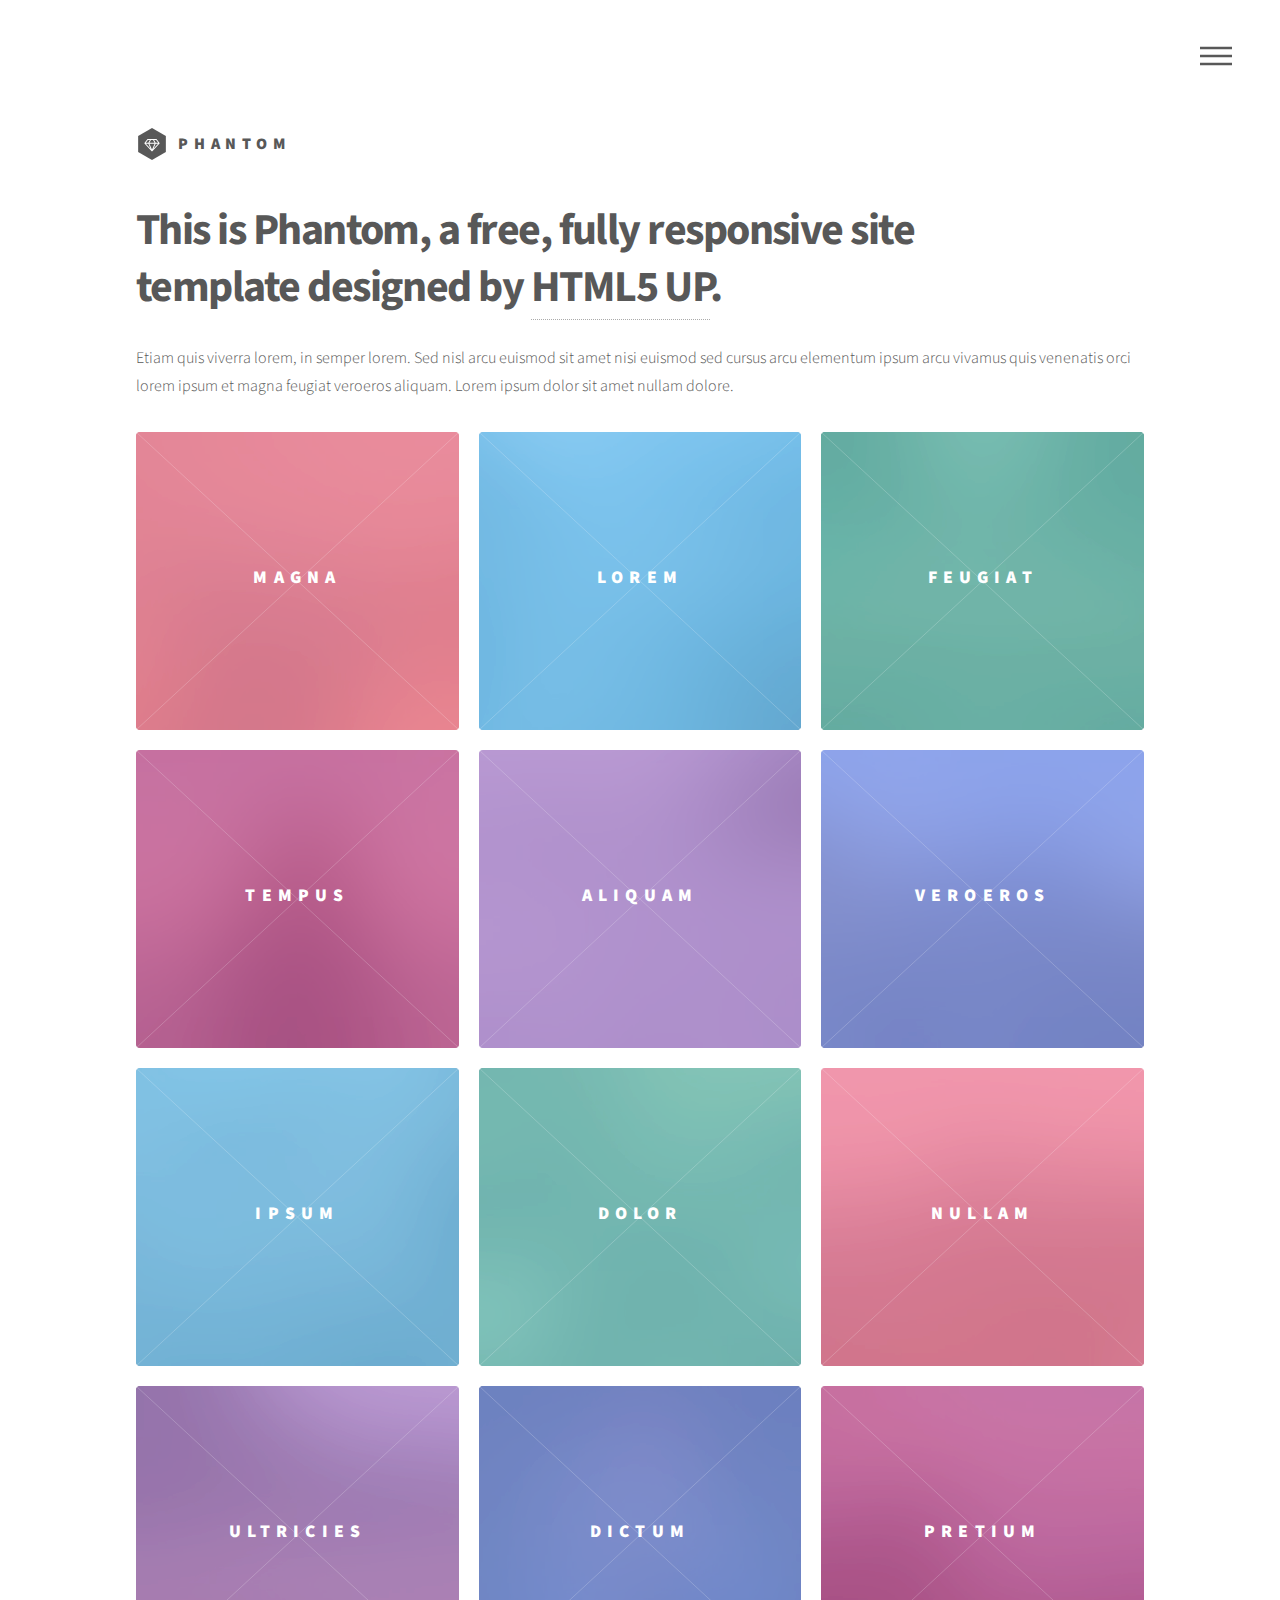
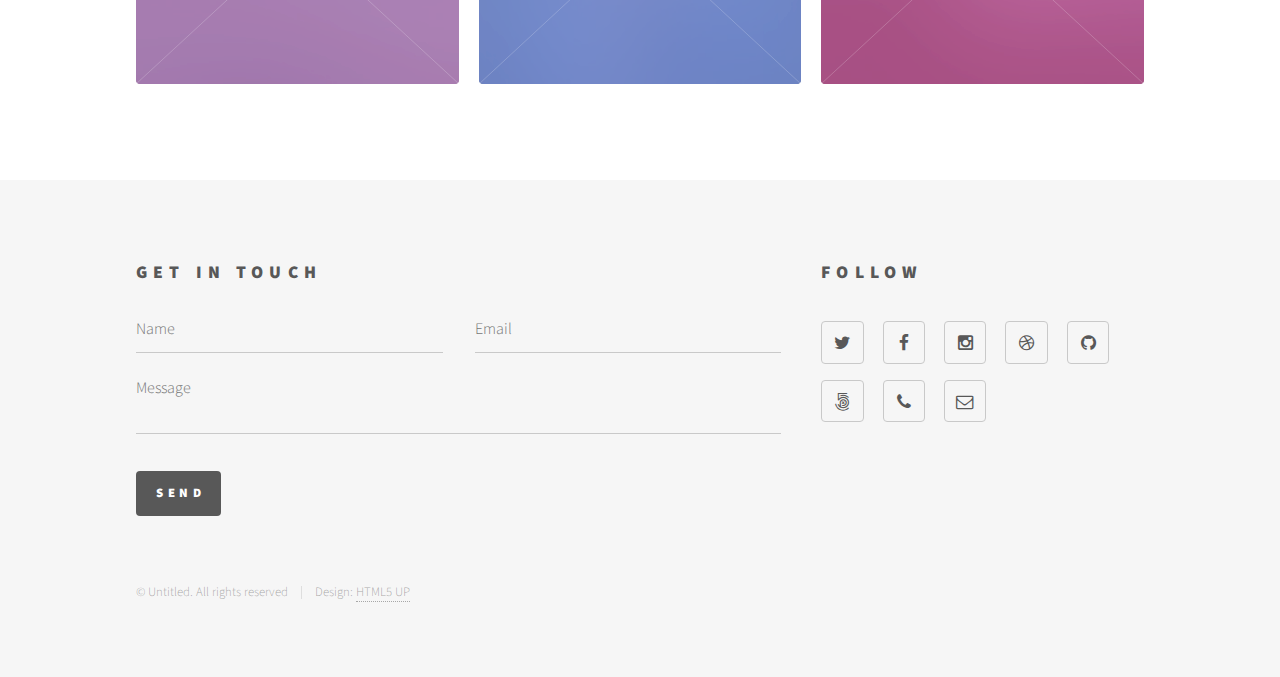
<file: wp-content/themes/html5up-phantom/index.html>
<!DOCTYPE HTML>
<!--
	Phantom by HTML5 UP
	html5up.net | @n33co
	Free for personal and commercial use under the CCA 3.0 license (html5up.net/license)
-->
<html>
	<head>
		<title>Phantom by HTML5 UP</title>
		<meta charset="utf-8" />
		<meta name="viewport" content="width=device-width, initial-scale=1" />
		<!--[if lte IE 8]><script src="assets/js/ie/html5shiv.js"></script><![endif]-->
		<link rel="stylesheet" href="assets/css/main.css" />
		<!--[if lte IE 9]><link rel="stylesheet" href="assets/css/ie9.css" /><![endif]-->
		<!--[if lte IE 8]><link rel="stylesheet" href="assets/css/ie8.css" /><![endif]-->
	</head>
	<body>
		<!-- Wrapper -->
			<div id="wrapper">

				<!-- Header -->
					<header id="header">
						<div class="inner">

							<!-- Logo -->
								<a href="index.html" class="logo">
									<span class="symbol"><img src="images/logo.svg" alt="" /></span><span class="title">Phantom</span>
								</a>

							<!-- Nav -->
								<nav>
									<ul>
										<li><a href="#menu">Menu</a></li>
									</ul>
								</nav>

						</div>
					</header>

				<!-- Menu -->
					<nav id="menu">
						<h2>Menu</h2>
						<ul>
							<li><a href="index.html">Home</a></li>
							<li><a href="generic.html">Ipsum veroeros</a></li>
							<li><a href="generic.html">Tempus etiam</a></li>
							<li><a href="generic.html">Consequat dolor</a></li>
							<li><a href="elements.html">Elements</a></li>
						</ul>
					</nav>

				<!-- Main -->
					<div id="main">
						<div class="inner">
							<header>
								<h1>This is Phantom, a free, fully responsive site<br />
								template designed by <a href="http://html5up.net">HTML5 UP</a>.</h1>
								<p>Etiam quis viverra lorem, in semper lorem. Sed nisl arcu euismod sit amet nisi euismod sed cursus arcu elementum ipsum arcu vivamus quis venenatis orci lorem ipsum et magna feugiat veroeros aliquam. Lorem ipsum dolor sit amet nullam dolore.</p>
							</header>
							<section class="tiles">
								<article class="style1">
									<span class="image">
										<img src="images/pic01.jpg" alt="" />
									</span>
									<a href="generic.html">
										<h2>Magna</h2>
										<div class="content">
											<p>Sed nisl arcu euismod sit amet nisi lorem etiam dolor veroeros et feugiat.</p>
										</div>
									</a>
								</article>
								<article class="style2">
									<span class="image">
										<img src="images/pic02.jpg" alt="" />
									</span>
									<a href="generic.html">
										<h2>Lorem</h2>
										<div class="content">
											<p>Sed nisl arcu euismod sit amet nisi lorem etiam dolor veroeros et feugiat.</p>
										</div>
									</a>
								</article>
								<article class="style3">
									<span class="image">
										<img src="images/pic03.jpg" alt="" />
									</span>
									<a href="generic.html">
										<h2>Feugiat</h2>
										<div class="content">
											<p>Sed nisl arcu euismod sit amet nisi lorem etiam dolor veroeros et feugiat.</p>
										</div>
									</a>
								</article>
								<article class="style4">
									<span class="image">
										<img src="images/pic04.jpg" alt="" />
									</span>
									<a href="generic.html">
										<h2>Tempus</h2>
										<div class="content">
											<p>Sed nisl arcu euismod sit amet nisi lorem etiam dolor veroeros et feugiat.</p>
										</div>
									</a>
								</article>
								<article class="style5">
									<span class="image">
										<img src="images/pic05.jpg" alt="" />
									</span>
									<a href="generic.html">
										<h2>Aliquam</h2>
										<div class="content">
											<p>Sed nisl arcu euismod sit amet nisi lorem etiam dolor veroeros et feugiat.</p>
										</div>
									</a>
								</article>
								<article class="style6">
									<span class="image">
										<img src="images/pic06.jpg" alt="" />
									</span>
									<a href="generic.html">
										<h2>Veroeros</h2>
										<div class="content">
											<p>Sed nisl arcu euismod sit amet nisi lorem etiam dolor veroeros et feugiat.</p>
										</div>
									</a>
								</article>
								<article class="style2">
									<span class="image">
										<img src="images/pic07.jpg" alt="" />
									</span>
									<a href="generic.html">
										<h2>Ipsum</h2>
										<div class="content">
											<p>Sed nisl arcu euismod sit amet nisi lorem etiam dolor veroeros et feugiat.</p>
										</div>
									</a>
								</article>
								<article class="style3">
									<span class="image">
										<img src="images/pic08.jpg" alt="" />
									</span>
									<a href="generic.html">
										<h2>Dolor</h2>
										<div class="content">
											<p>Sed nisl arcu euismod sit amet nisi lorem etiam dolor veroeros et feugiat.</p>
										</div>
									</a>
								</article>
								<article class="style1">
									<span class="image">
										<img src="images/pic09.jpg" alt="" />
									</span>
									<a href="generic.html">
										<h2>Nullam</h2>
										<div class="content">
											<p>Sed nisl arcu euismod sit amet nisi lorem etiam dolor veroeros et feugiat.</p>
										</div>
									</a>
								</article>
								<article class="style5">
									<span class="image">
										<img src="images/pic10.jpg" alt="" />
									</span>
									<a href="generic.html">
										<h2>Ultricies</h2>
										<div class="content">
											<p>Sed nisl arcu euismod sit amet nisi lorem etiam dolor veroeros et feugiat.</p>
										</div>
									</a>
								</article>
								<article class="style6">
									<span class="image">
										<img src="images/pic11.jpg" alt="" />
									</span>
									<a href="generic.html">
										<h2>Dictum</h2>
										<div class="content">
											<p>Sed nisl arcu euismod sit amet nisi lorem etiam dolor veroeros et feugiat.</p>
										</div>
									</a>
								</article>
								<article class="style4">
									<span class="image">
										<img src="images/pic12.jpg" alt="" />
									</span>
									<a href="generic.html">
										<h2>Pretium</h2>
										<div class="content">
											<p>Sed nisl arcu euismod sit amet nisi lorem etiam dolor veroeros et feugiat.</p>
										</div>
									</a>
								</article>
							</section>
						</div>
					</div>

				<!-- Footer -->
					<footer id="footer">
						<div class="inner">
							<section>
								<h2>Get in touch</h2>
								<form method="post" action="#">
									<div class="field half first">
										<input type="text" name="name" id="name" placeholder="Name" />
									</div>
									<div class="field half">
										<input type="email" name="email" id="email" placeholder="Email" />
									</div>
									<div class="field">
										<textarea name="message" id="message" placeholder="Message"></textarea>
									</div>
									<ul class="actions">
										<li><input type="submit" value="Send" class="special" /></li>
									</ul>
								</form>
							</section>
							<section>
								<h2>Follow</h2>
								<ul class="icons">
									<li><a href="#" class="icon style2 fa-twitter"><span class="label">Twitter</span></a></li>
									<li><a href="#" class="icon style2 fa-facebook"><span class="label">Facebook</span></a></li>
									<li><a href="#" class="icon style2 fa-instagram"><span class="label">Instagram</span></a></li>
									<li><a href="#" class="icon style2 fa-dribbble"><span class="label">Dribbble</span></a></li>
									<li><a href="#" class="icon style2 fa-github"><span class="label">GitHub</span></a></li>
									<li><a href="#" class="icon style2 fa-500px"><span class="label">500px</span></a></li>
									<li><a href="#" class="icon style2 fa-phone"><span class="label">Phone</span></a></li>
									<li><a href="#" class="icon style2 fa-envelope-o"><span class="label">Email</span></a></li>
								</ul>
							</section>
							<ul class="copyright">
								<li>&copy; Untitled. All rights reserved</li><li>Design: <a href="http://html5up.net">HTML5 UP</a></li>
							</ul>
						</div>
					</footer>

			</div>

		<!-- Scripts -->
			<script src="assets/js/jquery.min.js"></script>
			<script src="assets/js/skel.min.js"></script>
			<script src="assets/js/util.js"></script>
			<!--[if lte IE 8]><script src="assets/js/ie/respond.min.js"></script><![endif]-->
			<script src="assets/js/main.js"></script>

	</body>
</html>
</file>
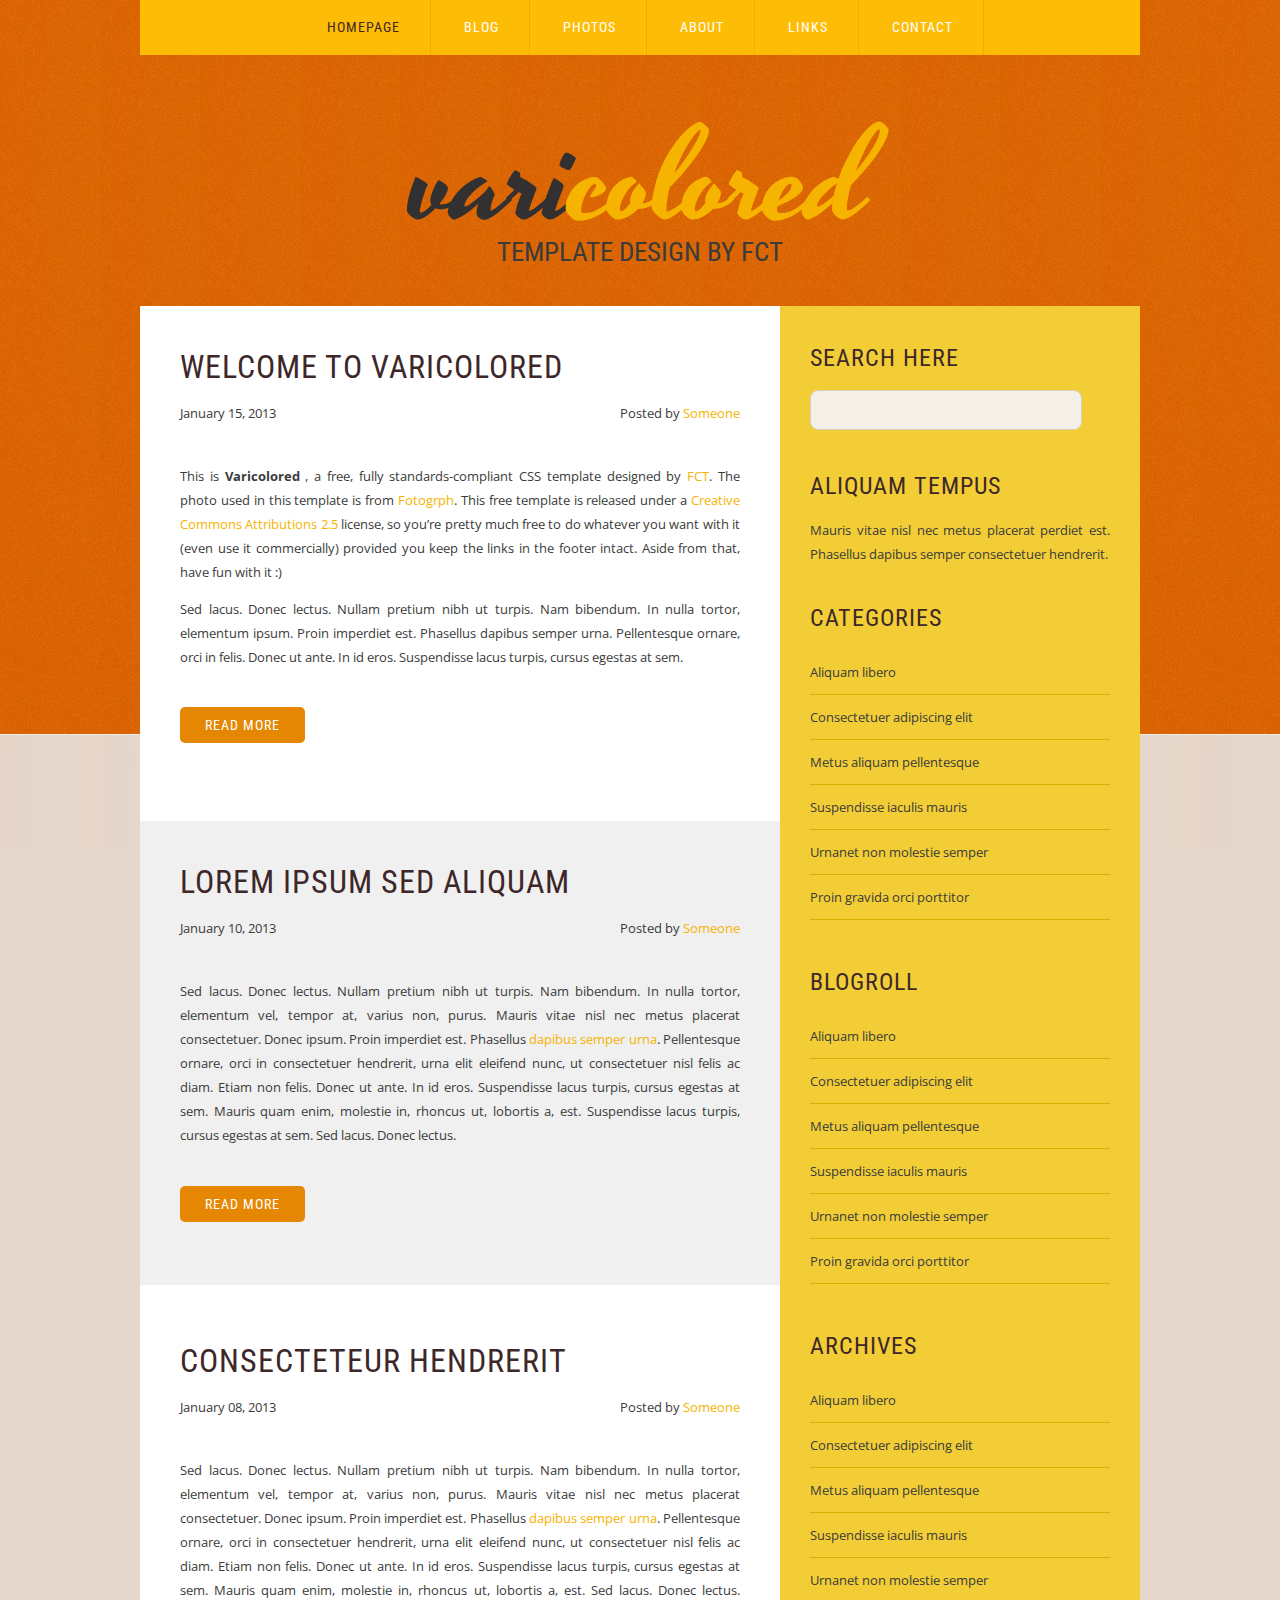
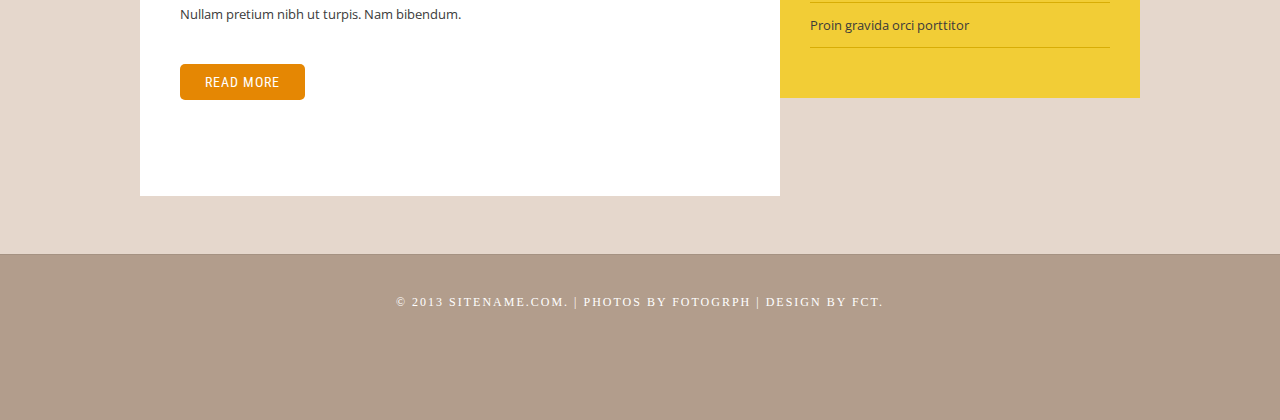
<file: wp-content/themes/theme-estrelinhas/index.html>
<!DOCTYPE html PUBLIC "-//W3C//DTD XHTML 1.0 Strict//EN" "http://www.w3.org/TR/xhtml1/DTD/xhtml1-strict.dtd">
<!--
Design by Free CSS Templates
http://www.freecsstemplates.org
Released for free under a Creative Commons Attribution 2.5 License

Name       : Varicolored  
Description: A two-column, fixed-width design with dark color scheme.
Version    : 1.0
Released   : 20130121

-->
<html xmlns="http://www.w3.org/1999/xhtml">
<head>
<meta name="keywords" content="" />
<meta name="description" content="" />
<meta http-equiv="content-type" content="text/html; charset=utf-8" />
<title>Varicolored by FCT</title>
<link href="http://fonts.googleapis.com/css?family=Roboto+Condensed|Open+Sans:400,300,700|Yesteryear" rel="stylesheet" type="text/css" />
<link href="style.css" rel="stylesheet" type="text/css" media="screen" />
</head>
<body>
<div id="menu-wrapper">
	<div id="menu">
		<ul>
			<li class="current_page_item"><a href="#">Homepage</a></li>
			<li><a href="#">Blog</a></li>
			<li><a href="#">Photos</a></li>
			<li><a href="#">About</a></li>
			<li><a href="#">Links</a></li>
			<li><a href="#">Contact</a></li>
		</ul>
	</div>
	<!-- end #menu -->
</div>
<div id="header-wrapper">
	<div id="header">
		<div id="logo">
			<h1><a href="#">Vari<span>colored</span></a></h1>
			<p>Template design by <a href="http://www.freecsstemplates.org">FCT</a></p>
		</div>
	</div>
</div>
<div id="wrapper">
	<!-- end #header -->
	<div id="page">
		<div id="page-bgtop">
			<div id="page-bgbtm">
				<div id="content">
					<div class="post">
						<h2 class="title"><a href="#">Welcome to Varicolored</a></h2>
						<p class="meta"><span class="date">January 15, 2013</span><span class="posted">Posted by <a href="#">Someone</a></span></p>
						<div style="clear: both;">&nbsp;</div>
						<div class="entry">
							<p>This is <strong>Varicolored </strong>, a free, fully standards-compliant CSS template designed by <a href="http://www.freecsstemplates.org">FCT</a>.  The photo used in this template is from   <a href="http://fotogrph.com/">Fotogrph</a>.  This free template is released under a <a href="http://creativecommons.org/licenses/by/2.5/">Creative Commons Attributions 2.5</a> license, so you’re pretty much free to do whatever you want with it (even use it commercially) provided you keep the links in the footer intact. Aside from that, have fun with it :)</p>
							<p>Sed lacus. Donec lectus. Nullam pretium nibh ut turpis. Nam bibendum. In nulla tortor, elementum ipsum. Proin imperdiet est. Phasellus dapibus semper urna. Pellentesque ornare, orci in felis. Donec ut ante. In id eros. Suspendisse lacus turpis, cursus egestas at sem.</p>
							<p class="links"><a href="#" class="button">Read More</a></p>
						</div>
					</div>
					<div class="post post-alt">
						<h2 class="title"><a href="#">Lorem ipsum sed aliquam</a></h2>
						<p class="meta"><span class="date">January 10, 2013</span><span class="posted">Posted by <a href="#">Someone</a></span></p>
						<div style="clear: both;">&nbsp;</div>
						<div class="entry">
							<p>Sed lacus. Donec lectus. Nullam pretium nibh ut turpis. Nam bibendum. In nulla tortor, elementum vel, tempor at, varius non, purus. Mauris vitae nisl nec metus placerat consectetuer. Donec ipsum. Proin imperdiet est. Phasellus <a href="#">dapibus semper urna</a>. Pellentesque ornare, orci in consectetuer hendrerit, urna elit eleifend nunc, ut consectetuer nisl felis ac diam. Etiam non felis. Donec ut ante. In id eros. Suspendisse lacus turpis, cursus egestas at sem.  Mauris quam enim, molestie in, rhoncus ut, lobortis a, est. Suspendisse lacus turpis, cursus egestas at sem. Sed lacus. Donec lectus. </p>
							<p class="links"><a href="#" class="button">Read More</a></p>
						</div>
					</div>
					<div class="post">
						<h2 class="title"><a href="#">Consecteteur hendrerit </a></h2>
						<p class="meta"><span class="date">January 08, 2013</span><span class="posted">Posted by <a href="#">Someone</a></span></p>
						<div style="clear: both;">&nbsp;</div>
						<div class="entry">
							<p>Sed lacus. Donec lectus. Nullam pretium nibh ut turpis. Nam bibendum. In nulla tortor, elementum vel, tempor at, varius non, purus. Mauris vitae nisl nec metus placerat consectetuer. Donec ipsum. Proin imperdiet est. Phasellus <a href="#">dapibus semper urna</a>. Pellentesque ornare, orci in consectetuer hendrerit, urna elit eleifend nunc, ut consectetuer nisl felis ac diam. Etiam non felis. Donec ut ante. In id eros. Suspendisse lacus turpis, cursus egestas at sem.  Mauris quam enim, molestie in, rhoncus ut, lobortis a, est. Sed lacus. Donec lectus. Nullam pretium nibh ut turpis. Nam bibendum. </p>
							<p class="links"><a href="#" class="button">Read More</a></p>
						</div>
					</div>
					<div style="clear: both;">&nbsp;</div>
				</div>
				<!-- end #content -->
				<div id="sidebar">
					<ul>
						<li>
							<h2>Search Here</h2>
							<div id="search" >
								<form method="get" action="#">
									<div>
										<input type="text" name="s" id="search-text" value="" />
										<input type="submit" id="search-submit" value="" />
									</div>
								</form>
							</div>
							<div style="clear: both;">&nbsp;</div>
						</li>
						<li>
							<h2>Aliquam tempus</h2>
							<p>Mauris vitae nisl nec metus placerat perdiet est. Phasellus dapibus semper consectetuer hendrerit.</p>
						</li>
						<li>
							<h2>Categories</h2>
							<ul>
								<li><a href="#">Aliquam libero</a></li>
								<li><a href="#">Consectetuer adipiscing elit</a></li>
								<li><a href="#">Metus aliquam pellentesque</a></li>
								<li><a href="#">Suspendisse iaculis mauris</a></li>
								<li><a href="#">Urnanet non molestie semper</a></li>
								<li><a href="#">Proin gravida orci porttitor</a></li>
							</ul>
						</li>
						<li>
							<h2>Blogroll</h2>
							<ul>
								<li><a href="#">Aliquam libero</a></li>
								<li><a href="#">Consectetuer adipiscing elit</a></li>
								<li><a href="#">Metus aliquam pellentesque</a></li>
								<li><a href="#">Suspendisse iaculis mauris</a></li>
								<li><a href="#">Urnanet non molestie semper</a></li>
								<li><a href="#">Proin gravida orci porttitor</a></li>
							</ul>
						</li>
						<li>
							<h2>Archives</h2>
							<ul>
								<li><a href="#">Aliquam libero</a></li>
								<li><a href="#">Consectetuer adipiscing elit</a></li>
								<li><a href="#">Metus aliquam pellentesque</a></li>
								<li><a href="#">Suspendisse iaculis mauris</a></li>
								<li><a href="#">Urnanet non molestie semper</a></li>
								<li><a href="#">Proin gravida orci porttitor</a></li>
							</ul>
						</li>
					</ul>
				</div>
				<!-- end #sidebar -->
				<div style="clear: both;">&nbsp;</div>
			</div>
		</div>
	</div>
	<!-- end #page -->
</div>
<div id="footer">
	<p>&copy; 2013 Sitename.com. | Photos by <a href="http://fotogrph.com/">Fotogrph</a> | Design by <a href="http://www.freecsstemplates.org">FCT</a>.</p>
</div>
<!-- end #footer -->
</body>
</html>
</file>
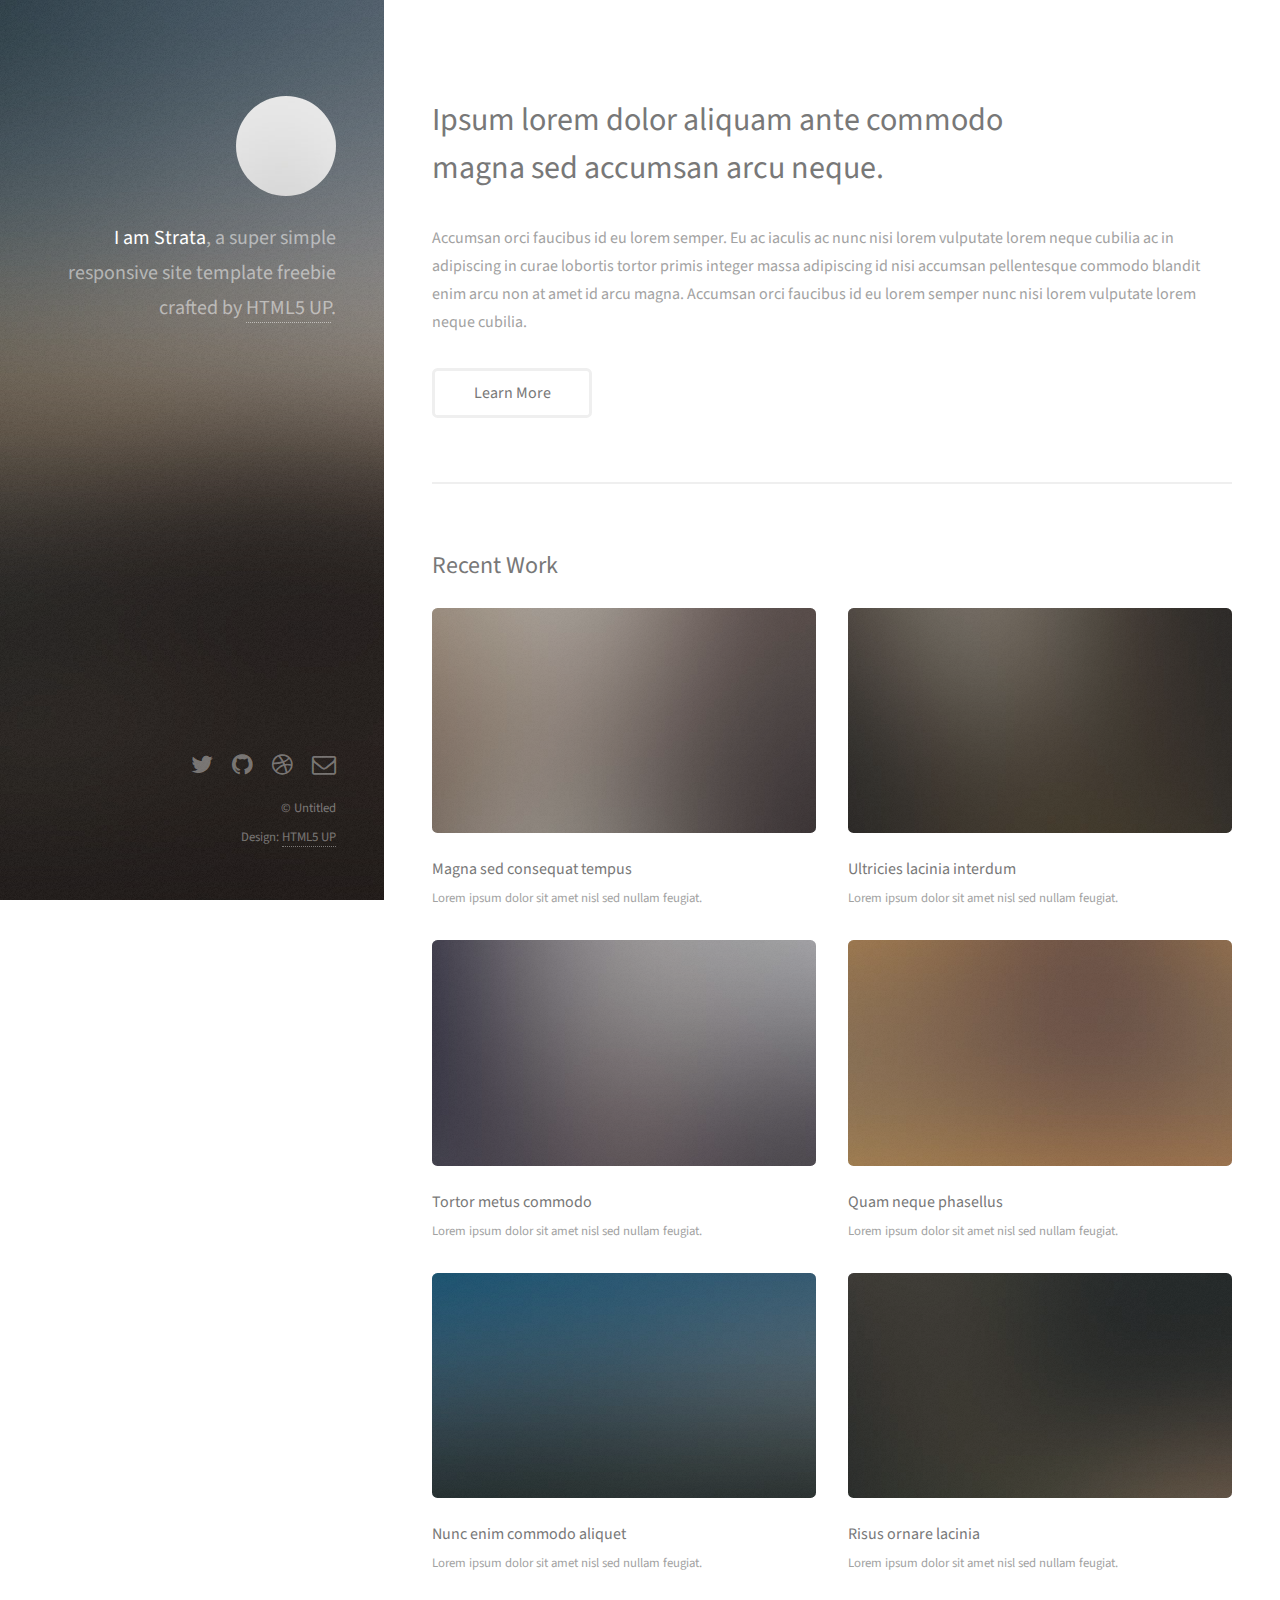
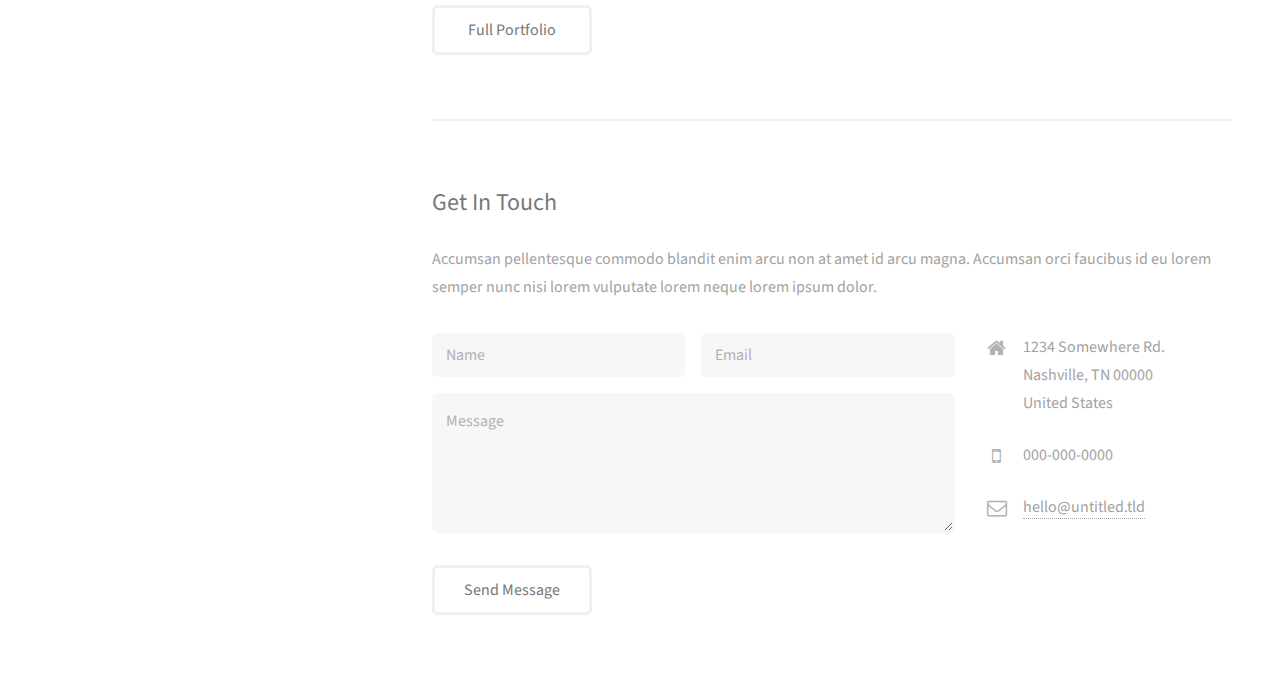
<file: wp-content/themes/theme-personal/index.html>
<!DOCTYPE HTML>
<!--
	Strata by HTML5 UP
	html5up.net | @ajlkn
	Free for personal and commercial use under the CCA 3.0 license (html5up.net/license)
-->
<html>
	<head>
		<title>Strata by HTML5 UP</title>
		<meta charset="utf-8" />
		<meta name="viewport" content="width=device-width, initial-scale=1" />
		<!--[if lte IE 8]><script src="assets/js/ie/html5shiv.js"></script><![endif]-->
		<link rel="stylesheet" href="assets/css/main.css" />
		<!--[if lte IE 8]><link rel="stylesheet" href="assets/css/ie8.css" /><![endif]-->
	</head>
	<body id="top">

		<!-- Header -->
			<header id="header">
				<div class="inner">
					<a href="#" class="image avatar"><img src="images/avatar.jpg" alt="" /></a>
					<h1><strong>I am Strata</strong>, a super simple<br />
					responsive site template freebie<br />
					crafted by <a href="http://html5up.net">HTML5 UP</a>.</h1>
				</div>
			</header>

		<!-- Main -->
			<div id="main">

				<!-- One -->
					<section id="one">
						<header class="major">
							<h2>Ipsum lorem dolor aliquam ante commodo<br />
							magna sed accumsan arcu neque.</h2>
						</header>
						<p>Accumsan orci faucibus id eu lorem semper. Eu ac iaculis ac nunc nisi lorem vulputate lorem neque cubilia ac in adipiscing in curae lobortis tortor primis integer massa adipiscing id nisi accumsan pellentesque commodo blandit enim arcu non at amet id arcu magna. Accumsan orci faucibus id eu lorem semper nunc nisi lorem vulputate lorem neque cubilia.</p>
						<ul class="actions">
							<li><a href="#" class="button">Learn More</a></li>
						</ul>
					</section>

				<!-- Two -->
					<section id="two">
						<h2>Recent Work</h2>
						<div class="row">
							<article class="6u 12u$(xsmall) work-item">
								<a href="images/fulls/01.jpg" class="image fit thumb"><img src="images/thumbs/01.jpg" alt="" /></a>
								<h3>Magna sed consequat tempus</h3>
								<p>Lorem ipsum dolor sit amet nisl sed nullam feugiat.</p>
							</article>
							<article class="6u$ 12u$(xsmall) work-item">
								<a href="images/fulls/02.jpg" class="image fit thumb"><img src="images/thumbs/02.jpg" alt="" /></a>
								<h3>Ultricies lacinia interdum</h3>
								<p>Lorem ipsum dolor sit amet nisl sed nullam feugiat.</p>
							</article>
							<article class="6u 12u$(xsmall) work-item">
								<a href="images/fulls/03.jpg" class="image fit thumb"><img src="images/thumbs/03.jpg" alt="" /></a>
								<h3>Tortor metus commodo</h3>
								<p>Lorem ipsum dolor sit amet nisl sed nullam feugiat.</p>
							</article>
							<article class="6u$ 12u$(xsmall) work-item">
								<a href="images/fulls/04.jpg" class="image fit thumb"><img src="images/thumbs/04.jpg" alt="" /></a>
								<h3>Quam neque phasellus</h3>
								<p>Lorem ipsum dolor sit amet nisl sed nullam feugiat.</p>
							</article>
							<article class="6u 12u$(xsmall) work-item">
								<a href="images/fulls/05.jpg" class="image fit thumb"><img src="images/thumbs/05.jpg" alt="" /></a>
								<h3>Nunc enim commodo aliquet</h3>
								<p>Lorem ipsum dolor sit amet nisl sed nullam feugiat.</p>
							</article>
							<article class="6u$ 12u$(xsmall) work-item">
								<a href="images/fulls/06.jpg" class="image fit thumb"><img src="images/thumbs/06.jpg" alt="" /></a>
								<h3>Risus ornare lacinia</h3>
								<p>Lorem ipsum dolor sit amet nisl sed nullam feugiat.</p>
							</article>
						</div>
						<ul class="actions">
							<li><a href="#" class="button">Full Portfolio</a></li>
						</ul>
					</section>

				<!-- Three -->
					<section id="three">
						<h2>Get In Touch</h2>
						<p>Accumsan pellentesque commodo blandit enim arcu non at amet id arcu magna. Accumsan orci faucibus id eu lorem semper nunc nisi lorem vulputate lorem neque lorem ipsum dolor.</p>
						<div class="row">
							<div class="8u 12u$(small)">
								<form method="post" action="#">
									<div class="row uniform 50%">
										<div class="6u 12u$(xsmall)"><input type="text" name="name" id="name" placeholder="Name" /></div>
										<div class="6u$ 12u$(xsmall)"><input type="email" name="email" id="email" placeholder="Email" /></div>
										<div class="12u$"><textarea name="message" id="message" placeholder="Message" rows="4"></textarea></div>
									</div>
								</form>
								<ul class="actions">
									<li><input type="submit" value="Send Message" /></li>
								</ul>
							</div>
							<div class="4u$ 12u$(small)">
								<ul class="labeled-icons">
									<li>
										<h3 class="icon fa-home"><span class="label">Address</span></h3>
										1234 Somewhere Rd.<br />
										Nashville, TN 00000<br />
										United States
									</li>
									<li>
										<h3 class="icon fa-mobile"><span class="label">Phone</span></h3>
										000-000-0000
									</li>
									<li>
										<h3 class="icon fa-envelope-o"><span class="label">Email</span></h3>
										<a href="#">hello@untitled.tld</a>
									</li>
								</ul>
							</div>
						</div>
					</section>

				<!-- Four -->
				<!--
					<section id="four">
						<h2>Elements</h2>

						<section>
							<h4>Text</h4>
							<p>This is <b>bold</b> and this is <strong>strong</strong>. This is <i>italic</i> and this is <em>emphasized</em>.
							This is <sup>superscript</sup> text and this is <sub>subscript</sub> text.
							This is <u>underlined</u> and this is code: <code>for (;;) { ... }</code>. Finally, <a href="#">this is a link</a>.</p>
							<hr />
							<header>
								<h4>Heading with a Subtitle</h4>
								<p>Lorem ipsum dolor sit amet nullam id egestas urna aliquam</p>
							</header>
							<p>Nunc lacinia ante nunc ac lobortis. Interdum adipiscing gravida odio porttitor sem non mi integer non faucibus ornare mi ut ante amet placerat aliquet. Volutpat eu sed ante lacinia sapien lorem accumsan varius montes viverra nibh in adipiscing blandit tempus accumsan.</p>
							<header>
								<h5>Heading with a Subtitle</h5>
								<p>Lorem ipsum dolor sit amet nullam id egestas urna aliquam</p>
							</header>
							<p>Nunc lacinia ante nunc ac lobortis. Interdum adipiscing gravida odio porttitor sem non mi integer non faucibus ornare mi ut ante amet placerat aliquet. Volutpat eu sed ante lacinia sapien lorem accumsan varius montes viverra nibh in adipiscing blandit tempus accumsan.</p>
							<hr />
							<h2>Heading Level 2</h2>
							<h3>Heading Level 3</h3>
							<h4>Heading Level 4</h4>
							<h5>Heading Level 5</h5>
							<h6>Heading Level 6</h6>
							<hr />
							<h5>Blockquote</h5>
							<blockquote>Fringilla nisl. Donec accumsan interdum nisi, quis tincidunt felis sagittis eget tempus euismod. Vestibulum ante ipsum primis in faucibus vestibulum. Blandit adipiscing eu felis iaculis volutpat ac adipiscing accumsan faucibus. Vestibulum ante ipsum primis in faucibus lorem ipsum dolor sit amet nullam adipiscing eu felis.</blockquote>
							<h5>Preformatted</h5>
							<pre><code>i = 0;

while (!deck.isInOrder()) {
print 'Iteration ' + i;
deck.shuffle();
i++;
}

print 'It took ' + i + ' iterations to sort the deck.';</code></pre>
						</section>

						<section>
							<h4>Lists</h4>
							<div class="row">
								<div class="6u 12u$(xsmall)">
									<h5>Unordered</h5>
									<ul>
										<li>Dolor pulvinar etiam magna etiam.</li>
										<li>Sagittis adipiscing lorem eleifend.</li>
										<li>Felis enim feugiat dolore viverra.</li>
									</ul>
									<h5>Alternate</h5>
									<ul class="alt">
										<li>Dolor pulvinar etiam magna etiam.</li>
										<li>Sagittis adipiscing lorem eleifend.</li>
										<li>Felis enim feugiat dolore viverra.</li>
									</ul>
								</div>
								<div class="6u$ 12u$(xsmall)">
									<h5>Ordered</h5>
									<ol>
										<li>Dolor pulvinar etiam magna etiam.</li>
										<li>Etiam vel felis at lorem sed viverra.</li>
										<li>Felis enim feugiat dolore viverra.</li>
										<li>Dolor pulvinar etiam magna etiam.</li>
										<li>Etiam vel felis at lorem sed viverra.</li>
										<li>Felis enim feugiat dolore viverra.</li>
									</ol>
									<h5>Icons</h5>
									<ul class="icons">
										<li><a href="#" class="icon fa-twitter"><span class="label">Twitter</span></a></li>
										<li><a href="#" class="icon fa-facebook"><span class="label">Facebook</span></a></li>
										<li><a href="#" class="icon fa-instagram"><span class="label">Instagram</span></a></li>
										<li><a href="#" class="icon fa-github"><span class="label">Github</span></a></li>
										<li><a href="#" class="icon fa-dribbble"><span class="label">Dribbble</span></a></li>
										<li><a href="#" class="icon fa-tumblr"><span class="label">Tumblr</span></a></li>
									</ul>
								</div>
							</div>
							<h5>Actions</h5>
							<ul class="actions">
								<li><a href="#" class="button special">Default</a></li>
								<li><a href="#" class="button">Default</a></li>
							</ul>
							<ul class="actions small">
								<li><a href="#" class="button special small">Small</a></li>
								<li><a href="#" class="button small">Small</a></li>
							</ul>
							<div class="row">
								<div class="6u 12u$(small)">
									<ul class="actions vertical">
										<li><a href="#" class="button special">Default</a></li>
										<li><a href="#" class="button">Default</a></li>
									</ul>
								</div>
								<div class="6u$ 12u$(small)">
									<ul class="actions vertical small">
										<li><a href="#" class="button special small">Small</a></li>
										<li><a href="#" class="button small">Small</a></li>
									</ul>
								</div>
								<div class="6u 12u$(small)">
									<ul class="actions vertical">
										<li><a href="#" class="button special fit">Default</a></li>
										<li><a href="#" class="button fit">Default</a></li>
									</ul>
								</div>
								<div class="6u$ 12u$(small)">
									<ul class="actions vertical small">
										<li><a href="#" class="button special small fit">Small</a></li>
										<li><a href="#" class="button small fit">Small</a></li>
									</ul>
								</div>
							</div>
						</section>

						<section>
							<h4>Table</h4>
							<h5>Default</h5>
							<div class="table-wrapper">
								<table>
									<thead>
										<tr>
											<th>Name</th>
											<th>Description</th>
											<th>Price</th>
										</tr>
									</thead>
									<tbody>
										<tr>
											<td>Item One</td>
											<td>Ante turpis integer aliquet porttitor.</td>
											<td>29.99</td>
										</tr>
										<tr>
											<td>Item Two</td>
											<td>Vis ac commodo adipiscing arcu aliquet.</td>
											<td>19.99</td>
										</tr>
										<tr>
											<td>Item Three</td>
											<td> Morbi faucibus arcu accumsan lorem.</td>
											<td>29.99</td>
										</tr>
										<tr>
											<td>Item Four</td>
											<td>Vitae integer tempus condimentum.</td>
											<td>19.99</td>
										</tr>
										<tr>
											<td>Item Five</td>
											<td>Ante turpis integer aliquet porttitor.</td>
											<td>29.99</td>
										</tr>
									</tbody>
									<tfoot>
										<tr>
											<td colspan="2"></td>
											<td>100.00</td>
										</tr>
									</tfoot>
								</table>
							</div>

							<h5>Alternate</h5>
							<div class="table-wrapper">
								<table class="alt">
									<thead>
										<tr>
											<th>Name</th>
											<th>Description</th>
											<th>Price</th>
										</tr>
									</thead>
									<tbody>
										<tr>
											<td>Item One</td>
											<td>Ante turpis integer aliquet porttitor.</td>
											<td>29.99</td>
										</tr>
										<tr>
											<td>Item Two</td>
											<td>Vis ac commodo adipiscing arcu aliquet.</td>
											<td>19.99</td>
										</tr>
										<tr>
											<td>Item Three</td>
											<td> Morbi faucibus arcu accumsan lorem.</td>
											<td>29.99</td>
										</tr>
										<tr>
											<td>Item Four</td>
											<td>Vitae integer tempus condimentum.</td>
											<td>19.99</td>
										</tr>
										<tr>
											<td>Item Five</td>
											<td>Ante turpis integer aliquet porttitor.</td>
											<td>29.99</td>
										</tr>
									</tbody>
									<tfoot>
										<tr>
											<td colspan="2"></td>
											<td>100.00</td>
										</tr>
									</tfoot>
								</table>
							</div>
						</section>

						<section>
							<h4>Buttons</h4>
							<ul class="actions">
								<li><a href="#" class="button special">Special</a></li>
								<li><a href="#" class="button">Default</a></li>
							</ul>
							<ul class="actions">
								<li><a href="#" class="button big">Big</a></li>
								<li><a href="#" class="button">Default</a></li>
								<li><a href="#" class="button small">Small</a></li>
							</ul>
							<ul class="actions fit">
								<li><a href="#" class="button special fit">Fit</a></li>
								<li><a href="#" class="button fit">Fit</a></li>
							</ul>
							<ul class="actions fit small">
								<li><a href="#" class="button special fit small">Fit + Small</a></li>
								<li><a href="#" class="button fit small">Fit + Small</a></li>
							</ul>
							<ul class="actions">
								<li><a href="#" class="button special icon fa-download">Icon</a></li>
								<li><a href="#" class="button icon fa-download">Icon</a></li>
							</ul>
							<ul class="actions">
								<li><span class="button special disabled">Special</span></li>
								<li><span class="button disabled">Default</span></li>
							</ul>
						</section>

						<section>
							<h4>Form</h4>
							<form method="post" action="#">
								<div class="row uniform 50%">
									<div class="6u 12u$(xsmall)">
										<input type="text" name="demo-name" id="demo-name" value="" placeholder="Name" />
									</div>
									<div class="6u$ 12u$(xsmall)">
										<input type="email" name="demo-email" id="demo-email" value="" placeholder="Email" />
									</div>
									<div class="12u$">
										<div class="select-wrapper">
											<select name="demo-category" id="demo-category">
												<option value="">- Category -</option>
												<option value="1">Manufacturing</option>
												<option value="1">Shipping</option>
												<option value="1">Administration</option>
												<option value="1">Human Resources</option>
											</select>
										</div>
									</div>
									<div class="4u 12u$(small)">
										<input type="radio" id="demo-priority-low" name="demo-priority" checked>
										<label for="demo-priority-low">Low Priority</label>
									</div>
									<div class="4u 12u$(small)">
										<input type="radio" id="demo-priority-normal" name="demo-priority">
										<label for="demo-priority-normal">Normal Priority</label>
									</div>
									<div class="4u$ 12u(small)">
										<input type="radio" id="demo-priority-high" name="demo-priority">
										<label for="demo-priority-high">High Priority</label>
									</div>
									<div class="6u 12u$(small)">
										<input type="checkbox" id="demo-copy" name="demo-copy">
										<label for="demo-copy">Email me a copy of this message</label>
									</div>
									<div class="6u$ 12u$(small)">
										<input type="checkbox" id="demo-human" name="demo-human" checked>
										<label for="demo-human">I am a human and not a robot</label>
									</div>
									<div class="12u$">
										<textarea name="demo-message" id="demo-message" placeholder="Enter your message" rows="6"></textarea>
									</div>
									<div class="12u$">
										<ul class="actions">
											<li><input type="submit" value="Send Message" class="special" /></li>
											<li><input type="reset" value="Reset" /></li>
										</ul>
									</div>
								</div>
							</form>
						</section>

						<section>
							<h4>Image</h4>
							<h5>Fit</h5>
							<div class="box alt">
								<div class="row 50% uniform">
									<div class="12u$"><span class="image fit"><img src="images/fulls/05.jpg" alt="" /></span></div>
									<div class="4u"><span class="image fit"><img src="images/thumbs/01.jpg" alt="" /></span></div>
									<div class="4u"><span class="image fit"><img src="images/thumbs/02.jpg" alt="" /></span></div>
									<div class="4u$"><span class="image fit"><img src="images/thumbs/03.jpg" alt="" /></span></div>
									<div class="4u"><span class="image fit"><img src="images/thumbs/04.jpg" alt="" /></span></div>
									<div class="4u"><span class="image fit"><img src="images/thumbs/05.jpg" alt="" /></span></div>
									<div class="4u$"><span class="image fit"><img src="images/thumbs/06.jpg" alt="" /></span></div>
									<div class="4u"><span class="image fit"><img src="images/thumbs/03.jpg" alt="" /></span></div>
									<div class="4u"><span class="image fit"><img src="images/thumbs/02.jpg" alt="" /></span></div>
									<div class="4u$"><span class="image fit"><img src="images/thumbs/01.jpg" alt="" /></span></div>
								</div>
							</div>
							<h5>Left &amp; Right</h5>
							<p><span class="image left"><img src="images/avatar.jpg" alt="" /></span>Fringilla nisl. Donec accumsan interdum nisi, quis tincidunt felis sagittis eget. tempus euismod. Vestibulum ante ipsum primis in faucibus vestibulum. Blandit adipiscing eu felis iaculis volutpat ac adipiscing accumsan eu faucibus. Integer ac pellentesque praesent tincidunt felis sagittis eget. tempus euismod. Vestibulum ante ipsum primis in faucibus vestibulum. Blandit adipiscing eu felis iaculis volutpat ac adipiscing accumsan eu faucibus. Integer ac pellentesque praesent. Donec accumsan interdum nisi, quis tincidunt felis sagittis eget. tempus euismod. Vestibulum ante ipsum primis in faucibus vestibulum. Blandit adipiscing eu felis iaculis volutpat ac adipiscing accumsan eu faucibus. Integer ac pellentesque praesent tincidunt felis sagittis eget. tempus euismod. Vestibulum ante ipsum primis in faucibus vestibulum. Blandit adipiscing eu felis iaculis volutpat ac adipiscing accumsan eu faucibus. Integer ac pellentesque praesent.</p>
							<p><span class="image right"><img src="images/avatar.jpg" alt="" /></span>Fringilla nisl. Donec accumsan interdum nisi, quis tincidunt felis sagittis eget. tempus euismod. Vestibulum ante ipsum primis in faucibus vestibulum. Blandit adipiscing eu felis iaculis volutpat ac adipiscing accumsan eu faucibus. Integer ac pellentesque praesent tincidunt felis sagittis eget. tempus euismod. Vestibulum ante ipsum primis in faucibus vestibulum. Blandit adipiscing eu felis iaculis volutpat ac adipiscing accumsan eu faucibus. Integer ac pellentesque praesent. Donec accumsan interdum nisi, quis tincidunt felis sagittis eget. tempus euismod. Vestibulum ante ipsum primis in faucibus vestibulum. Blandit adipiscing eu felis iaculis volutpat ac adipiscing accumsan eu faucibus. Integer ac pellentesque praesent tincidunt felis sagittis eget. tempus euismod. Vestibulum ante ipsum primis in faucibus vestibulum. Blandit adipiscing eu felis iaculis volutpat ac adipiscing accumsan eu faucibus. Integer ac pellentesque praesent.</p>
						</section>

					</section>
				-->

			</div>

		<!-- Footer -->
			<footer id="footer">
				<div class="inner">
					<ul class="icons">
						<li><a href="#" class="icon fa-twitter"><span class="label">Twitter</span></a></li>
						<li><a href="#" class="icon fa-github"><span class="label">Github</span></a></li>
						<li><a href="#" class="icon fa-dribbble"><span class="label">Dribbble</span></a></li>
						<li><a href="#" class="icon fa-envelope-o"><span class="label">Email</span></a></li>
					</ul>
					<ul class="copyright">
						<li>&copy; Untitled</li><li>Design: <a href="http://html5up.net">HTML5 UP</a></li>
					</ul>
				</div>
			</footer>

		<!-- Scripts -->
			<script src="assets/js/jquery.min.js"></script>
			<script src="assets/js/jquery.poptrox.min.js"></script>
			<script src="assets/js/skel.min.js"></script>
			<script src="assets/js/util.js"></script>
			<!--[if lte IE 8]><script src="assets/js/ie/respond.min.js"></script><![endif]-->
			<script src="assets/js/main.js"></script>

	</body>
</html>
</file>
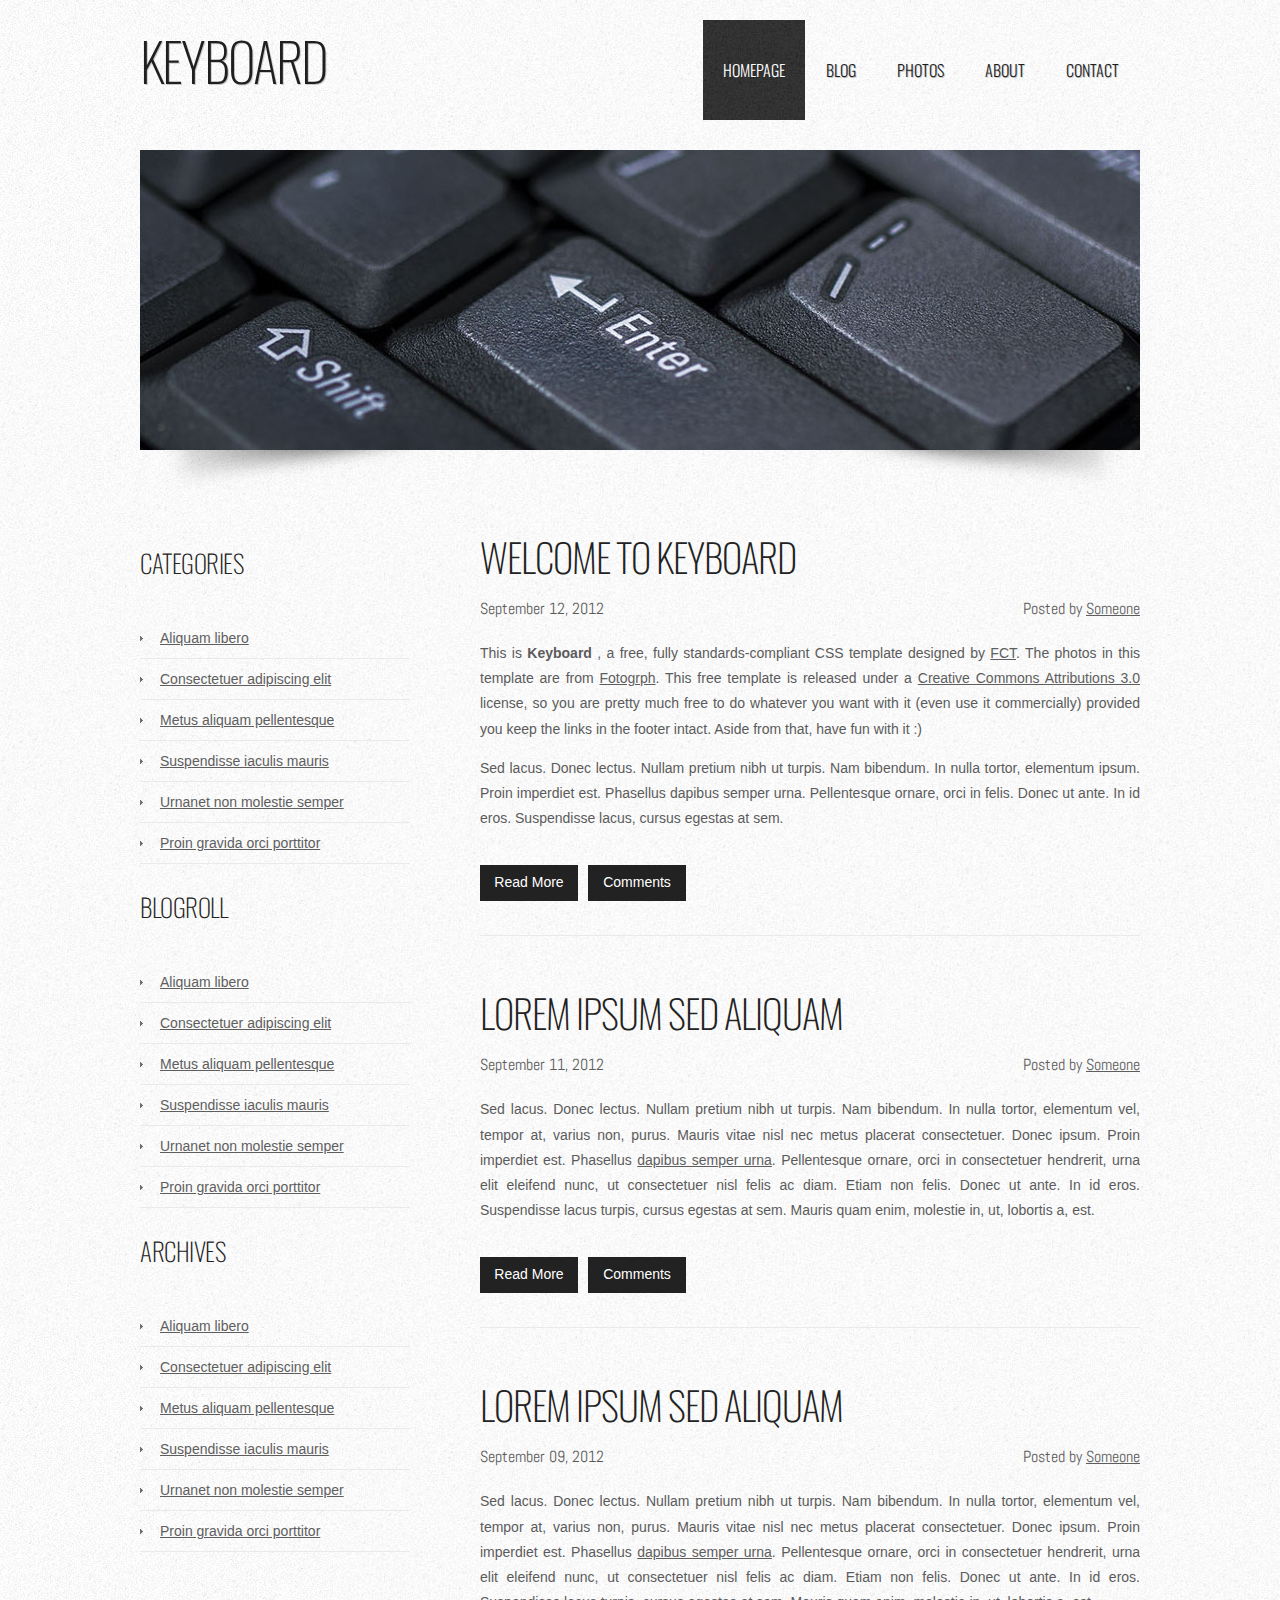
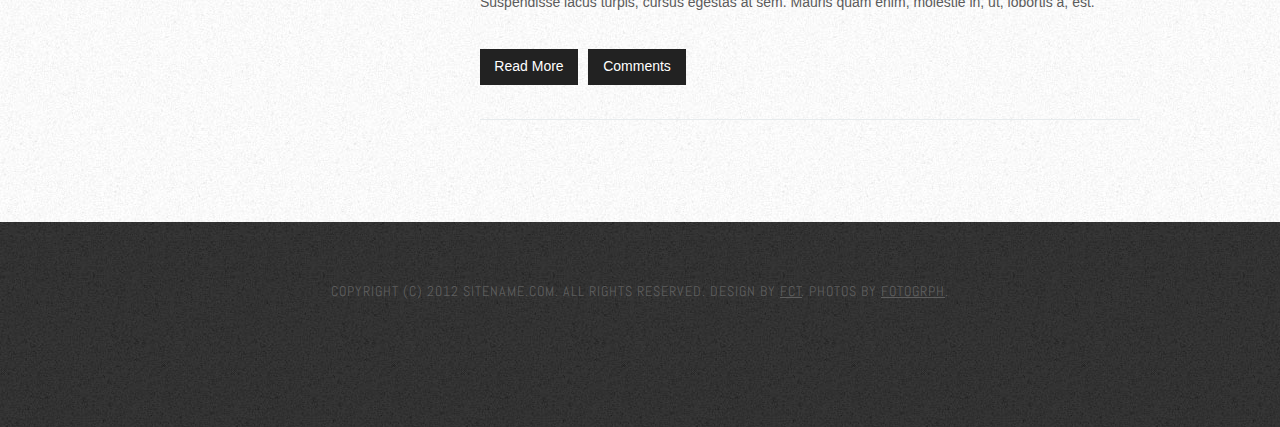
<file: wp-content/themes/theme-publicacoes/index.html>
<!DOCTYPE html PUBLIC "-//W3C//DTD XHTML 1.0 Strict//EN" "http://www.w3.org/TR/xhtml1/DTD/xhtml1-strict.dtd">
<html xmlns="http://www.w3.org/1999/xhtml">
<head>
<meta name="keywords" content="" />
<meta name="description" content="" />
<meta http-equiv="content-type" content="text/html; charset=utf-8" />
<title>Keyborad by FCT</title>
<link href='http://fonts.googleapis.com/css?family=Oswald:400,300' rel='stylesheet' type='text/css'>
<link href='http://fonts.googleapis.com/css?family=Abel' rel='stylesheet' type='text/css'>
<link href="style.css" rel="stylesheet" type="text/css" media="screen" />
</head>
<body>
<div id="wrapper">
	<div id="header-wrapper">
		<div id="header" class="container">
			<div id="logo">
				<h1><a href="#">Keyboard </a></h1>
			</div>
			<div id="menu">
				<ul>
					<li class="current_page_item"><a href="#">Homepage</a></li>
					<li><a href="#">Blog</a></li>
					<li><a href="#">Photos</a></li>
					<li><a href="#">About</a></li>
					<li><a href="#">Contact</a></li>
				</ul>
			</div>
		</div>
		<div id="banner">
			<div class="content"><img src="images/img02.jpg" width="1000" height="300" alt="" /></div>
		</div>
	</div>
	<!-- end #header -->
	
	<div id="page">
		<div id="content">
			<div class="post">
				<h2 class="title"><a href="#">Welcome to Keyboard </a></h2>
				<p class="meta"><span class="date">September 12, 2012</span><span class="posted">Posted by <a href="#">Someone</a></span></p>
				<div style="clear: both;">&nbsp;</div>
				<div class="entry">
					<p>This is <strong>Keyboard </strong>, a free, fully standards-compliant CSS template designed by <a href="http://www.freecsstemplates.org">FCT</a>.        The photos in this template are from <a href="http://fotogrph.com/"> Fotogrph</a>. This free template is released under a <a href="http://creativecommons.org/licenses/by/3.0/">Creative Commons Attributions 3.0</a> license, so you are pretty much free to do whatever you want with it (even use it commercially) provided you keep the links in the footer intact. Aside from that, have fun with it :) </p>
					<p>Sed lacus. Donec lectus. Nullam pretium nibh ut turpis. Nam bibendum. In nulla tortor, elementum ipsum. Proin imperdiet est. Phasellus dapibus semper urna. Pellentesque ornare, orci in felis. Donec ut ante. In id eros. Suspendisse lacus, cursus egestas at sem.</p>
					<p class="links"><a href="#" class="more">Read More</a><a href="#" title="b0x" class="comments">Comments</a></p>
				</div>
			</div>
			<div class="post">
				<h2 class="title"><a href="#">Lorem ipsum sed aliquam</a></h2>
				<p class="meta"><span class="date">September 11, 2012</span><span class="posted">Posted by <a href="#">Someone</a></span></p>
				<div style="clear: both;">&nbsp;</div>
				<div class="entry">
					<p>Sed lacus. Donec lectus. Nullam pretium nibh ut turpis. Nam bibendum. In nulla tortor, elementum vel, tempor at, varius non, purus. Mauris vitae nisl nec metus placerat consectetuer. Donec ipsum. Proin imperdiet est. Phasellus <a href="#">dapibus semper urna</a>. Pellentesque ornare, orci in consectetuer hendrerit, urna elit eleifend nunc, ut consectetuer nisl felis ac diam. Etiam non felis. Donec ut ante. In id eros. Suspendisse lacus turpis, cursus egestas at sem.  Mauris quam enim, molestie in,  ut, lobortis a, est.</p>
					<p class="links"><a href="#" class="more">Read More</a><a href="#" title="b0x" class="comments">Comments</a></p>
				</div>
			</div>
			<div class="post">
				<h2 class="title"><a href="#">Lorem ipsum sed aliquam</a></h2>
				<p class="meta"><span class="date">September 09, 2012</span><span class="posted">Posted by <a href="#">Someone</a></span></p>
				<div style="clear: both;">&nbsp;</div>
				<div class="entry">
					<p>Sed lacus. Donec lectus. Nullam pretium nibh ut turpis. Nam bibendum. In nulla tortor, elementum vel, tempor at, varius non, purus. Mauris vitae nisl nec metus placerat consectetuer. Donec ipsum. Proin imperdiet est. Phasellus <a href="#">dapibus semper urna</a>. Pellentesque ornare, orci in consectetuer hendrerit, urna elit eleifend nunc, ut consectetuer nisl felis ac diam. Etiam non felis. Donec ut ante. In id eros. Suspendisse lacus turpis, cursus egestas at sem.  Mauris quam enim, molestie in,  ut, lobortis a, est.</p>
					<p class="links"><a href="#" class="more">Read More</a><a href="#" title="b0x" class="comments">Comments</a></p>
				</div>
			</div>
			<div style="clear: both;">&nbsp;</div>
		</div>
		<!-- end #content -->
		<div id="sidebar">
			<ul>
				<li>
					<h2>Categories</h2>
					<ul>
						<li><a href="#">Aliquam libero</a></li>
						<li><a href="#">Consectetuer adipiscing elit</a></li>
						<li><a href="#">Metus aliquam pellentesque</a></li>
						<li><a href="#">Suspendisse iaculis mauris</a></li>
						<li><a href="#">Urnanet non molestie semper</a></li>
						<li><a href="#">Proin gravida orci porttitor</a></li>
					</ul>
				</li>
				<li>
					<h2>Blogroll</h2>
					<ul>
						<li><a href="#">Aliquam libero</a></li>
						<li><a href="#">Consectetuer adipiscing elit</a></li>
						<li><a href="#">Metus aliquam pellentesque</a></li>
						<li><a href="#">Suspendisse iaculis mauris</a></li>
						<li><a href="#">Urnanet non molestie semper</a></li>
						<li><a href="#">Proin gravida orci porttitor</a></li>
					</ul>
				</li>
				<li>
					<h2>Archives</h2>
					<ul>
						<li><a href="#">Aliquam libero</a></li>
						<li><a href="#">Consectetuer adipiscing elit</a></li>
						<li><a href="#">Metus aliquam pellentesque</a></li>
						<li><a href="#">Suspendisse iaculis mauris</a></li>
						<li><a href="#">Urnanet non molestie semper</a></li>
						<li><a href="#">Proin gravida orci porttitor</a></li>
					</ul>
				</li>
			</ul>
		</div>
		<!-- end #sidebar -->
		<div style="clear: both;">&nbsp;</div>
	</div>
	<!-- end #page --> 
</div>
<div id="footer">
	<p>Copyright (c) 2012 Sitename.com. All rights reserved. Design by <a href="http://www.freecsstemplates.org">FCT</a>. Photos by <a href="http://fotogrph.com/">Fotogrph</a>.</p>
</div>
<!-- end #footer -->
</body>
</html>
</file>
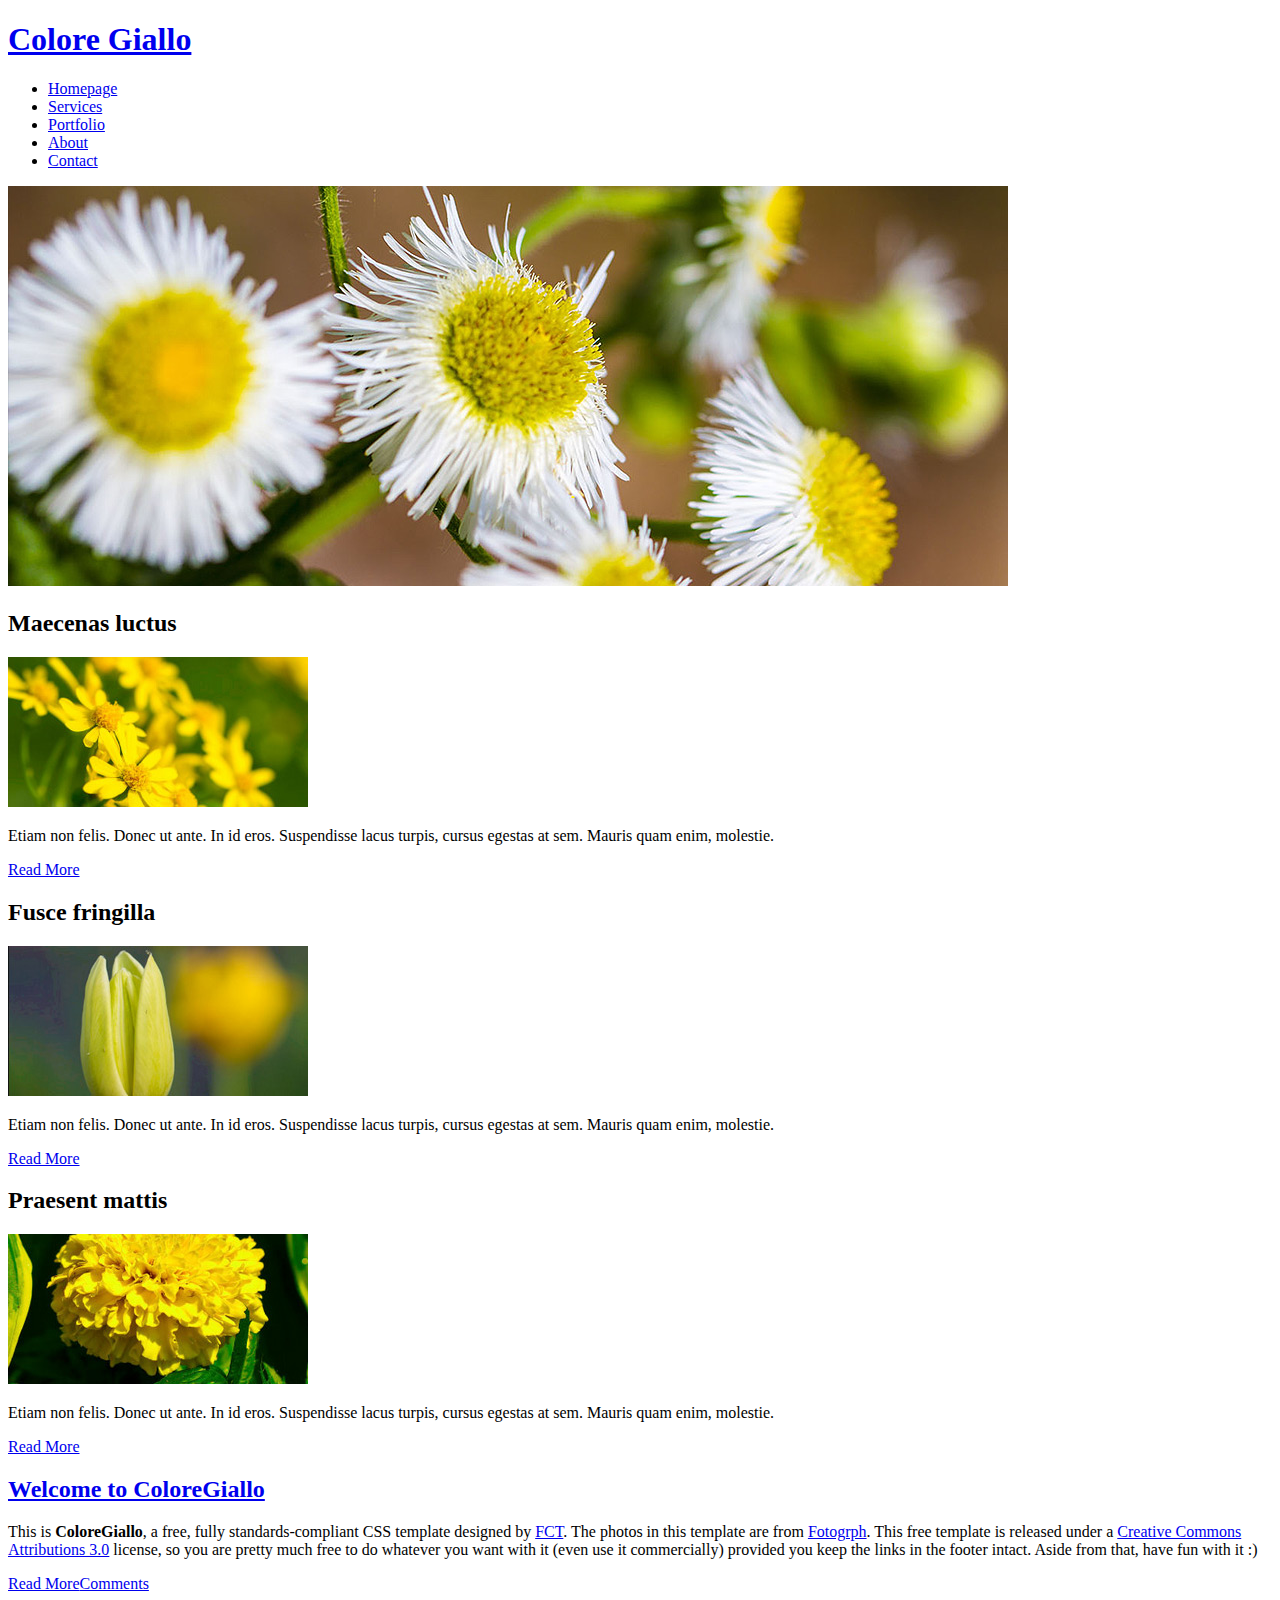
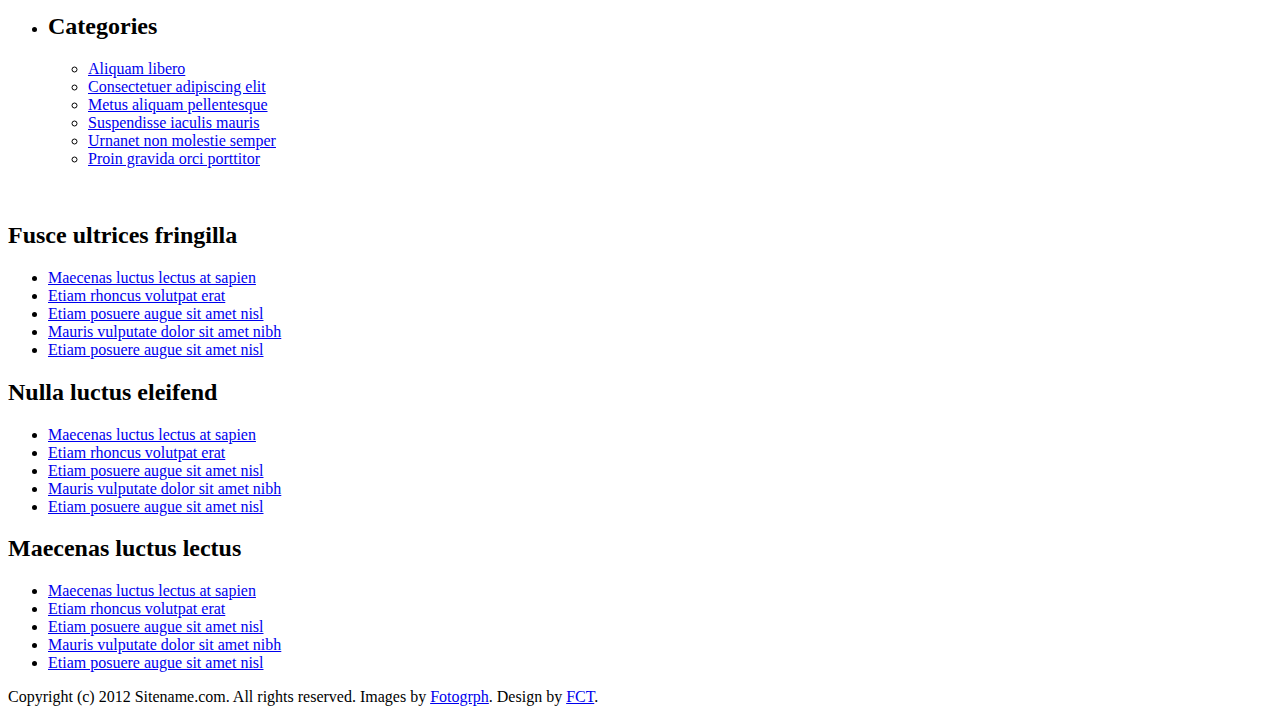
<file: wp-content/themes/theme-receitas/index.html>
<!DOCTYPE html PUBLIC "-//W3C//DTD XHTML 1.0 Strict//EN" "http://www.w3.org/TR/xhtml1/DTD/xhtml1-strict.dtd">
<html xmlns="http://www.w3.org/1999/xhtml">
<head>
<meta name="keywords" content="" />
<meta name="description" content="" />
<meta http-equiv="content-type" content="text/html; charset=utf-8" />
<title>ColoreGiallo by FCT</title>
<link href='http://fonts.googleapis.com/css?family=Oswald:400,300' rel='stylesheet' type='text/css'>
<link href='http://fonts.googleapis.com/css?family=Abel|Satisfy' rel='stylesheet' type='text/css'>
<link href="style.css" rel="stylesheet" type="text/css" media="screen" />
</head>
<body>
<div id="wrapper">
	<div id="header-wrapper">
		<div id="header" class="container">
			<div id="logo">
				<h1><a href="#">Colore Giallo</a></h1>
			</div>
			<div id="menu">
				<ul>
					<li class="current_page_item"><a href="#">Homepage</a></li>
					<li><a href="#">Services</a></li>
					<li><a href="#">Portfolio</a></li>
					<li><a href="#">About</a></li>
					<li><a href="#">Contact</a></li>
				</ul>
			</div>
		</div>
		<div id="banner">
			<div class="content"><img src="images/img02.jpg" width="1000" height="400" alt="" /></div>
		</div>
	</div>
	<!-- end #header -->
	<div id="featured-content">
		<div id="column1">
			<h2>Maecenas luctus</h2>
			<p><img src="images/img06.jpg" width="300" height="150" alt="" /></p>
			<p>Etiam non felis. Donec ut ante. In id eros. Suspendisse lacus turpis, cursus egestas at sem. Mauris quam enim, molestie.</p>
			<p class="button"><a href="#">Read More</a></p>
		</div>
		<div id="column2">
			<h2>Fusce fringilla</h2>
			<p><img src="images/img07.jpg" width="300" height="150" alt="" /></p>
			<p>Etiam non felis. Donec ut ante. In id eros. Suspendisse lacus turpis, cursus egestas at sem. Mauris quam enim, molestie.</p>
			<p class="button"><a href="#">Read More</a></p>
		</div>
		<div id="column3">
			<h2>Praesent mattis</h2>
			<p><img src="images/img08.jpg" width="300" height="150" alt="" /></p>
			<p>Etiam non felis. Donec ut ante. In id eros. Suspendisse lacus turpis, cursus egestas at sem. Mauris quam enim, molestie.</p>
			<p class="button"><a href="#">Read More</a></p>
		</div>
	</div>
	<div id="page">
		<div id="content">
			<div class="post">
				<h2 class="title"><a href="#">Welcome to ColoreGiallo </a></h2>
				<div class="entry">
					<p>This is <strong>ColoreGiallo</strong>, a free, fully standards-compliant CSS template designed by <a href="http://www.freecsstemplates.org">FCT</a>.   The photos in this template are from <a href="http://fotogrph.com/"> Fotogrph</a>. This free template is released under a <a href="http://creativecommons.org/licenses/by/3.0/">Creative Commons Attributions 3.0</a> license, so you are pretty much free to do whatever you want with it (even use it commercially) provided you keep the links in the footer intact. Aside from that, have fun with it :) </p>
					<p class="links"><a href="#" class="more">Read More</a><a href="#" title="b0x" class="comments">Comments</a></p>
				</div>
			</div>
		</div>
		<!-- end #content -->
		<div id="sidebar">
			<ul>
				<li>
					<h2>Categories</h2>
					<ul>
						<li><a href="#">Aliquam libero</a></li>
						<li><a href="#">Consectetuer adipiscing elit</a></li>
						<li><a href="#">Metus aliquam pellentesque</a></li>
						<li><a href="#">Suspendisse iaculis mauris</a></li>
						<li><a href="#">Urnanet non molestie semper</a></li>
						<li><a href="#">Proin gravida orci porttitor</a></li>
					</ul>
				</li>
			</ul>
		</div>
		<!-- end #sidebar -->
		<div style="clear: both;">&nbsp;</div>
	</div>
	<!-- end #page --> 
</div>
<div id="footer-content-wrapper">
	<div id="footer-content">
		<div id="fbox1">
			<h2>Fusce ultrices fringilla</h2>
			<ul class="style1">
				<li class="first"><a href="#">Maecenas luctus lectus at sapien</a></li>
				<li><a href="#">Etiam rhoncus volutpat erat</a></li>
				<li><a href="#">Etiam posuere augue sit amet nisl</a></li>
				<li><a href="#">Mauris vulputate dolor sit amet nibh</a></li>
				<li><a href="#">Etiam posuere augue sit amet nisl</a></li>
			</ul>
		</div>
		<div id="fbox2">
			<h2>Nulla luctus eleifend</h2>
			<ul class="style1">
				<li class="first"><a href="#">Maecenas luctus lectus at sapien</a></li>
				<li><a href="#">Etiam rhoncus volutpat erat</a></li>
				<li><a href="#">Etiam posuere augue sit amet nisl</a></li>
				<li><a href="#">Mauris vulputate dolor sit amet nibh</a></li>
				<li><a href="#">Etiam posuere augue sit amet nisl</a></li>
			</ul>
		</div>
		<div id="fbox3">
			<h2>Maecenas luctus lectus</h2>
			<ul class="style1">
				<li class="first"><a href="#">Maecenas luctus lectus at sapien</a></li>
				<li><a href="#">Etiam rhoncus volutpat erat</a></li>
				<li><a href="#">Etiam posuere augue sit amet nisl</a></li>
				<li><a href="#">Mauris vulputate dolor sit amet nibh</a></li>
				<li><a href="#">Etiam posuere augue sit amet nisl</a></li>
			</ul>
		</div>
	</div>
</div>
<div id="footer">
	<p>Copyright (c) 2012 Sitename.com. All rights reserved. Images by <a href="http://fotogrph.com/">Fotogrph</a>. Design by <a href="http://www.freecsstemplates.org">FCT</a>.</p>
</div>
<!-- end #footer -->
</body>
</html>
</file>
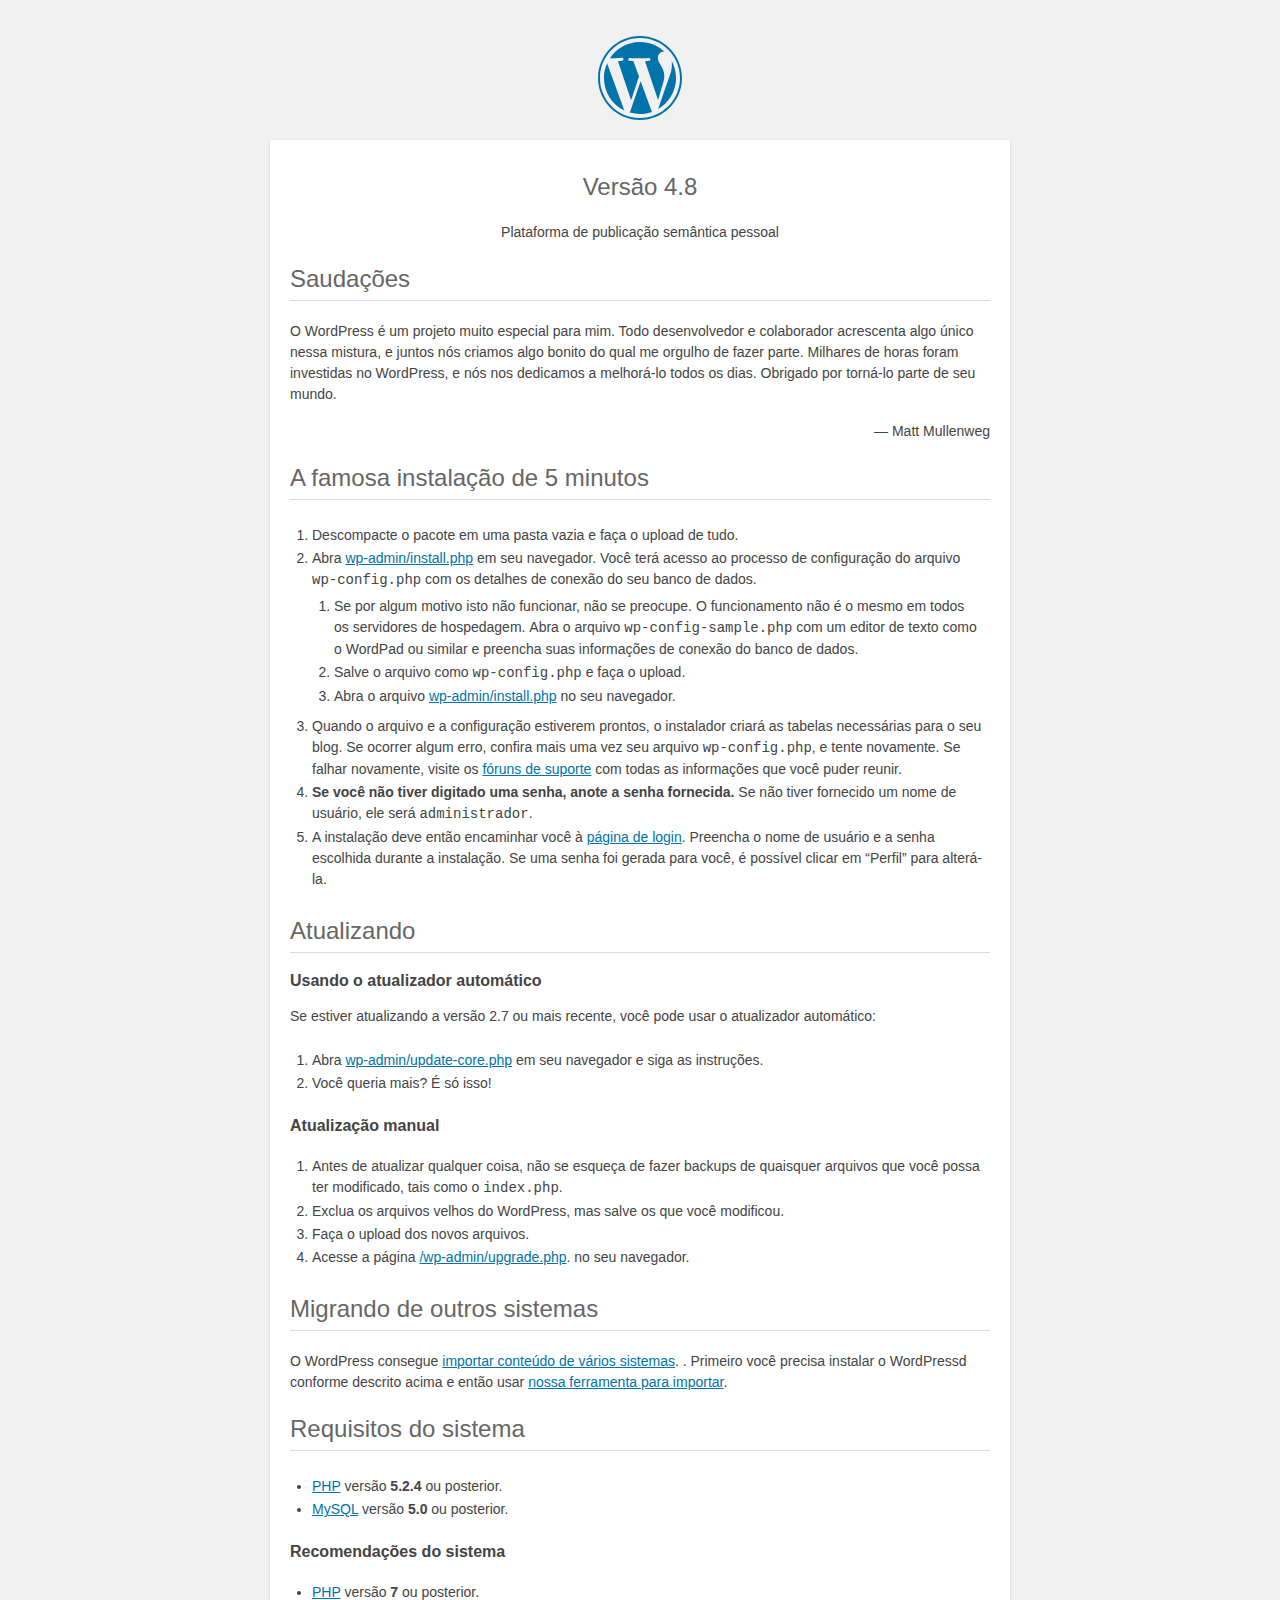
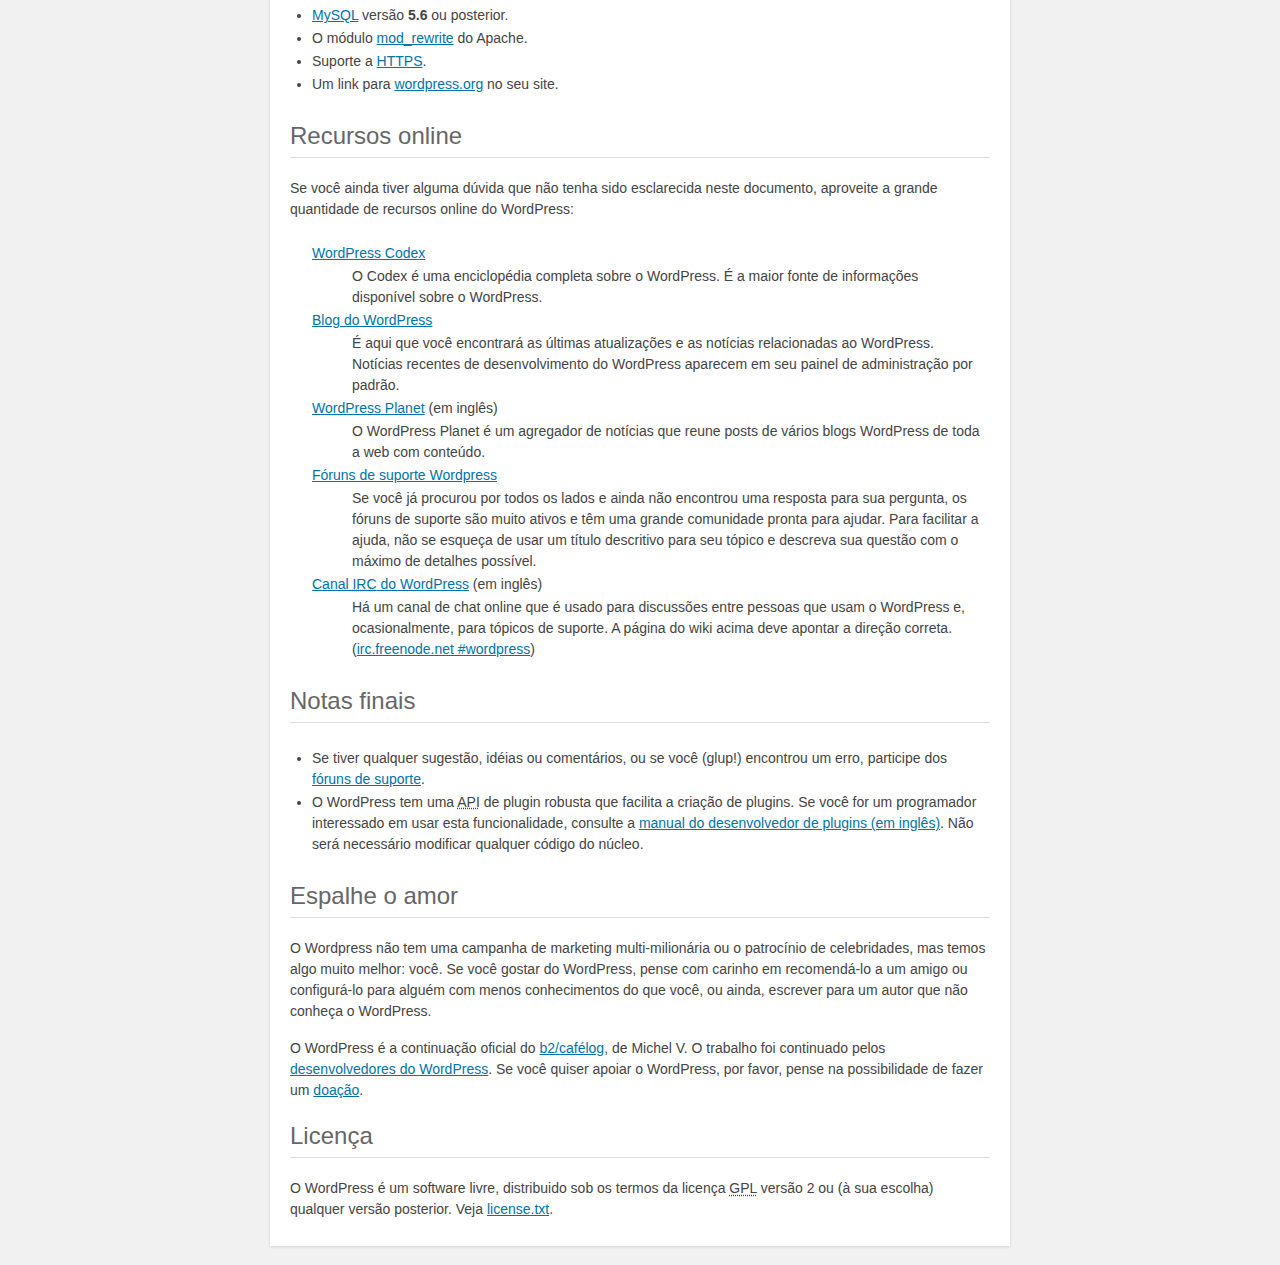
<file: readme.html>
<!DOCTYPE html>
<html>
<head>
	<meta name="viewport" content="width=device-width" />
	<meta http-equiv="Content-Type" content="text/html; charset=utf-8" />
	<title>WordPress &#8250; Leia-me</title>
	<link rel="stylesheet" href="wp-admin/css/install.css?ver=20100228" type="text/css" />
</head>
<body>
<h1 id="logo">
	<a href="https://wordpress.org/"><img alt="WordPress" src="wp-admin/images/wordpress-logo.png" /></a>
	<br /> Versão 4.8
</h1>
<p style="text-align: center">Plataforma de publicação semântica pessoal</p>

<h2>Saudações</h2>
<p>O WordPress é um projeto muito especial para mim. Todo desenvolvedor e colaborador acrescenta algo único nessa mistura, e juntos nós criamos algo bonito do qual me orgulho de fazer parte. Milhares de horas foram investidas no WordPress, e nós nos dedicamos a melhorá-lo todos os dias. Obrigado por torná-lo parte de seu mundo.</p>
<p style="text-align: right">&#8212; Matt Mullenweg</p>

<h2>A famosa instalação de 5 minutos</h2>
<ol>
	<li>Descompacte o pacote em uma pasta vazia e faça o upload de tudo.</li>
	<li>Abra <span class="file"><a href="wp-admin/install.php">wp-admin/install.php</a></span> em seu navegador. Você terá acesso ao processo de configuração do arquivo <code>wp-config.php</code> com os detalhes de conexão do seu banco de dados.
		<ol>
			<li>Se por algum motivo isto não funcionar, não se preocupe. O funcionamento não é o mesmo em todos os servidores de hospedagem. Abra o arquivo <code>wp-config-sample.php</code> com um editor de texto como o WordPad ou similar e preencha suas informações de conexão do banco de dados.</li>
			<li>Salve o arquivo como <code>wp-config.php</code> e faça o upload.</li>
			<li>Abra o arquivo <span class="file"><a href="wp-admin/install.php">wp-admin/install.php</a></span> no seu navegador.</li>
		</ol>
	</li>
	<li>Quando o arquivo e a configuração estiverem prontos, o instalador criará as tabelas necessárias para o seu blog. Se ocorrer algum erro, confira mais uma vez seu arquivo <code>wp-config.php</code>, e tente novamente. Se falhar novamente, visite os <a href="https://wordpress.org/support/" title="fóruns de suporte">fóruns de suporte</a> com todas as informações que você puder reunir.</li>
	<li><strong>Se você não tiver digitado uma senha, anote a senha fornecida.</strong> Se não tiver fornecido um nome de usuário, ele será <code>administrador</code>.</li>
	<li>A instalação deve então encaminhar você à <a href="wp-login.php">página de login</a>. Preencha o nome de usuário e a senha escolhida durante a instalação. Se uma senha foi gerada para você, é possível clicar em &#8220;Perfil&#8221; para alterá-la.</li>
</ol>

<h2>Atualizando</h2>
<h3>Usando o atualizador automático</h3>
<p>Se estiver atualizando a versão 2.7 ou mais recente, você pode usar o atualizador automático:</p>
<ol>
	<li>Abra <span class="file"><a href="wp-admin/update-core.php">wp-admin/update-core.php</a></span> em seu navegador e siga as instruções.</li>
	<li>Você queria mais? É só isso!</li>
</ol>

<h3>Atualização manual</h3>
<ol>
	<li>Antes de atualizar qualquer coisa, não se esqueça de fazer backups de quaisquer arquivos que você possa ter modificado, tais como o <code>index.php</code>.</li>
	<li>Exclua os arquivos velhos do WordPress, mas salve os que você modificou.</li>
	<li>Faça o upload dos novos arquivos.</li>
	<li>Acesse a página <span class="file"><a href="wp-admin/upgrade.php">/wp-admin/upgrade.php</a>.</span> no seu navegador.</li>
</ol>

<h2>Migrando de outros sistemas</h2>
<p>O WordPress consegue <a href="https://codex.wordpress.org/pt-br:Importando_conte%C3%BAdo">importar conteúdo de vários sistemas</a>. . Primeiro você precisa instalar o WordPressd conforme descrito acima e então usar <a title="Importar para o WordPress" href="wp-admin/import.php">nossa ferramenta para importar</a>.</p>

<h2>Requisitos do sistema</h2>
<ul>
	<li><a href="https://secure.php.net/">PHP</a> versão <strong>5.2.4</strong> ou posterior.</li>
	<li><a href="https://www.mysql.com/">MySQL</a> versão <strong>5.0</strong> ou posterior.</li>
</ul>

<h3>Recomendações do sistema</h3>
<ul>
	<li><a href="https://secure.php.net/">PHP</a> versão <strong>7</strong> ou posterior.</li>
	<li><a href="https://www.mysql.com/">MySQL</a> versão <strong>5.6</strong> ou posterior.</li>
	<li>O módulo <a href="https://httpd.apache.org/docs/2.2/mod/mod_rewrite.html">mod_rewrite</a> do Apache.</li>
	<li>Suporte a <a href="https://wordpress.org/news/2016/12/moving-toward-ssl/">HTTPS</a>.</li>
	<li>Um link para  <a href="https://wordpress.org/">wordpress.org</a> no seu site.</li>
</ul>

<h2>Recursos online</h2>
<p>Se você ainda tiver alguma dúvida que não tenha sido esclarecida neste documento, aproveite a grande quantidade de recursos online do WordPress:</p>
<dl>
	<dt><a href="https://codex.wordpress.org/P%C3%A1gina_Inicial">WordPress Codex</a></dt>
		<dd>O Codex é uma enciclopédia completa sobre o WordPress. É a maior fonte de informações disponível sobre o WordPress.</dd>
	<dt><a href="https://br.wordpress.org/news/">Blog do WordPress</a></dt>
		<dd>É aqui que você encontrará as últimas atualizações e as notícias relacionadas ao WordPress. Notícias recentes de desenvolvimento do WordPress aparecem em seu painel de administração por padrão.</dd>
	<dt><a href="https://planet.wordpress.org/">WordPress Planet</a> (em inglês)</dt>
		<dd>O WordPress Planet é um agregador de notícias que reune posts de vários blogs WordPress de toda a web com conteúdo.</dd>
	<dt><a href="https://br.wordpress.org/support/">Fóruns de suporte Wordpress</a></dt>
		<dd>Se você já procurou por todos os lados e ainda não encontrou uma resposta para sua pergunta, os fóruns de suporte são muito ativos e têm uma grande comunidade pronta para ajudar. Para facilitar a ajuda, não se esqueça de usar um título descritivo para seu tópico e descreva sua questão com o máximo de detalhes possível.</dd>
	<dt><a href="https://codex.wordpress.org/IRC">Canal <abbr title="Internet Relay Chat">IRC</abbr> do WordPress</a> (em inglês)</dt>
		<dd>Há um canal de chat online que é usado para discussões entre pessoas que usam o WordPress e, ocasionalmente, para tópicos de suporte. A página do wiki acima deve apontar a direção correta. (<a href="irc://irc.freenode.net/wordpress">irc.freenode.net #wordpress</a>)</dd>
</dl>

<h2>Notas finais</h2>
<ul>
	<li>Se tiver qualquer sugestão, idéias ou comentários, ou se você (glup!) encontrou um erro, participe dos <a href="https://br.wordpress.org/support/">fóruns de suporte</a>.</li>
	<li>O WordPress tem uma <abbr title="Interface de programação de aplicações">API</abbr> de plugin robusta que facilita a criação de plugins. Se você for um programador interessado em usar esta funcionalidade, consulte a <a href="https://developer.wordpress.org/plugins/">manual do desenvolvedor de plugins (em inglês)</a>. Não será necessário modificar qualquer código do núcleo.</li>
</ul>

<h2>Espalhe o amor</h2>
<p>O Wordpress não tem uma campanha de marketing multi-milionária ou o patrocínio de celebridades, mas temos algo muito melhor: você. Se você gostar do WordPress, pense com carinho em recomendá-lo a um amigo ou configurá-lo para alguém com menos conhecimentos do que você, ou ainda, escrever para um autor que não conheça o WordPress.</p>

<p>O WordPress é a continuação oficial do <a href="http://cafelog.com/">b2/caf&#233;log</a>, de Michel V. O trabalho foi continuado pelos <a href="https://wordpress.org/about/">desenvolvedores do WordPress</a>. Se você quiser apoiar o WordPress, por favor, pense na possibilidade de fazer um <a href="https://wordpress.org/donate/" title="Doar para o WordPress">doação</a>.</p>

<h2>Licença</h2>
<p>O WordPress é um software livre, distribuido sob os termos da licença <abbr title="GNU General Public License (Licença Pública Geral)">GPL</abbr> versão 2 ou (à sua escolha) qualquer versão posterior. Veja <a href="license.txt">license.txt</a>.</p>

</body>
</html>
</file>
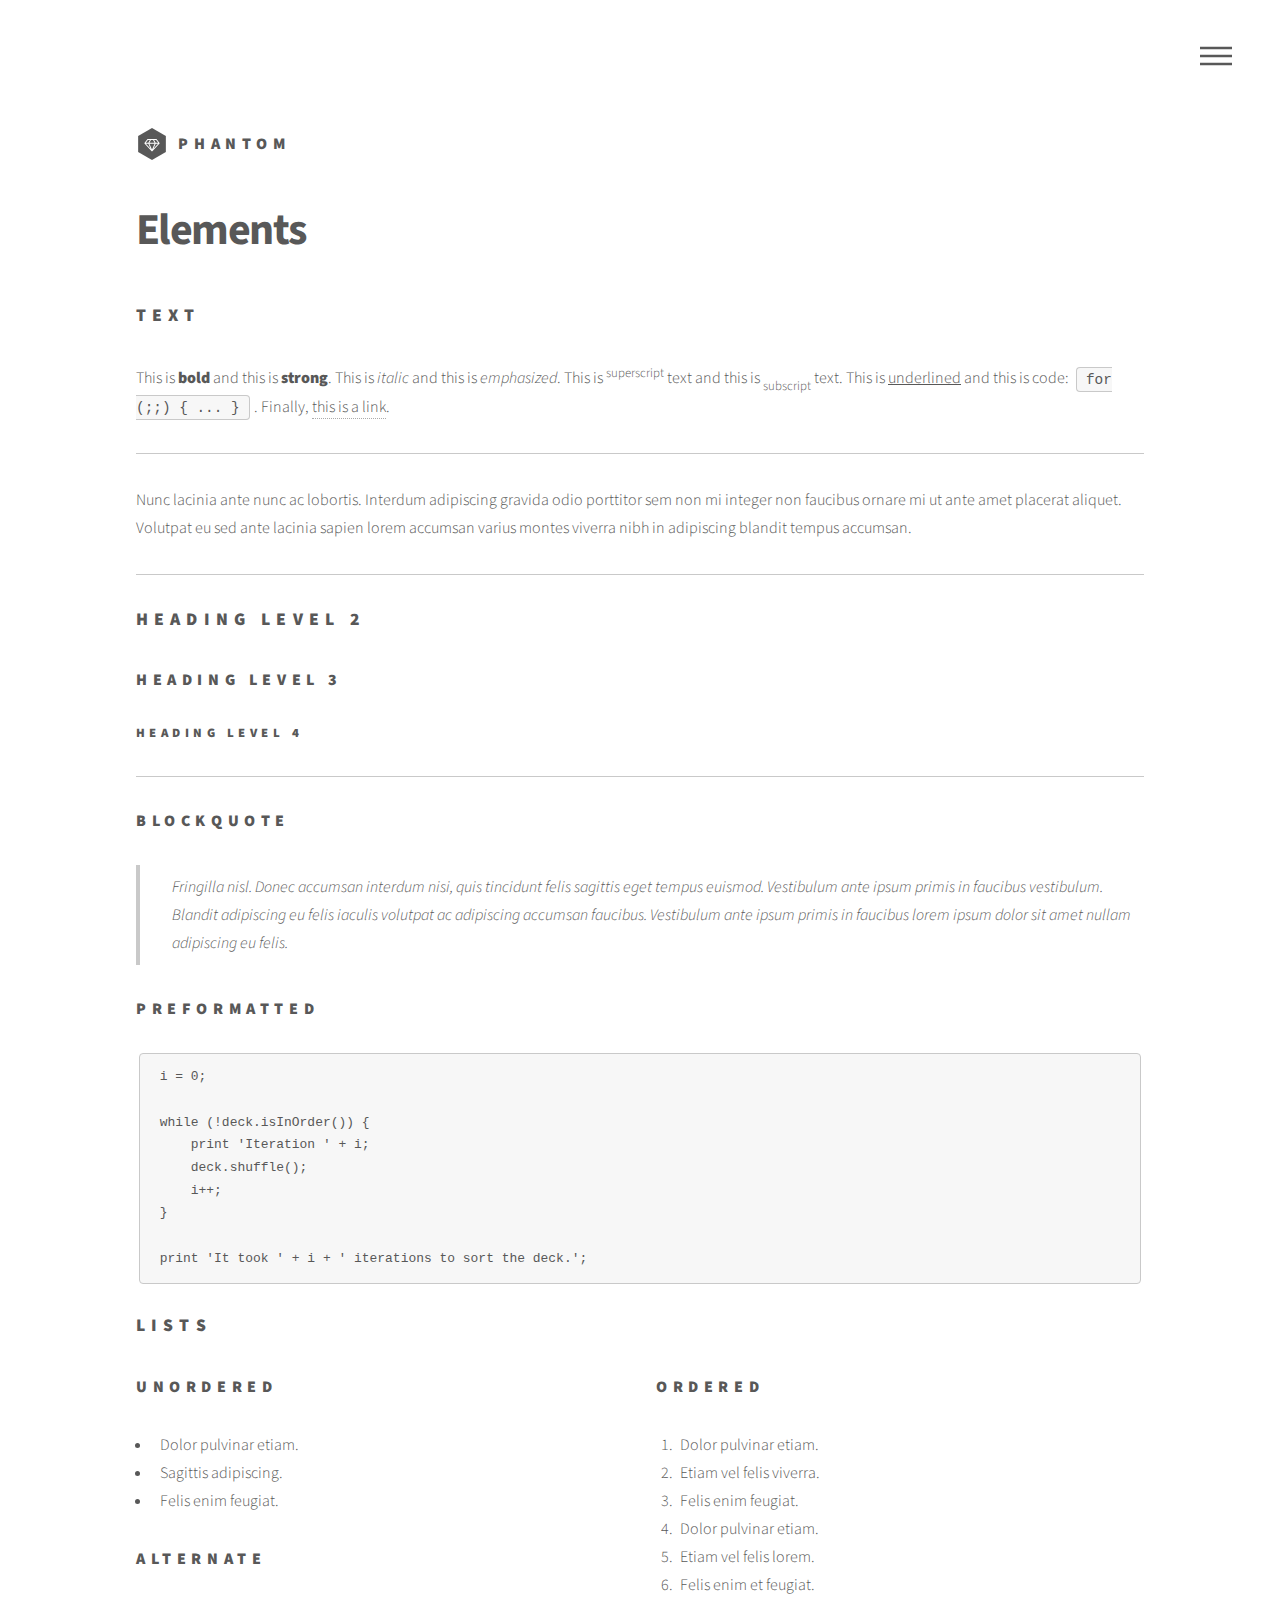
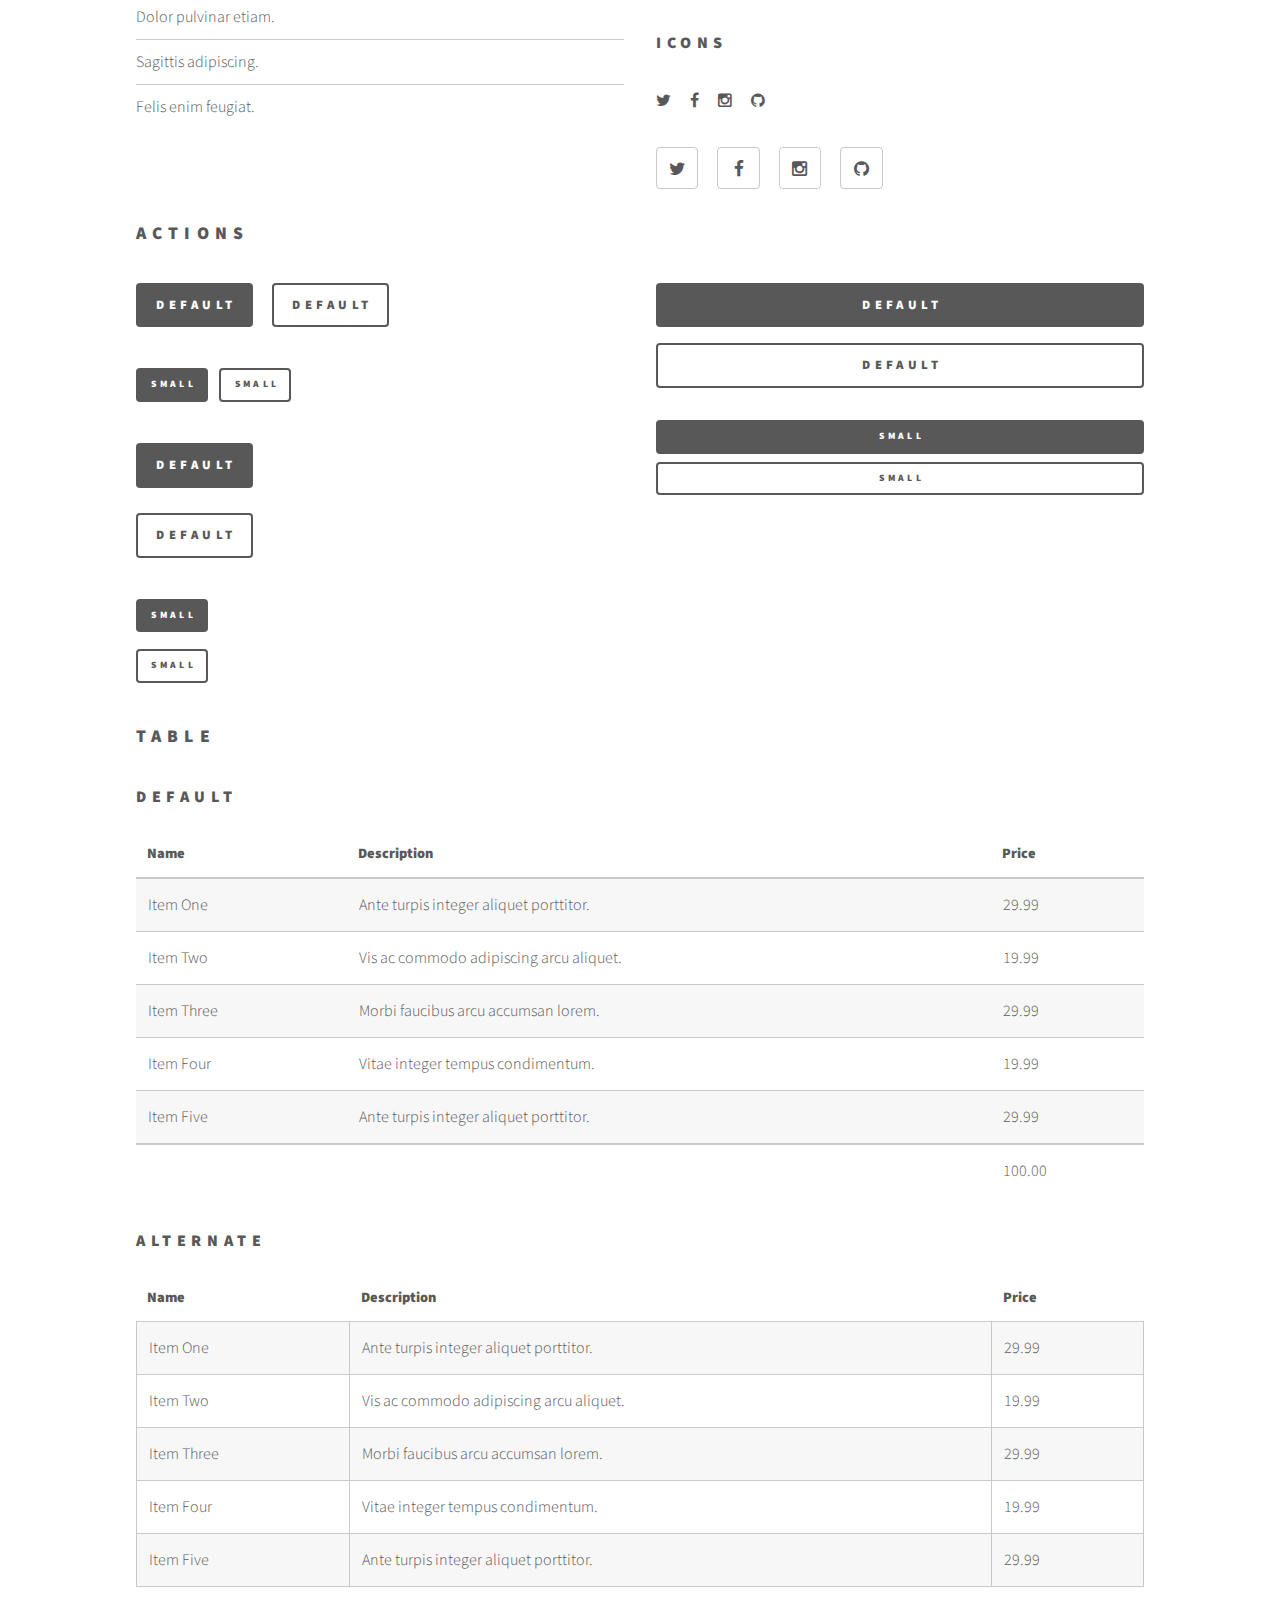
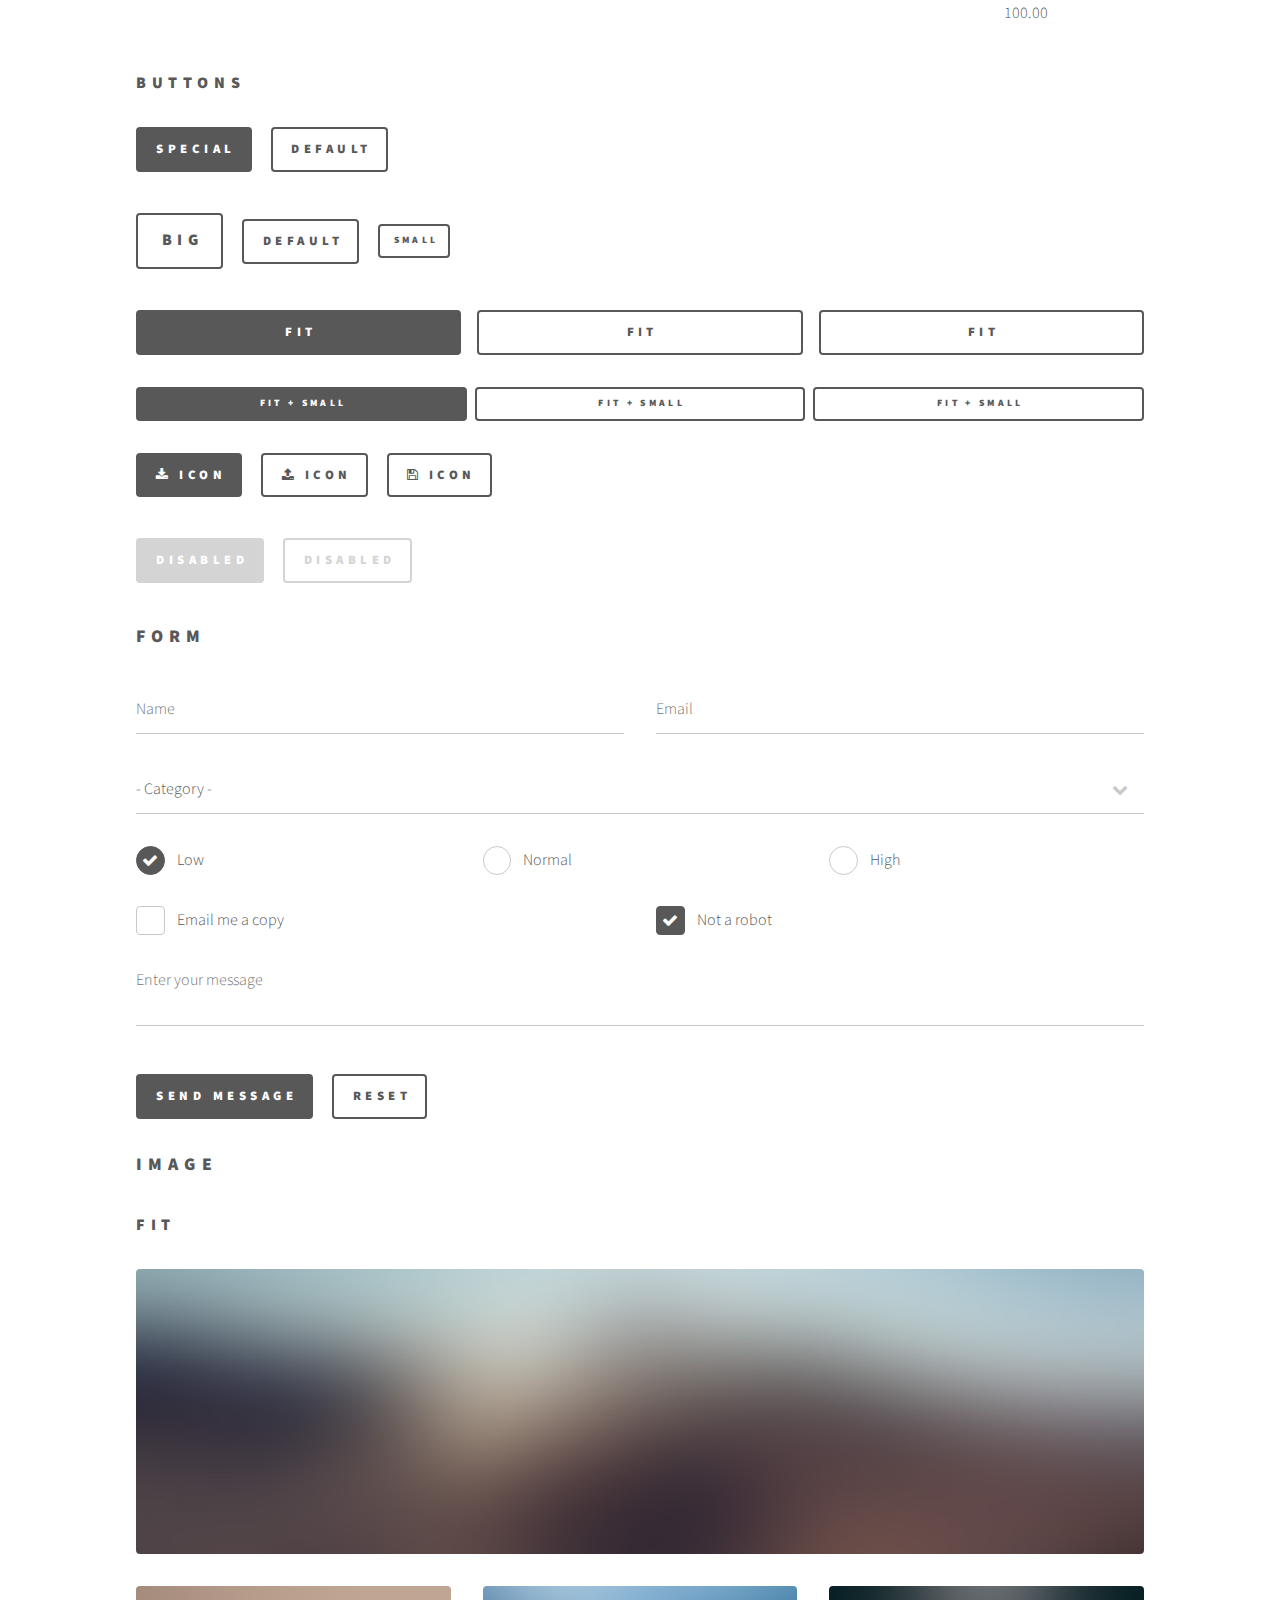
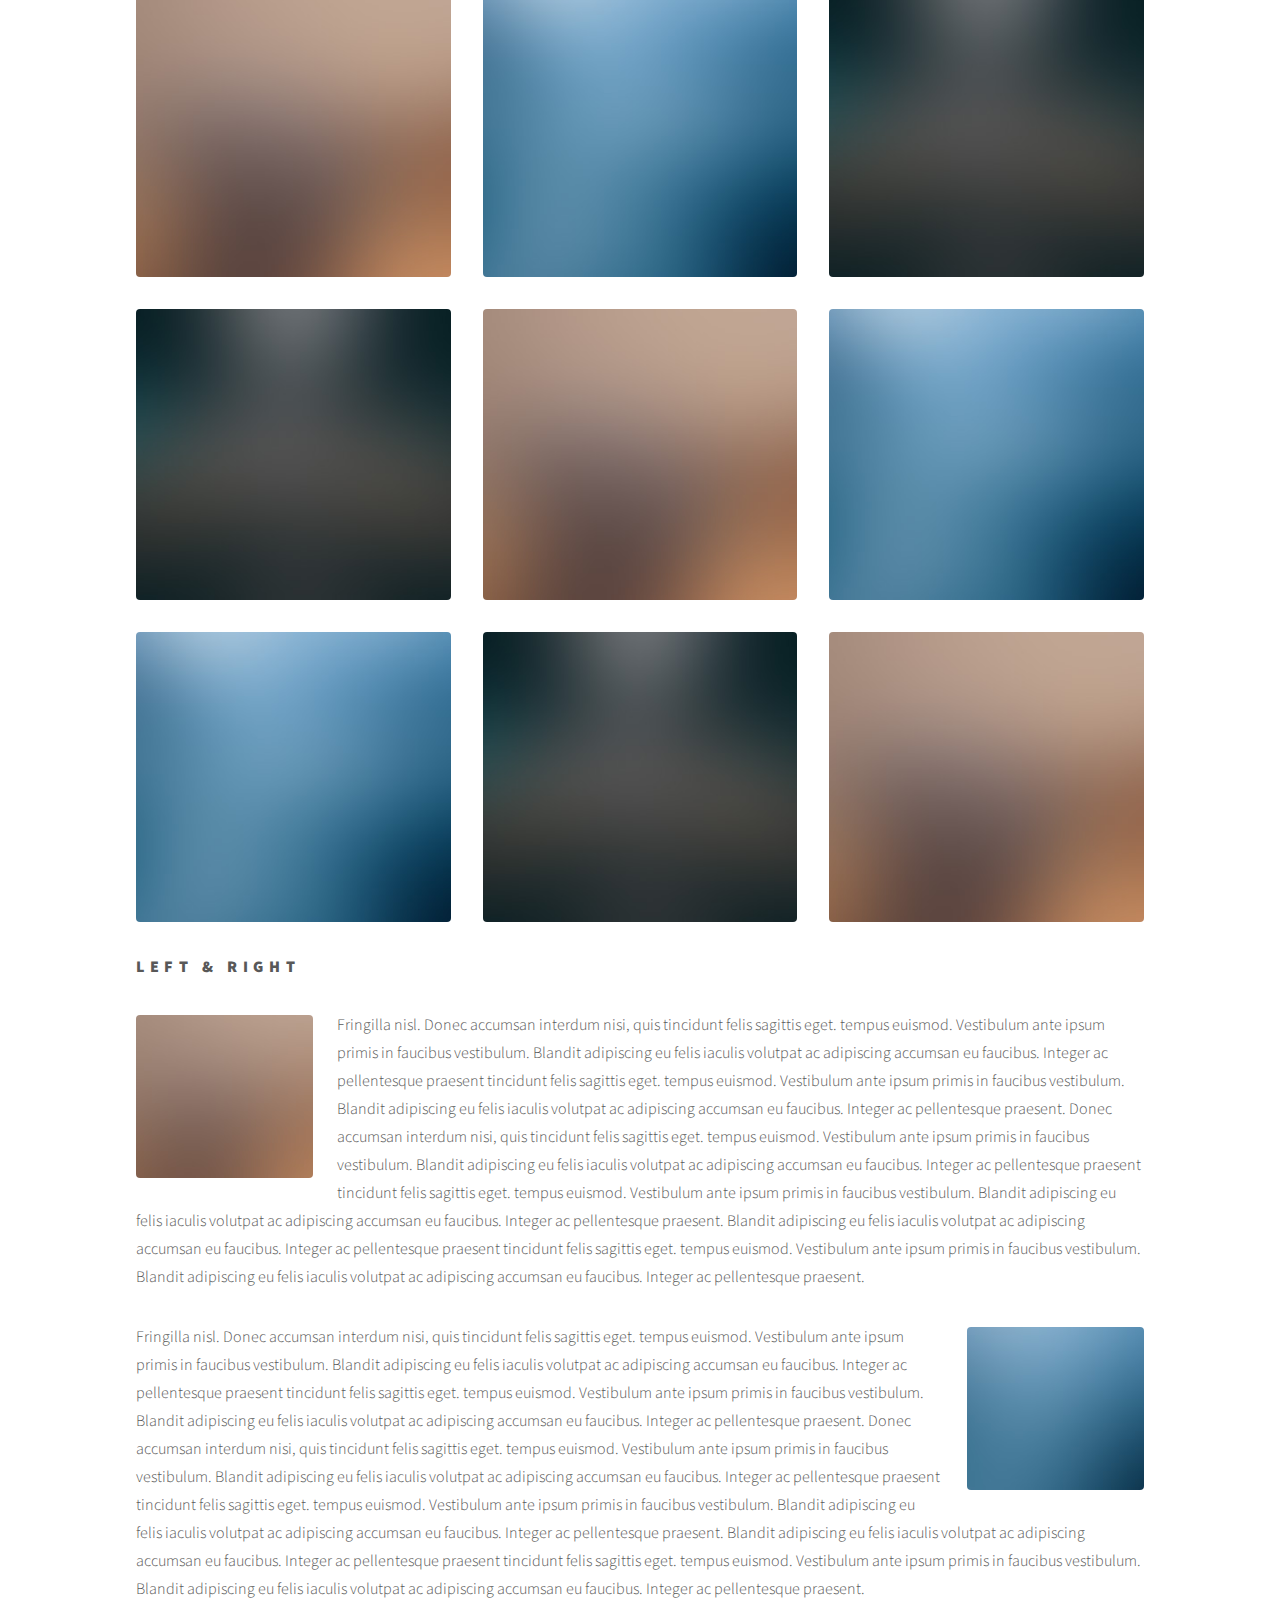
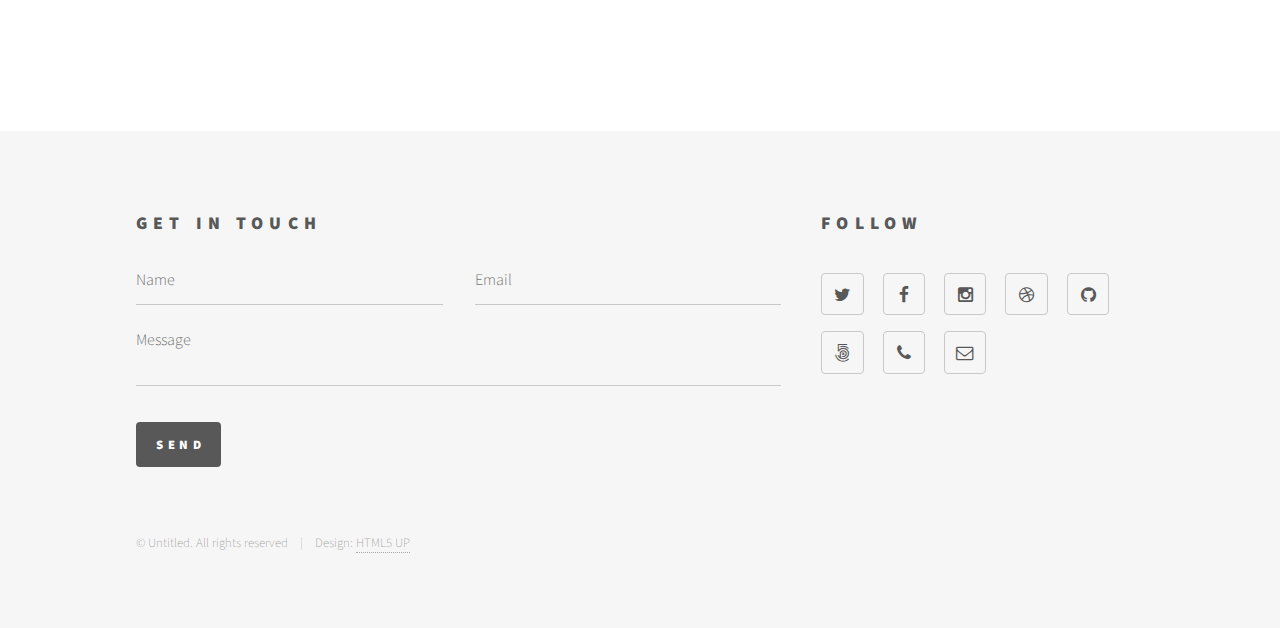
<file: wp-content/themes/html5up-phantom/elements.html>
<!DOCTYPE HTML>
<!--
	Phantom by HTML5 UP
	html5up.net | @n33co
	Free for personal and commercial use under the CCA 3.0 license (html5up.net/license)
-->
<html>
	<head>
		<title>Elements - Phantom by HTML5 UP</title>
		<meta charset="utf-8" />
		<meta name="viewport" content="width=device-width, initial-scale=1" />
		<!--[if lte IE 8]><script src="assets/js/ie/html5shiv.js"></script><![endif]-->
		<link rel="stylesheet" href="assets/css/main.css" />
		<!--[if lte IE 9]><link rel="stylesheet" href="assets/css/ie9.css" /><![endif]-->
		<!--[if lte IE 8]><link rel="stylesheet" href="assets/css/ie8.css" /><![endif]-->
	</head>
	<body>
		<!-- Wrapper -->
			<div id="wrapper">

				<!-- Header -->
					<header id="header">
						<div class="inner">

							<!-- Logo -->
								<a href="index.html" class="logo">
									<span class="symbol"><img src="images/logo.svg" alt="" /></span><span class="title">Phantom</span>
								</a>

							<!-- Nav -->
								<nav>
									<ul>
										<li><a href="#menu">Menu</a></li>
									</ul>
								</nav>

						</div>
					</header>

				<!-- Menu -->
					<nav id="menu">
						<h2>Menu</h2>
						<ul>
							<li><a href="index.html">Home</a></li>
							<li><a href="generic.html">Ipsum veroeros</a></li>
							<li><a href="generic.html">Tempus etiam</a></li>
							<li><a href="generic.html">Consequat dolor</a></li>
							<li><a href="elements.html">Elements</a></li>
						</ul>
					</nav>

				<!-- Main -->
					<div id="main">
						<div class="inner">
							<h1>Elements</h1>

							<!-- Text -->
								<section>
									<h2>Text</h2>
									<p>This is <b>bold</b> and this is <strong>strong</strong>. This is <i>italic</i> and this is <em>emphasized</em>.
									This is <sup>superscript</sup> text and this is <sub>subscript</sub> text.
									This is <u>underlined</u> and this is code: <code>for (;;) { ... }</code>. Finally, <a href="#">this is a link</a>.</p>
									<hr />
									<p>Nunc lacinia ante nunc ac lobortis. Interdum adipiscing gravida odio porttitor sem non mi integer non faucibus ornare mi ut ante amet placerat aliquet. Volutpat eu sed ante lacinia sapien lorem accumsan varius montes viverra nibh in adipiscing blandit tempus accumsan.</p>
									<hr />
									<h2>Heading Level 2</h2>
									<h3>Heading Level 3</h3>
									<h4>Heading Level 4</h4>
									<hr />
									<h3>Blockquote</h3>
									<blockquote>Fringilla nisl. Donec accumsan interdum nisi, quis tincidunt felis sagittis eget tempus euismod. Vestibulum ante ipsum primis in faucibus vestibulum. Blandit adipiscing eu felis iaculis volutpat ac adipiscing accumsan faucibus. Vestibulum ante ipsum primis in faucibus lorem ipsum dolor sit amet nullam adipiscing eu felis.</blockquote>
									<h3>Preformatted</h3>
									<pre><code>i = 0;

while (!deck.isInOrder()) {
    print 'Iteration ' + i;
    deck.shuffle();
    i++;
}

print 'It took ' + i + ' iterations to sort the deck.';</code></pre>
								</section>

							<!-- Lists -->
								<section>
									<h2>Lists</h2>
									<div class="row">
										<div class="6u 12u$(medium)">
											<h3>Unordered</h3>
											<ul>
												<li>Dolor pulvinar etiam.</li>
												<li>Sagittis adipiscing.</li>
												<li>Felis enim feugiat.</li>
											</ul>
											<h3>Alternate</h3>
											<ul class="alt">
												<li>Dolor pulvinar etiam.</li>
												<li>Sagittis adipiscing.</li>
												<li>Felis enim feugiat.</li>
											</ul>
										</div>
										<div class="6u$ 12u$(medium)">
											<h3>Ordered</h3>
											<ol>
												<li>Dolor pulvinar etiam.</li>
												<li>Etiam vel felis viverra.</li>
												<li>Felis enim feugiat.</li>
												<li>Dolor pulvinar etiam.</li>
												<li>Etiam vel felis lorem.</li>
												<li>Felis enim et feugiat.</li>
											</ol>
											<h3>Icons</h3>
											<ul class="icons">
												<li><a href="#" class="icon style1 fa-twitter"><span class="label">Twitter</span></a></li>
												<li><a href="#" class="icon style1 fa-facebook"><span class="label">Facebook</span></a></li>
												<li><a href="#" class="icon style1 fa-instagram"><span class="label">Instagram</span></a></li>
												<li><a href="#" class="icon style1 fa-github"><span class="label">Github</span></a></li>
											</ul>
											<ul class="icons">
												<li><a href="#" class="icon style2 fa-twitter"><span class="label">Twitter</span></a></li>
												<li><a href="#" class="icon style2 fa-facebook"><span class="label">Facebook</span></a></li>
												<li><a href="#" class="icon style2 fa-instagram"><span class="label">Instagram</span></a></li>
												<li><a href="#" class="icon style2 fa-github"><span class="label">Github</span></a></li>
											</ul>
										</div>
									</div>
									<h2>Actions</h2>
									<div class="row">
										<div class="6u 12u$(medium)">
											<ul class="actions">
												<li><a href="#" class="button special">Default</a></li>
												<li><a href="#" class="button">Default</a></li>
											</ul>
											<ul class="actions small">
												<li><a href="#" class="button special small">Small</a></li>
												<li><a href="#" class="button small">Small</a></li>
											</ul>
											<ul class="actions vertical">
												<li><a href="#" class="button special">Default</a></li>
												<li><a href="#" class="button">Default</a></li>
											</ul>
											<ul class="actions vertical small">
												<li><a href="#" class="button special small">Small</a></li>
												<li><a href="#" class="button small">Small</a></li>
											</ul>
										</div>
										<div class="6u 12u$(medium)">
											<ul class="actions vertical">
												<li><a href="#" class="button special fit">Default</a></li>
												<li><a href="#" class="button fit">Default</a></li>
											</ul>
											<ul class="actions vertical small">
												<li><a href="#" class="button special small fit">Small</a></li>
												<li><a href="#" class="button small fit">Small</a></li>
											</ul>
										</div>
									</div>
								</section>

							<!-- Table -->
								<section>
									<h2>Table</h2>
									<h3>Default</h3>
									<div class="table-wrapper">
										<table>
											<thead>
												<tr>
													<th>Name</th>
													<th>Description</th>
													<th>Price</th>
												</tr>
											</thead>
											<tbody>
												<tr>
													<td>Item One</td>
													<td>Ante turpis integer aliquet porttitor.</td>
													<td>29.99</td>
												</tr>
												<tr>
													<td>Item Two</td>
													<td>Vis ac commodo adipiscing arcu aliquet.</td>
													<td>19.99</td>
												</tr>
												<tr>
													<td>Item Three</td>
													<td> Morbi faucibus arcu accumsan lorem.</td>
													<td>29.99</td>
												</tr>
												<tr>
													<td>Item Four</td>
													<td>Vitae integer tempus condimentum.</td>
													<td>19.99</td>
												</tr>
												<tr>
													<td>Item Five</td>
													<td>Ante turpis integer aliquet porttitor.</td>
													<td>29.99</td>
												</tr>
											</tbody>
											<tfoot>
												<tr>
													<td colspan="2"></td>
													<td>100.00</td>
												</tr>
											</tfoot>
										</table>
									</div>

									<h3>Alternate</h3>
									<div class="table-wrapper">
										<table class="alt">
											<thead>
												<tr>
													<th>Name</th>
													<th>Description</th>
													<th>Price</th>
												</tr>
											</thead>
											<tbody>
												<tr>
													<td>Item One</td>
													<td>Ante turpis integer aliquet porttitor.</td>
													<td>29.99</td>
												</tr>
												<tr>
													<td>Item Two</td>
													<td>Vis ac commodo adipiscing arcu aliquet.</td>
													<td>19.99</td>
												</tr>
												<tr>
													<td>Item Three</td>
													<td> Morbi faucibus arcu accumsan lorem.</td>
													<td>29.99</td>
												</tr>
												<tr>
													<td>Item Four</td>
													<td>Vitae integer tempus condimentum.</td>
													<td>19.99</td>
												</tr>
												<tr>
													<td>Item Five</td>
													<td>Ante turpis integer aliquet porttitor.</td>
													<td>29.99</td>
												</tr>
											</tbody>
											<tfoot>
												<tr>
													<td colspan="2"></td>
													<td>100.00</td>
												</tr>
											</tfoot>
										</table>
									</div>
								</section>

							<!-- Buttons -->
								<section>
									<h3>Buttons</h3>
									<ul class="actions">
										<li><a href="#" class="button special">Special</a></li>
										<li><a href="#" class="button">Default</a></li>
									</ul>
									<ul class="actions">
										<li><a href="#" class="button big">Big</a></li>
										<li><a href="#" class="button">Default</a></li>
										<li><a href="#" class="button small">Small</a></li>
									</ul>
									<ul class="actions fit">
										<li><a href="#" class="button special fit">Fit</a></li>
										<li><a href="#" class="button fit">Fit</a></li>
										<li><a href="#" class="button fit">Fit</a></li>
									</ul>
									<ul class="actions fit small">
										<li><a href="#" class="button special fit small">Fit + Small</a></li>
										<li><a href="#" class="button fit small">Fit + Small</a></li>
										<li><a href="#" class="button fit small">Fit + Small</a></li>
									</ul>
									<ul class="actions">
										<li><a href="#" class="button special icon fa-download">Icon</a></li>
										<li><a href="#" class="button icon fa-upload">Icon</a></li>
										<li><a href="#" class="button icon fa-save">Icon</a></li>
									</ul>
									<ul class="actions">
										<li><span class="button special disabled">Disabled</span></li>
										<li><span class="button disabled">Disabled</span></li>
									</ul>
								</section>

							<!-- Form -->
								<section>
									<h2>Form</h2>
									<form method="post" action="#">
										<div class="row uniform">
											<div class="6u 12u$(xsmall)">
												<input type="text" name="demo-name" id="demo-name" value="" placeholder="Name" />
											</div>
											<div class="6u$ 12u$(xsmall)">
												<input type="email" name="demo-email" id="demo-email" value="" placeholder="Email" />
											</div>
											<div class="12u$">
												<div class="select-wrapper">
													<select name="demo-category" id="demo-category">
														<option value="">- Category -</option>
														<option value="1">Manufacturing</option>
														<option value="1">Shipping</option>
														<option value="1">Administration</option>
														<option value="1">Human Resources</option>
													</select>
												</div>
											</div>
											<div class="4u 12u$(small)">
												<input type="radio" id="demo-priority-low" name="demo-priority" checked>
												<label for="demo-priority-low">Low</label>
											</div>
											<div class="4u 12u$(small)">
												<input type="radio" id="demo-priority-normal" name="demo-priority">
												<label for="demo-priority-normal">Normal</label>
											</div>
											<div class="4u$ 12u$(small)">
												<input type="radio" id="demo-priority-high" name="demo-priority">
												<label for="demo-priority-high">High</label>
											</div>
											<div class="6u 12u$(small)">
												<input type="checkbox" id="demo-copy" name="demo-copy">
												<label for="demo-copy">Email me a copy</label>
											</div>
											<div class="6u$ 12u$(small)">
												<input type="checkbox" id="demo-human" name="demo-human" checked>
												<label for="demo-human">Not a robot</label>
											</div>
											<div class="12u$">
												<textarea name="demo-message" id="demo-message" placeholder="Enter your message" rows="6"></textarea>
											</div>
											<div class="12u$">
												<ul class="actions">
													<li><input type="submit" value="Send Message" class="special" /></li>
													<li><input type="reset" value="Reset" /></li>
												</ul>
											</div>
										</div>
									</form>
								</section>

							<!-- Image -->
								<section>
									<h2>Image</h2>
									<h3>Fit</h3>
									<div class="box alt">
										<div class="row uniform">
											<div class="12u$"><span class="image fit"><img src="images/pic13.jpg" alt="" /></span></div>
											<div class="4u"><span class="image fit"><img src="images/pic01.jpg" alt="" /></span></div>
											<div class="4u"><span class="image fit"><img src="images/pic02.jpg" alt="" /></span></div>
											<div class="4u$"><span class="image fit"><img src="images/pic03.jpg" alt="" /></span></div>
											<div class="4u"><span class="image fit"><img src="images/pic03.jpg" alt="" /></span></div>
											<div class="4u"><span class="image fit"><img src="images/pic01.jpg" alt="" /></span></div>
											<div class="4u$"><span class="image fit"><img src="images/pic02.jpg" alt="" /></span></div>
											<div class="4u"><span class="image fit"><img src="images/pic02.jpg" alt="" /></span></div>
											<div class="4u"><span class="image fit"><img src="images/pic03.jpg" alt="" /></span></div>
											<div class="4u$"><span class="image fit"><img src="images/pic01.jpg" alt="" /></span></div>
										</div>
									</div>
									<h3>Left &amp; Right</h3>
									<p><span class="image left"><img src="images/pic14.jpg" alt="" /></span>Fringilla nisl. Donec accumsan interdum nisi, quis tincidunt felis sagittis eget. tempus euismod. Vestibulum ante ipsum primis in faucibus vestibulum. Blandit adipiscing eu felis iaculis volutpat ac adipiscing accumsan eu faucibus. Integer ac pellentesque praesent tincidunt felis sagittis eget. tempus euismod. Vestibulum ante ipsum primis in faucibus vestibulum. Blandit adipiscing eu felis iaculis volutpat ac adipiscing accumsan eu faucibus. Integer ac pellentesque praesent. Donec accumsan interdum nisi, quis tincidunt felis sagittis eget. tempus euismod. Vestibulum ante ipsum primis in faucibus vestibulum. Blandit adipiscing eu felis iaculis volutpat ac adipiscing accumsan eu faucibus. Integer ac pellentesque praesent tincidunt felis sagittis eget. tempus euismod. Vestibulum ante ipsum primis in faucibus vestibulum. Blandit adipiscing eu felis iaculis volutpat ac adipiscing accumsan eu faucibus. Integer ac pellentesque praesent. Blandit adipiscing eu felis iaculis volutpat ac adipiscing accumsan eu faucibus. Integer ac pellentesque praesent tincidunt felis sagittis eget. tempus euismod. Vestibulum ante ipsum primis in faucibus vestibulum. Blandit adipiscing eu felis iaculis volutpat ac adipiscing accumsan eu faucibus. Integer ac pellentesque praesent.</p>
									<p><span class="image right"><img src="images/pic15.jpg" alt="" /></span>Fringilla nisl. Donec accumsan interdum nisi, quis tincidunt felis sagittis eget. tempus euismod. Vestibulum ante ipsum primis in faucibus vestibulum. Blandit adipiscing eu felis iaculis volutpat ac adipiscing accumsan eu faucibus. Integer ac pellentesque praesent tincidunt felis sagittis eget. tempus euismod. Vestibulum ante ipsum primis in faucibus vestibulum. Blandit adipiscing eu felis iaculis volutpat ac adipiscing accumsan eu faucibus. Integer ac pellentesque praesent. Donec accumsan interdum nisi, quis tincidunt felis sagittis eget. tempus euismod. Vestibulum ante ipsum primis in faucibus vestibulum. Blandit adipiscing eu felis iaculis volutpat ac adipiscing accumsan eu faucibus. Integer ac pellentesque praesent tincidunt felis sagittis eget. tempus euismod. Vestibulum ante ipsum primis in faucibus vestibulum. Blandit adipiscing eu felis iaculis volutpat ac adipiscing accumsan eu faucibus. Integer ac pellentesque praesent. Blandit adipiscing eu felis iaculis volutpat ac adipiscing accumsan eu faucibus. Integer ac pellentesque praesent tincidunt felis sagittis eget. tempus euismod. Vestibulum ante ipsum primis in faucibus vestibulum. Blandit adipiscing eu felis iaculis volutpat ac adipiscing accumsan eu faucibus. Integer ac pellentesque praesent.</p>
								</section>

						</div>
					</div>

				<!-- Footer -->
					<footer id="footer">
						<div class="inner">
							<section>
								<h2>Get in touch</h2>
								<form method="post" action="#">
									<div class="field half first">
										<input type="text" name="name" id="name" placeholder="Name" />
									</div>
									<div class="field half">
										<input type="email" name="email" id="email" placeholder="Email" />
									</div>
									<div class="field">
										<textarea name="message" id="message" placeholder="Message"></textarea>
									</div>
									<ul class="actions">
										<li><input type="submit" value="Send" class="special" /></li>
									</ul>
								</form>
							</section>
							<section>
								<h2>Follow</h2>
								<ul class="icons">
									<li><a href="#" class="icon style2 fa-twitter"><span class="label">Twitter</span></a></li>
									<li><a href="#" class="icon style2 fa-facebook"><span class="label">Facebook</span></a></li>
									<li><a href="#" class="icon style2 fa-instagram"><span class="label">Instagram</span></a></li>
									<li><a href="#" class="icon style2 fa-dribbble"><span class="label">Dribbble</span></a></li>
									<li><a href="#" class="icon style2 fa-github"><span class="label">GitHub</span></a></li>
									<li><a href="#" class="icon style2 fa-500px"><span class="label">500px</span></a></li>
									<li><a href="#" class="icon style2 fa-phone"><span class="label">Phone</span></a></li>
									<li><a href="#" class="icon style2 fa-envelope-o"><span class="label">Email</span></a></li>
								</ul>
							</section>
							<ul class="copyright">
								<li>&copy; Untitled. All rights reserved</li><li>Design: <a href="http://html5up.net">HTML5 UP</a></li>
							</ul>
						</div>
					</footer>

			</div>

		<!-- Scripts -->
			<script src="assets/js/jquery.min.js"></script>
			<script src="assets/js/skel.min.js"></script>
			<script src="assets/js/util.js"></script>
			<!--[if lte IE 8]><script src="assets/js/ie/respond.min.js"></script><![endif]-->
			<script src="assets/js/main.js"></script>

	</body>
</html>
</file>
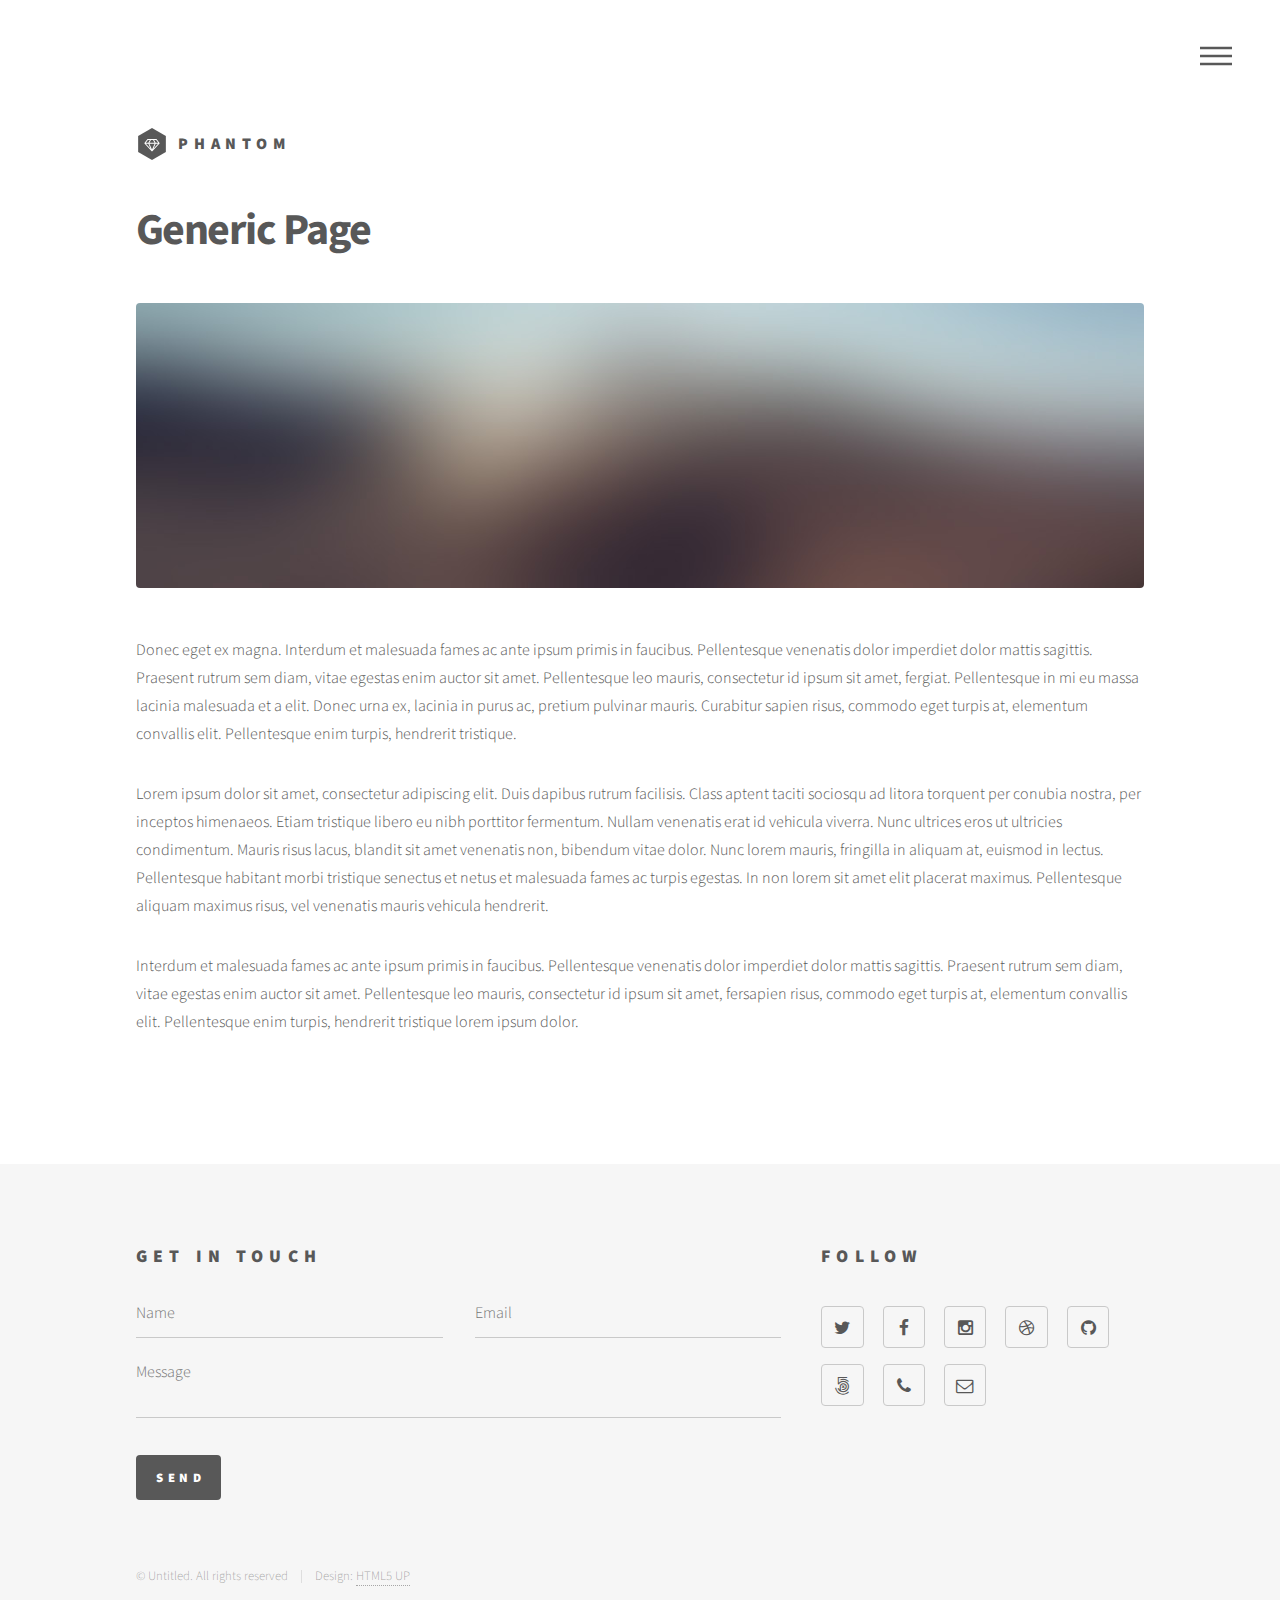
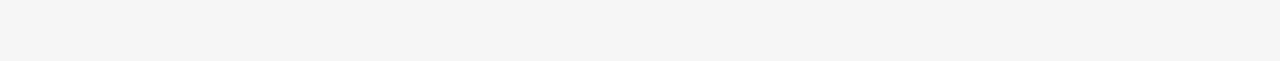
<file: wp-content/themes/html5up-phantom/generic.html>
<!DOCTYPE HTML>
<!--
	Phantom by HTML5 UP
	html5up.net | @n33co
	Free for personal and commercial use under the CCA 3.0 license (html5up.net/license)
-->
<html>
	<head>
		<title>Generic - Phantom by HTML5 UP</title>
		<meta charset="utf-8" />
		<meta name="viewport" content="width=device-width, initial-scale=1" />
		<!--[if lte IE 8]><script src="assets/js/ie/html5shiv.js"></script><![endif]-->
		<link rel="stylesheet" href="assets/css/main.css" />
		<!--[if lte IE 9]><link rel="stylesheet" href="assets/css/ie9.css" /><![endif]-->
		<!--[if lte IE 8]><link rel="stylesheet" href="assets/css/ie8.css" /><![endif]-->
	</head>
	<body>
		<!-- Wrapper -->
			<div id="wrapper">

				<!-- Header -->
					<header id="header">
						<div class="inner">

							<!-- Logo -->
								<a href="index.html" class="logo">
									<span class="symbol"><img src="images/logo.svg" alt="" /></span><span class="title">Phantom</span>
								</a>

							<!-- Nav -->
								<nav>
									<ul>
										<li><a href="#menu">Menu</a></li>
									</ul>
								</nav>

						</div>
					</header>

				<!-- Menu -->
					<nav id="menu">
						<h2>Menu</h2>
						<ul>
							<li><a href="index.html">Home</a></li>
							<li><a href="generic.html">Ipsum veroeros</a></li>
							<li><a href="generic.html">Tempus etiam</a></li>
							<li><a href="generic.html">Consequat dolor</a></li>
							<li><a href="elements.html">Elements</a></li>
						</ul>
					</nav>

				<!-- Main -->
					<div id="main">
						<div class="inner">
							<h1>Generic Page</h1>
							<span class="image main"><img src="images/pic13.jpg" alt="" /></span>
							<p>Donec eget ex magna. Interdum et malesuada fames ac ante ipsum primis in faucibus. Pellentesque venenatis dolor imperdiet dolor mattis sagittis. Praesent rutrum sem diam, vitae egestas enim auctor sit amet. Pellentesque leo mauris, consectetur id ipsum sit amet, fergiat. Pellentesque in mi eu massa lacinia malesuada et a elit. Donec urna ex, lacinia in purus ac, pretium pulvinar mauris. Curabitur sapien risus, commodo eget turpis at, elementum convallis elit. Pellentesque enim turpis, hendrerit tristique.</p>
							<p>Lorem ipsum dolor sit amet, consectetur adipiscing elit. Duis dapibus rutrum facilisis. Class aptent taciti sociosqu ad litora torquent per conubia nostra, per inceptos himenaeos. Etiam tristique libero eu nibh porttitor fermentum. Nullam venenatis erat id vehicula viverra. Nunc ultrices eros ut ultricies condimentum. Mauris risus lacus, blandit sit amet venenatis non, bibendum vitae dolor. Nunc lorem mauris, fringilla in aliquam at, euismod in lectus. Pellentesque habitant morbi tristique senectus et netus et malesuada fames ac turpis egestas. In non lorem sit amet elit placerat maximus. Pellentesque aliquam maximus risus, vel venenatis mauris vehicula hendrerit.</p>
							<p>Interdum et malesuada fames ac ante ipsum primis in faucibus. Pellentesque venenatis dolor imperdiet dolor mattis sagittis. Praesent rutrum sem diam, vitae egestas enim auctor sit amet. Pellentesque leo mauris, consectetur id ipsum sit amet, fersapien risus, commodo eget turpis at, elementum convallis elit. Pellentesque enim turpis, hendrerit tristique lorem ipsum dolor.</p>
						</div>
					</div>

				<!-- Footer -->
					<footer id="footer">
						<div class="inner">
							<section>
								<h2>Get in touch</h2>
								<form method="post" action="#">
									<div class="field half first">
										<input type="text" name="name" id="name" placeholder="Name" />
									</div>
									<div class="field half">
										<input type="email" name="email" id="email" placeholder="Email" />
									</div>
									<div class="field">
										<textarea name="message" id="message" placeholder="Message"></textarea>
									</div>
									<ul class="actions">
										<li><input type="submit" value="Send" class="special" /></li>
									</ul>
								</form>
							</section>
							<section>
								<h2>Follow</h2>
								<ul class="icons">
									<li><a href="#" class="icon style2 fa-twitter"><span class="label">Twitter</span></a></li>
									<li><a href="#" class="icon style2 fa-facebook"><span class="label">Facebook</span></a></li>
									<li><a href="#" class="icon style2 fa-instagram"><span class="label">Instagram</span></a></li>
									<li><a href="#" class="icon style2 fa-dribbble"><span class="label">Dribbble</span></a></li>
									<li><a href="#" class="icon style2 fa-github"><span class="label">GitHub</span></a></li>
									<li><a href="#" class="icon style2 fa-500px"><span class="label">500px</span></a></li>
									<li><a href="#" class="icon style2 fa-phone"><span class="label">Phone</span></a></li>
									<li><a href="#" class="icon style2 fa-envelope-o"><span class="label">Email</span></a></li>
								</ul>
							</section>
							<ul class="copyright">
								<li>&copy; Untitled. All rights reserved</li><li>Design: <a href="http://html5up.net">HTML5 UP</a></li>
							</ul>
						</div>
					</footer>

			</div>

		<!-- Scripts -->
			<script src="assets/js/jquery.min.js"></script>
			<script src="assets/js/skel.min.js"></script>
			<script src="assets/js/util.js"></script>
			<!--[if lte IE 8]><script src="assets/js/ie/respond.min.js"></script><![endif]-->
			<script src="assets/js/main.js"></script>

	</body>
</html>
</file>
<file: wp-content/themes/html5up-phantom/assets/css/ie9.css>
/*
	Phantom by HTML5 UP
	html5up.net | @n33co
	Free for personal and commercial use under the CCA 3.0 license (html5up.net/license)
*/

/* Tiles */

	.tiles:after {
		content: '';
		display: block;
		clear: both;
	}

	.tiles article {
		float: left;
	}

		.tiles article > a {
			padding-top: 50%;
			margin-top: -1.75em;
		}

		body:not(.is-touch) .tiles article:hover > .image {
			-moz-transform: none;
			-webkit-transform: none;
			-ms-transform: none;
			transform: none;
		}

/* Footer */

	#footer > .inner section {
		float: left;
	}

	#footer > .inner .copyright {
		clear: both;
		padding-top: 4em;
	}
</file>
<file: wp-content/themes/html5up-phantom/assets/css/ie8.css>
/*
	Phantom by HTML5 UP
	html5up.net | @n33co
	Free for personal and commercial use under the CCA 3.0 license (html5up.net/license)
*/

/* Form */

	form .field {
		float: none !important;
		width: 100% !important;
		padding-left: 0 !important;
	}

/* Button */

	input[type="submit"],
	input[type="reset"],
	input[type="button"],
	button,
	.button {
		border: solid 2px #585858 !important;
	}

		input[type="submit"]:hover,
		input[type="reset"]:hover,
		input[type="button"]:hover,
		button:hover,
		.button:hover {
			border-color: #f2849e !important;
		}

		input[type="submit"].special,
		input[type="reset"].special,
		input[type="button"].special,
		button.special,
		.button.special {
			border: none !important;
		}

/* Tiles */

	.tiles article > .image:before, .tiles article > .image:after {
		display: none;
	}

/* Header */

	#header .logo .symbol {
		display: none;
	}

	#header nav ul li a[href="#menu"] {
		text-indent: 0;
		width: auto;
		font-size: 0.8em;
	}

		#header nav ul li a[href="#menu"]:before, #header nav ul li a[href="#menu"]:after {
			display: none;
		}

/* Footer */

	#footer > .inner section {
		width: 50%;
		margin-left: 3em;
	}

		#footer > .inner section:first-child {
			margin-left: 0;
			width: 40%;
		}
</file>
<file: wp-content/themes/theme-estrelinhas/style.css>
/*
Theme Name: Tema Estrelinhas
Description: Projeto deve permitir o envio de conteúdo por diferentes autores, Manter o acesso ao conteúdo restrito para usuários identificados, Caso o visitante do site não esteja logado deverá exibir um único texto fixo, porém editável pelo painel administrativo; e ao lado um formulário de entrada no site, Todo usuário cadastrado apenas com permissão de leitura deve possuir em seu cadastro o nome da empresa para a qual trabalha.

Author: Rblima0
Author URI: http://meu-site.com.br
Version: 1.0
*/

body {
	margin: 0;
	padding: 0;
	background: #E5D7CC url(images/img01.png) repeat-x left top;
	font-family: 'Open Sans', sans-serif;
	font-size: 10pt;
	color: #3B3B3B;
}

h1, h2, h3 {
	margin: 0px;
	padding: 0px;
	letter-spacing: -2px;
	text-transform: uppercase;
	font-family: 'Roboto Condensed', sans-serif;
	font-weight: normal;
	color: #F6B300;
}

h1 {
	font-size: 2em;
}

h2 {
	letter-spacing: 1px;
	font-size: 2.4em;
}

h3 {
	font-size: 1.6em;
}

p, ul, ol {
	margin-top: 0;
	line-height: 180%;
}

ul, ol {
}

a {
	text-decoration: none;
	color: #F6B300;
}

a:hover {
}

/* Header */

#header-wrapper {
}

#header {
	clear: both;
	width: 1000px;
	margin: 0px auto;
}

/* Logo */

#logo {
	margin: 0px;
	padding: 30px 0px;
	color: #000000;
}

#logo h1, #logo p {
	margin: 0;
	padding: 0;
}

#logo h1 {
	margin: 0px;
	padding: 0px;
	text-align: center;
	text-transform: lowercase;
	font-size: 10em;
	font-family: 'Yesteryear', cursive;
	font-weight: 400;
	color: #323030;
}

#logo h1 span {
	color: #F6B300;
}

#logo p {
	margin-top: -2em;
	padding: 0px;
	text-align: center;
	text-transform: uppercase;
	font-family: 'Roboto Condensed', sans-serif;
	font-size: 2em;
	color: #3B3B3B;
}

#logo p a {
	color: #3B3B3B;
}

#logo a {
	border: none;
	background: none;
	text-decoration: none;
	color: #323030;
}

/* Search */

#search {
	width: 320px;
	height: 60px;
	padding: 0px;
}

#search form {
	margin: 0px;
	padding: 0px;
}

#search fieldset {
	margin: 0;
	padding: 0;
	border: none;
}

#search-text {
	width: 250px;
	outline: none;
	background: #F5F0E7;
	border: 1px solid #D7D0C0;
	padding: 10px;
	border-radius: 8px;
	text-transform: lowercase;
	font-family: 'Open Sans', sans-serif;
	color: #454545;
}

#search-submit {
	width: 62px;
	height: 22px;
	display: none;
	border: none;
	color: #FFFFFF;
}

/* Menu */

#menu-wrapper {
	overflow: hidden;
	height: 56px;
}

#menu {
	width: 1000px;
	height: 55px;
	margin: 0px auto;
	padding: 0px;
	background: #FDBD06;
}

#menu ul {
	margin: 0;
	padding: 0px 0px 0px 0px;
	list-style: none;
	line-height: normal;
	text-align: center;
}

#menu li {
	display: inline-block;
	border-right: 1px solid #FDA408;
}

#menu a {
	display: block;
	letter-spacing: 1px;
	margin: 0px 10px;
	line-height: 55px;
	padding: 0 20px;
	text-decoration: none;
	text-align: center;
	text-transform: uppercase;
	font-family: 'Roboto Condensed', sans-serif;
	font-size: 14px;
	font-weight: normal;
	color: #FFFFFF;
	border: none;
}

#menu a:hover, #menu .current_page_item a {
	text-decoration: none;
	color: #3D2729;
}

#menu .current_page_item a {
}

/* Page */

#wrapper
{
	overflow: hidden;
	padding-bottom: 40px;
}

#page {
	overflow: hidden;
	width: 1000px;
	margin: 0px auto;
}

/* Content */

#content {
	float: left;
	width: 640px;
	background: #FFFFFF;
}

.post {
	margin-bottom: 15px;
	padding: 30px 40px;
}

.post-alt
{
	background: #F0F0F0;
}

.post .title {
	height: 38px;
	margin-bottom: 10px;
	padding: 12px 0 0 0px;
	font-size: 32px;
}

.post .title a {
	border: none;
	color: #3D2729;
}

.post .meta {
	margin-bottom: 30px;
	padding: 5px 0px 15px 0px;
	text-align: left;
	font-weight: normal;
}

.post .meta .date {
	float: left;
}

.post .meta .posted {
	float: right;
}

.post .meta a {
}

.post .entry {
	padding: 0px 0px 20px 0px;
	padding-bottom: 20px;
	text-align: justify;
}

.links {
	display: inline-block;
	height: 30px;
	padding: 30px 0px 0px 0px;
	font-size: 14px;
	font-weight: normal;
	color: #1C1C1C;
}

.button
{
	padding: 10px 25px;
	background: #E58703;
	border-radius: 5px;
	letter-spacing: 1px;
	text-transform: uppercase;
	font-family: 'Roboto Condensed', sans-serif;
	font-size: 14px;
	color: #FFFFFF;
}

/* Sidebar */

#sidebar {
	float: right;
	width:300px;
	margin: 0px;
	padding: 40px 30px 0px 30px;
	color: #787878;
	background: #F2CD36;
}

#sidebar p
{
	color: #3B3B3B;
}


#sidebar ul {
	margin: 0;
	padding: 0;
	list-style: none;
}

#sidebar li {
	margin: 0;
	padding: 0;
}

#sidebar li ul {
	margin: 0px 0px;
	padding-bottom: 50px;
}

#sidebar li li {
	border-bottom: 1px solid #D8AD06;
	margin: 0px 0px;
	padding: 10px 0px;
	border-left: none;
}

#sidebar li li a {
	color: #3B3B3B;
}

#sidebar li li span {
	display: block;
	padding: 0;
	font-size: 11px;
	font-style: italic;
}

#sidebar h2 {
	padding-bottom: 20px;
	font-size: 1.8em;
	color: #3D2729;
}

#sidebar p {
	margin: 0px 0px 40px 0px;
	padding: 0px;
	text-align: justify;
}

#sidebar a {
	border: none;
}

#sidebar a:hover {
	text-decoration: underline;
}

/* Calendar */

#calendar {
}

#calendar_wrap {
	padding: 20px;
}

#calendar table {
	width: 100%;
}

#calendar tbody td {
	text-align: center;
}

#calendar #next {
	text-align: right;
}

/* Footer */

#footer {
	height: 150px;
	margin: 0 auto;
	padding: 0px 0 15px 0;
	background: #B29D8C;
	border-top: 1px solid #A59282;
	font-family: 'Arvo', serif;
}

#footer p {
	margin: 0;
	padding-top: 40px;
	line-height: normal;
	font-size: 12px;
	letter-spacing: 2px;
	text-transform: uppercase;
	text-align: center;
	color: #FFFFFF;
}

#footer a {
	color: #FFFFFF;
}

#banner {
	width: 1000px;
	margin: 0px auto;
}

#banner img
{
	border-radius: 8px;
}

/** Custom **/

.pagination {
	margin: 20px;
}

#loginform p {
	margin: 0 0 5px 0;
}

#loginform input[type="text"],
#loginform input[type="password"] {
	width: 100px;
	outline: none;
	background: #F5F0E7;
	border: 1px solid #D7D0C0;
	padding: 10px;
	border-radius: 8px;
	text-transform: lowercase;
	font-family: 'Open Sans', sans-serif;
	color: #454545;
}
#loginform label {
	display: inline-block;
	width: 150px;
}
#loginform input[type="submit"] {
	padding: 10px 20px;
	border: 0;
	background: #222;
	color: #fff;
	border-radius: 8px;
	font-size: 14px;
	margin-left: 155px;
}
#loginform input[type="submit"]:hover {
	background: #d65f00;
}
</file>
<file: wp-content/themes/theme-publicacoes/style.css>
/*
Theme Name: Tema Publicações
Description: Tema para um Blog
Author: Rblima0
Author URI: http://seu-site-ou-blog.com.br
Version: 1.0
*/

body {
    margin: 0;
    padding: 0;
    background: #050505 url(images/img01.jpg) repeat;
    font-family: Arial, Helvetica, sans-serif;
    font-size: 14px;
    color: #5B5B5B;
}

h1, h2, h3 {
    margin: 0;
    padding: 0;
    text-transform: uppercase;
    font-weight: normal;
    font-family: 'Oswald', sans-serif;
    font-weight: 200;
    color: #222222;
}

h1 {
    font-size: 2em;
}

h2 {
    font-size: 2.8em;
}

h3 {
    font-size: 1.6em;
}

p, ul, ol {
    margin-top: 0;
    line-height: 180%;
}

ul, ol {
}

a {
    color: #5E5E5E;
}

a:hover {
}

#wrapper {
    background: #FFFFFF url(images/img05.jpg) repeat;
}

.container {
    width: 1000px;
    margin: 0px auto;
}

/* Header */

#header-wrapper {
    overflow: hidden;
}

#header {
    width: 1000px;
    height: 150px;
    margin: 0 auto;
    padding: 0px 0px;
}

/* Logo */

#logo {
    float: left;
    width: 300px;
    margin: 0;
    padding: 0;
    color: #FFFFFF;
}

#logo h1, #logo p {
}

#logo h1 {
    line-height: 120px;
    letter-spacing: -2px;
    font-size: 3.8em;
}

#logo h1 a {
    color: #1F1F1F;
    text-shadow: 1px 1px 0px rgba(0,0,0,.2);
}

#logo p {
    margin: 0;
    padding: 0px 0 0 0px;
    letter-spacing: -1px;
    font: normal 18px Georgia, "Times New Roman", Times, serif;
    font-style: italic;
    color: #8E8E8E;
}

#logo p a {
    color: #8E8E8E;
}

#logo a {
    border: none;
    background: none;
    text-decoration: none;
    color: #000000;
}

/* Splash */

#splash {
    width: 960px;
    height: 300px;
    margin: 0px auto;
}

/* Search */

#search {
    float: right;
    width: 280px;
    height: 60px;
    padding: 20px 0px 0px 0px;
}

#search form {
    height: 41px;
    margin: 0;
    padding: 10px 0 0 20px;
}

#search fieldset {
    margin: 0;
    padding: 0;
    border: none;
}

#search-text {
    width: 170px;
    padding: 6px 5px 2px 5px;
    border: 1px solid #E7EBED;
    background: #FFFFFF;
    text-transform: lowercase;
    font: normal 11px Arial, Helvetica, sans-serif;
    color: #5D781D;
}

#search-submit {
    width: 50px;
    height: 22px;
    border: none;
    background: #B9B9B9;
    color: #000000;
}

/* Menu */

#menu {
    float: right;
    width: 500px;
    height: 90px;
    margin: 0 auto;
    padding: 0;
}

#menu ul {
    float: right;
    margin: 0;
    padding: 20px 0px 0px 0px;
    list-style: none;
    line-height: normal;
}

#menu li {
    float: left;
}

#menu a {
    display: block;
    line-height: 100px;
    margin-right: 1px;
    padding: 0px 20px 0px 20px;
    text-decoration: none;
    text-align: center;
    text-shadow: 1px 1px 0px rgba(0,0,0,.2);
    text-transform: uppercase;
    font-family: 'Oswald', sans-serif;
    font-size: 16px;
    font-weight: 300;
    color: #1F1F1F;
    border: none;
}

#menu a:hover, #menu .current_page_item a {
    background: url(images/img01.jpg) repeat;
    text-decoration: none;
    color: #FFFFFF;
}

#menu .current_page_item a {
}

/* Page */

#page {
    width: 1000px;
    margin: 0 auto;
    padding: 30px 0px;
}

/* Content */

#content {
    float: right;
    width: 660px;
    padding: 0px 0px 0px 0px;
}

.post {
    overflow: hidden;
    margin-bottom: 40px;
    border-bottom: 1px solid #E7EBED;
}

.post .title {
    padding: 7px 0px 0px 0px;
    letter-spacing: -1px;
}

.post .title a {
    border: none;
    text-decoration: none;
    color: #222222;
}

.post .meta {
    margin-bottom: 30px;
    padding: 10px 0px 0px 0px;
    text-align: left;
    font-family: 'Abel', sans-serif;
    font-size: 16px;
    font-weight: 300;
}

.post .meta .date {
    float: left;
}

.post .meta .posted {
    float: right;
}

.post .meta a {
}

.post .entry {
    padding: 0px 0px 40px 0px;
    text-align: justify;
}

.links {
    padding-top: 20px;
    margin-bottom: 30px;
}

.more {
    display: block;
    float: left;
    width: 88px;
    padding: 5px 5px;
    margin-right: 10px;
    background: #222222;
    color: #FFFFFF;
    text-align: center;
    text-decoration: none;
}

.comments {
    display: block;
    float: left;
    width: 88px;
    padding: 5px 5px;
    background: #222222;
    color: #FFFFFF;
    text-align: center;
    text-decoration: none;
}

/* Sidebar */

#sidebar {
    float: left;
    width: 270px;
    margin: 0px;
    padding: 30px 0px 0px 0px;
}

#sidebar ul {
    margin: 0;
    padding: 0;
    list-style: none;
}

#sidebar li {
    margin: 0;
    padding: 0;
}

#sidebar li ul {
    margin: 0px 0px;
    padding-bottom: 30px;
}

#sidebar li li {
    line-height: 40px;
    border-bottom: 1px solid #E7EBED;
    margin: 0px 0px;
    border-left: none;
}

#sidebar li li span {
    display: block;
    margin-top: -20px;
    padding: 0;
    font-size: 11px;
    font-style: italic;
}

#sidebar li li a {
    padding: 0px 0px 0px 20px;
    background: url(images/img04.jpg) no-repeat left 50%;
}

#sidebar h2 {
    height: 38px;
    padding: 0px 0px 30px 0px;
    letter-spacing: -.5px;
    font-size: 1.8em;
    color: #222222;
}

#sidebar p {
    margin: 0 0px;
    padding: 0px 30px 20px 30px;
    text-align: justify;
}

#sidebar a {
    border: none;
}

#sidebar a:hover {
    text-decoration: underline;
}

/* Calendar */

#calendar {
}

#calendar_wrap {
    padding: 20px;
}

#calendar table {
    width: 100%;
}

#calendar tbody td {
    text-align: center;
}

#calendar #next {
    text-align: right;
}

/* Three Column Footer Content */

#footer-content {
    overflow: hidden;
    width: 1000px;
    margin: 0px auto;
    color: #D6E2F0;
}

#footer-content a {
    color: #92A9B6;
}

#footer-bg {
    overflow: hidden;
    padding: 30px 0px;
    background: #E8E8E8;
}

#footer-content h2 {
    margin: 0px;
    padding: 0px 0px 20px 0px;
    letter-spacing: -1px;
    font-size: 26px;
    color: #262626;
}


#footer-content #fbox1 {
    float: left;
    width: 300px;
    margin-right: 50px;
}

#footer-content #fbox2 {
    float: left;
    width: 300px;
}

#footer-content #fbox3 {
    float: right;
    width: 300px;
}

#footer-content a {
}

#column1 {
    float: left;
    width: 290px;
    margin-right: 30px;
}

#column2 {
    float: left;
    width: 280px;
}

#column3 {
    float: right;
    width: 260px;
}

/* Footer */

#footer {
    height: 140px;
    margin: 0 auto;
    padding: 50px 0 15px 0;
    font-family: 'Abel', sans-serif;
}

#footer p {
    margin: 0;
    padding-top: 10px;
    letter-spacing: 1px;
    line-height: normal;
    font-size: 14px;
    text-transform: uppercase;
    text-align: center;
    color: #5E5E5E;
}

#footer a {
    color: #5E5E5E;
}

#marketing {
    overflow: hidden;
    margin-bottom: 30px;
    padding: 20px 0px 10px 0px;
    border-top: 1px solid #E7EBED;
    border-bottom: 1px solid #E7EBED;
}

#marketing .text1 {
    float: left;
    margin: 0px;
    padding: 0px;
    letter-spacing: -2px;
    text-transform: lowercase;
    font-size: 34px;
    color: #345E9B;
}

#marketing .text2 {
    float: right;
}

#marketing .text2 a {
    display: block;
    width: 252px;
    height: 38px;
    padding: 15px 0px 0px 0px;
    background: url(images/img07.jpg) no-repeat left top;
    letter-spacing: -2px;
    text-align: center;
    text-transform: lowercase;
    font-size: 30px;
    color: #FFFFFF;
}

#banner {
    margin: 0px auto;
    width: 1000px;
    height: 340px;
    background: url(images/img03.png) no-repeat left bottom;
}

#banner .content {
}


.list-style1 {
    margin: 0px;
    padding: 0px;
    list-style: none;
}

.list-style1 a {
    color: #7F7F7F;
}

/** Custom **/

fieldset {
    border: 0;
    padding: 0;
}
.searchform {
    padding: 0;
    margin-bottom: 30px;
}
.searchform input[type="text"] {
    padding: 6px 4px;
    display: inline;
    width: 150px;
}
input[type="submit"] {
    background: #222;
    color: #fff;
    padding: 8px 16px;
    border: 0;
    font-size: 14px;
}

.comment-list,
.comment-list ul,
.comment-list ol {
    list-style: none;
    margin: 30px 0;
}

#responder {
    margin: 20px 0;
}
.avatar {
    display: block;
}

.input-pesquisa {
    width: 100%;
    height: 20px;
    margin: 5px 0px;
}

.btn-pesquisa {
    width: 100%;
    height: 30px;
    margin-bottom: 20px;
}
</file>
<file: wp-content/themes/theme-receitas/style.css>
/*
Theme Name: Tema Receitas
Description: Tema para site Receitas.com, exibir as últimas receitas na home do site, permitir que a quantidade de receitas da Home seja controlada via Dashboard, Possibilitar ao visitante navegar entre as receitas através da classificação das mesmas em tipos de pratos; ex.: massas, saladas, sobremesas, etc, Classificar as receitas por dificuldade e valor calórico de cada uma, Manter um blog do site que trate sobre eventos, dicas e outras notícias do assunto em geral.
Author: Rblima0
Author URI: http://seu-site-ou-blog.com.br
Version: 1.0
*/
</file>
<file: wp-admin/css/install.css>
html {
	background: #f1f1f1;
	margin: 0 20px;
}

body {
	background: #fff;
	color: #444;
	font-family: -apple-system, BlinkMacSystemFont, "Segoe UI", Roboto, Oxygen-Sans, Ubuntu, Cantarell, "Helvetica Neue", sans-serif;
	margin: 140px auto 25px;
	padding: 20px 20px 10px 20px;
	max-width: 700px;
	-webkit-font-smoothing: subpixel-antialiased;
	-webkit-box-shadow: 0 1px 3px rgba(0,0,0,0.13);
	box-shadow: 0 1px 3px rgba(0,0,0,0.13);
}

a {
	color: #0073aa;
}

a:hover,
a:active {
	color: #00a0d2;
}

a:focus {
	color: #124964;
	-webkit-box-shadow:
		0 0 0 1px #5b9dd9,
		0 0 2px 1px rgba(30, 140, 190, .8);
	box-shadow:
		0 0 0 1px #5b9dd9,
		0 0 2px 1px rgba(30, 140, 190, .8);
}

.ie8 a:focus {
	outline: #5b9dd9 solid 1px;
}

h1, h2 {
	border-bottom: 1px solid #ddd;
	clear: both;
	color: #666;
	font-size: 24px;
	padding: 0;
	padding-bottom: 7px;
	font-weight: 400;
}

h3 {
	font-size: 16px;
}

p, li, dd, dt {
	padding-bottom: 2px;
	font-size: 14px;
	line-height: 1.5;
}

code, .code {
	font-family: Consolas, Monaco, monospace;
}

ul, ol, dl {
	padding: 5px 5px 5px 22px;
}

a img {
	border:0
}
abbr {
	border: 0;
	font-variant: normal;
}

fieldset {
	border: 0;
	padding: 0;
	margin: 0;
}

label {
	cursor: pointer;
}

#logo {
	margin: 6px 0 14px 0;
	padding: 0 0 7px 0;
	border-bottom: none;
	text-align:center
}
#logo a {
	background-image: url(../images/w-logo-blue.png?ver=20131202);
	background-image: none, url(../images/wordpress-logo.svg?ver=20131107);
	-webkit-background-size: 84px;
	background-size: 84px;
	background-position: center top;
	background-repeat: no-repeat;
	color: #444; /* same as login.css */
	height: 84px;
	font-size: 20px;
	font-weight: 400;
	line-height: 1.3em;
	margin: -130px auto 25px;
	padding: 0;
	text-decoration: none;
	width: 84px;
	text-indent: -9999px;
	outline: none;
	overflow: hidden;
	display: block;
}

#logo a:focus {
	-webkit-box-shadow: none;
	box-shadow: none;
}

.step {
	margin: 20px 0 15px;
}
.step, th {
	text-align: left;
	padding: 0;
}
.language-chooser.wp-core-ui .step .button.button-large {
	height: 36px;
	font-size: 14px;
	line-height: 33px;
	vertical-align: middle;
}
textarea {
	border: 1px solid #ddd;
	font-family: -apple-system, BlinkMacSystemFont, "Segoe UI", Roboto, Oxygen-Sans, Ubuntu, Cantarell, "Helvetica Neue", sans-serif;
	width: 100%;
	-webkit-box-sizing: border-box;
	-moz-box-sizing: border-box;
	box-sizing: border-box;
}

.form-table {
	border-collapse: collapse;
	margin-top: 1em;
	width: 100%;
}

.form-table td {
	margin-bottom: 9px;
	padding: 10px 20px 10px 0;
	font-size: 14px;
	vertical-align: top
}

.form-table th {
	font-size: 14px;
	text-align: left;
	padding: 10px 20px 10px 0;
	width: 140px;
	vertical-align: top;
}

.form-table code {
	line-height: 18px;
	font-size: 14px;
}

.form-table p {
	margin: 4px 0 0 0;
	font-size: 11px;
}

.form-table input {
	line-height: 20px;
	font-size: 15px;
	padding: 3px 5px;
	border: 1px solid #ddd;
	-webkit-box-shadow: inset 0 1px 2px rgba(0,0,0,0.07);
	box-shadow: inset 0 1px 2px rgba(0,0,0,0.07);
}

input,
submit {
	font-family: -apple-system, BlinkMacSystemFont, "Segoe UI", Roboto, Oxygen-Sans, Ubuntu, Cantarell, "Helvetica Neue", sans-serif;
}

.form-table input[type=text],
.form-table input[type=email],
.form-table input[type=url],
.form-table input[type=password] {
	width: 206px;
}

.form-table th p {
	font-weight: 400;
}

.form-table.install-success th,
.form-table.install-success td {
	vertical-align: middle;
	padding: 16px 20px 16px 0;
}

.form-table.install-success td p {
	margin: 0;
	font-size: 14px;
}

.form-table.install-success td code {
	margin: 0;
	font-size: 18px;
}

#error-page {
	margin-top: 50px;
}

#error-page p {
	font-size: 14px;
	line-height: 18px;
	margin: 25px 0 20px;
}

#error-page code, .code {
	font-family: Consolas, Monaco, monospace;
}

.wp-hide-pw > .dashicons {
	line-height: inherit;
}

#pass-strength-result {
	background-color: #eee;
	border: 1px solid #ddd;
	color: #23282d;
	margin: -2px 5px 5px 0px;
	padding: 3px 5px;
	text-align: center;
	width: 218px;
	-webkit-box-sizing: border-box;
	-moz-box-sizing: border-box;
	box-sizing: border-box;
	opacity: 0;
}

#pass-strength-result.short {
	background-color: #f1adad;
	border-color: #e35b5b;
	opacity: 1;
}

#pass-strength-result.bad {
	background-color: #fbc5a9;
	border-color: #f78b53;
	opacity: 1;
}

#pass-strength-result.good {
	background-color: #ffe399;
	border-color: #ffc733;
	opacity: 1;
}

#pass-strength-result.strong {
	background-color: #c1e1b9;
	border-color: #83c373;
	opacity: 1;
}

#pass1.short, #pass1-text.short {
	border-color: #e35b5b;
}

#pass1.bad, #pass1-text.bad {
	border-color: #f78b53;
}

#pass1.good, #pass1-text.good {
	border-color: #ffc733;
}

#pass1.strong, #pass1-text.strong {
	border-color: #83c373;
}

.pw-weak {
	display: none;
}

.message {
	border-left: 4px solid #dc3232;
	padding: .7em .6em;
	background-color: #fbeaea;
}

/* rtl:ignore */
#dbname,
#uname,
#pwd,
#dbhost,
#prefix,
#user_login,
#admin_email,
#pass1,
#pass2 {
	direction: ltr;
}

#pass1-text,
.show-password #pass1 {
	display: none;
}

.show-password #pass1-text
{
	display: inline-block;
}

.form-table span.description.important {
	font-size: 12px;
}


/* localization */
body.rtl,
.rtl textarea,
.rtl input,
.rtl submit {
	font-family: Tahoma, sans-serif;
}

:lang(he-il) body.rtl,
:lang(he-il) .rtl textarea,
:lang(he-il) .rtl input,
:lang(he-il) .rtl submit {
	font-family: Arial, sans-serif;
}

@media only screen and (max-width: 799px) {
	body {
		margin-top: 115px;
	}
	#logo a {
		margin: -125px auto 30px;
	}
}

@media screen and ( max-width: 782px ) {

	.form-table {
		margin-top: 0;
	}

	.form-table th,
	.form-table td {
		display: block;
		width: auto;
		vertical-align: middle;
	}

	.form-table th {
		padding: 20px 0 0;
	}

	.form-table td {
		padding: 5px 0;
		border: 0;
		margin: 0;
	}

	textarea,
	input {
		font-size: 16px;
	}

	.form-table td input[type="text"],
	.form-table td input[type="email"],
	.form-table td input[type="url"],
	.form-table td input[type="password"],
	.form-table td select,
	.form-table td textarea,
	.form-table span.description {
		width: 100%;
		font-size: 16px;
		line-height: 1.5;
		padding: 7px 10px;
		display: block;
		max-width: none;
		-webkit-box-sizing: border-box;
		-moz-box-sizing: border-box;
		box-sizing: border-box;
	}

}

body.language-chooser {
	max-width: 300px;
}

.language-chooser select {
	padding: 8px;
	width: 100%;
	display: block;
	border: 1px solid #ddd;
	background-color: #fff;
	color: #32373c;
	font-size: 16px;
	font-family: Arial, sans-serif;
	font-weight: 400;
}

.language-chooser p {
	text-align: right;
}

.screen-reader-input,
.screen-reader-text {
	position: absolute;
	margin: -1px;
	padding: 0;
	height: 1px;
	width: 1px;
	overflow: hidden;
	clip: rect(0 0 0 0);
	border: 0;
}

.spinner {
	background: url(../images/spinner.gif) no-repeat;
	-webkit-background-size: 20px 20px;
	background-size: 20px 20px;
	visibility: hidden;
	opacity: 0.7;
	filter: alpha(opacity=70);
	width: 20px;
	height: 20px;
	margin: 2px 5px 0;
}

.step .spinner {
	display: inline-block;
	vertical-align: middle;
	margin-right: 15px;
}

.button.hide-if-no-js,
.hide-if-no-js {
	display: none;
}

/**
 * HiDPI Displays
 */
@media print,
  (-webkit-min-device-pixel-ratio: 1.25),
  (min-resolution: 120dpi) {

	.spinner {
		background-image: url(../images/spinner-2x.gif);
	}

}
</file>
<file: wp-content/themes/html5up-phantom/assets/css/main.css>
@import url(font-awesome.min.css);
@import url("http://fonts.googleapis.com/css?family=Source+Sans+Pro:300,700,900");

/*
	Phantom by HTML5 UP
	html5up.net | @n33co
	Free for personal and commercial use under the CCA 3.0 license (html5up.net/license)
*/

/* Reset */

	html, body, div, span, applet, object, iframe, h1, h2, h3, h4, h5, h6, p, blockquote, pre, a, abbr, acronym, address, big, cite, code, del, dfn, em, img, ins, kbd, q, s, samp, small, strike, strong, sub, sup, tt, var, b, u, i, center, dl, dt, dd, ol, ul, li, fieldset, form, label, legend, table, caption, tbody, tfoot, thead, tr, th, td, article, aside, canvas, details, embed, figure, figcaption, footer, header, hgroup, menu, nav, output, ruby, section, summary, time, mark, audio, video {
		margin: 0;
		padding: 0;
		border: 0;
		font-size: 100%;
		font: inherit;
		vertical-align: baseline;
	}

	article, aside, details, figcaption, figure, footer, header, hgroup, menu, nav, section {
		display: block;
	}

	body {
		line-height: 1;
	}

	ol, ul {
		list-style: none;
	}

	blockquote, q {
		quotes: none;
	}

	blockquote:before, blockquote:after, q:before, q:after {
		content: '';
		content: none;
	}

	table {
		border-collapse: collapse;
		border-spacing: 0;
	}

	body {
		-webkit-text-size-adjust: none;
	}

/* Box Model */

	*, *:before, *:after {
		-moz-box-sizing: border-box;
		-webkit-box-sizing: border-box;
		box-sizing: border-box;
	}

/* Grid */

	.row {
		border-bottom: solid 1px transparent;
		-moz-box-sizing: border-box;
		-webkit-box-sizing: border-box;
		box-sizing: border-box;
	}

	.row > * {
		float: left;
		-moz-box-sizing: border-box;
		-webkit-box-sizing: border-box;
		box-sizing: border-box;
	}

	.row:after, .row:before {
		content: '';
		display: block;
		clear: both;
		height: 0;
	}

	.row.uniform > * > :first-child {
		margin-top: 0;
	}

	.row.uniform > * > :last-child {
		margin-bottom: 0;
	}

	.row.\30 \25 > * {
		padding: 0 0 0 0em;
	}

	.row.\30 \25 {
		margin: 0 0 -1px 0em;
	}

	.row.uniform.\30 \25 > * {
		padding: 0em 0 0 0em;
	}

	.row.uniform.\30 \25 {
		margin: 0em 0 -1px 0em;
	}

	.row > * {
		padding: 0 0 0 2em;
	}

	.row {
		margin: 0 0 -1px -2em;
	}

	.row.uniform > * {
		padding: 2em 0 0 2em;
	}

	.row.uniform {
		margin: -2em 0 -1px -2em;
	}

	.row.\32 00\25 > * {
		padding: 0 0 0 4em;
	}

	.row.\32 00\25 {
		margin: 0 0 -1px -4em;
	}

	.row.uniform.\32 00\25 > * {
		padding: 4em 0 0 4em;
	}

	.row.uniform.\32 00\25 {
		margin: -4em 0 -1px -4em;
	}

	.row.\31 50\25 > * {
		padding: 0 0 0 3em;
	}

	.row.\31 50\25 {
		margin: 0 0 -1px -3em;
	}

	.row.uniform.\31 50\25 > * {
		padding: 3em 0 0 3em;
	}

	.row.uniform.\31 50\25 {
		margin: -3em 0 -1px -3em;
	}

	.row.\35 0\25 > * {
		padding: 0 0 0 1em;
	}

	.row.\35 0\25 {
		margin: 0 0 -1px -1em;
	}

	.row.uniform.\35 0\25 > * {
		padding: 1em 0 0 1em;
	}

	.row.uniform.\35 0\25 {
		margin: -1em 0 -1px -1em;
	}

	.row.\32 5\25 > * {
		padding: 0 0 0 0.5em;
	}

	.row.\32 5\25 {
		margin: 0 0 -1px -0.5em;
	}

	.row.uniform.\32 5\25 > * {
		padding: 0.5em 0 0 0.5em;
	}

	.row.uniform.\32 5\25 {
		margin: -0.5em 0 -1px -0.5em;
	}

	.\31 2u, .\31 2u\24 {
		width: 100%;
		clear: none;
		margin-left: 0;
	}

	.\31 1u, .\31 1u\24 {
		width: 91.6666666667%;
		clear: none;
		margin-left: 0;
	}

	.\31 0u, .\31 0u\24 {
		width: 83.3333333333%;
		clear: none;
		margin-left: 0;
	}

	.\39 u, .\39 u\24 {
		width: 75%;
		clear: none;
		margin-left: 0;
	}

	.\38 u, .\38 u\24 {
		width: 66.6666666667%;
		clear: none;
		margin-left: 0;
	}

	.\37 u, .\37 u\24 {
		width: 58.3333333333%;
		clear: none;
		margin-left: 0;
	}

	.\36 u, .\36 u\24 {
		width: 50%;
		clear: none;
		margin-left: 0;
	}

	.\35 u, .\35 u\24 {
		width: 41.6666666667%;
		clear: none;
		margin-left: 0;
	}

	.\34 u, .\34 u\24 {
		width: 33.3333333333%;
		clear: none;
		margin-left: 0;
	}

	.\33 u, .\33 u\24 {
		width: 25%;
		clear: none;
		margin-left: 0;
	}

	.\32 u, .\32 u\24 {
		width: 16.6666666667%;
		clear: none;
		margin-left: 0;
	}

	.\31 u, .\31 u\24 {
		width: 8.3333333333%;
		clear: none;
		margin-left: 0;
	}

	.\31 2u\24 + *,
	.\31 1u\24 + *,
	.\31 0u\24 + *,
	.\39 u\24 + *,
	.\38 u\24 + *,
	.\37 u\24 + *,
	.\36 u\24 + *,
	.\35 u\24 + *,
	.\34 u\24 + *,
	.\33 u\24 + *,
	.\32 u\24 + *,
	.\31 u\24 + * {
		clear: left;
	}

	.\-11u {
		margin-left: 91.66667%;
	}

	.\-10u {
		margin-left: 83.33333%;
	}

	.\-9u {
		margin-left: 75%;
	}

	.\-8u {
		margin-left: 66.66667%;
	}

	.\-7u {
		margin-left: 58.33333%;
	}

	.\-6u {
		margin-left: 50%;
	}

	.\-5u {
		margin-left: 41.66667%;
	}

	.\-4u {
		margin-left: 33.33333%;
	}

	.\-3u {
		margin-left: 25%;
	}

	.\-2u {
		margin-left: 16.66667%;
	}

	.\-1u {
		margin-left: 8.33333%;
	}

	@media screen and (max-width: 1680px) {

		.row > * {
			padding: 0 0 0 2em;
		}

		.row {
			margin: 0 0 -1px -2em;
		}

		.row.uniform > * {
			padding: 2em 0 0 2em;
		}

		.row.uniform {
			margin: -2em 0 -1px -2em;
		}

		.row.\32 00\25 > * {
			padding: 0 0 0 4em;
		}

		.row.\32 00\25 {
			margin: 0 0 -1px -4em;
		}

		.row.uniform.\32 00\25 > * {
			padding: 4em 0 0 4em;
		}

		.row.uniform.\32 00\25 {
			margin: -4em 0 -1px -4em;
		}

		.row.\31 50\25 > * {
			padding: 0 0 0 3em;
		}

		.row.\31 50\25 {
			margin: 0 0 -1px -3em;
		}

		.row.uniform.\31 50\25 > * {
			padding: 3em 0 0 3em;
		}

		.row.uniform.\31 50\25 {
			margin: -3em 0 -1px -3em;
		}

		.row.\35 0\25 > * {
			padding: 0 0 0 1em;
		}

		.row.\35 0\25 {
			margin: 0 0 -1px -1em;
		}

		.row.uniform.\35 0\25 > * {
			padding: 1em 0 0 1em;
		}

		.row.uniform.\35 0\25 {
			margin: -1em 0 -1px -1em;
		}

		.row.\32 5\25 > * {
			padding: 0 0 0 0.5em;
		}

		.row.\32 5\25 {
			margin: 0 0 -1px -0.5em;
		}

		.row.uniform.\32 5\25 > * {
			padding: 0.5em 0 0 0.5em;
		}

		.row.uniform.\32 5\25 {
			margin: -0.5em 0 -1px -0.5em;
		}

		.\31 2u\28xlarge\29, .\31 2u\24\28xlarge\29 {
			width: 100%;
			clear: none;
			margin-left: 0;
		}

		.\31 1u\28xlarge\29, .\31 1u\24\28xlarge\29 {
			width: 91.6666666667%;
			clear: none;
			margin-left: 0;
		}

		.\31 0u\28xlarge\29, .\31 0u\24\28xlarge\29 {
			width: 83.3333333333%;
			clear: none;
			margin-left: 0;
		}

		.\39 u\28xlarge\29, .\39 u\24\28xlarge\29 {
			width: 75%;
			clear: none;
			margin-left: 0;
		}

		.\38 u\28xlarge\29, .\38 u\24\28xlarge\29 {
			width: 66.6666666667%;
			clear: none;
			margin-left: 0;
		}

		.\37 u\28xlarge\29, .\37 u\24\28xlarge\29 {
			width: 58.3333333333%;
			clear: none;
			margin-left: 0;
		}

		.\36 u\28xlarge\29, .\36 u\24\28xlarge\29 {
			width: 50%;
			clear: none;
			margin-left: 0;
		}

		.\35 u\28xlarge\29, .\35 u\24\28xlarge\29 {
			width: 41.6666666667%;
			clear: none;
			margin-left: 0;
		}

		.\34 u\28xlarge\29, .\34 u\24\28xlarge\29 {
			width: 33.3333333333%;
			clear: none;
			margin-left: 0;
		}

		.\33 u\28xlarge\29, .\33 u\24\28xlarge\29 {
			width: 25%;
			clear: none;
			margin-left: 0;
		}

		.\32 u\28xlarge\29, .\32 u\24\28xlarge\29 {
			width: 16.6666666667%;
			clear: none;
			margin-left: 0;
		}

		.\31 u\28xlarge\29, .\31 u\24\28xlarge\29 {
			width: 8.3333333333%;
			clear: none;
			margin-left: 0;
		}

		.\31 2u\24\28xlarge\29 + *,
		.\31 1u\24\28xlarge\29 + *,
		.\31 0u\24\28xlarge\29 + *,
		.\39 u\24\28xlarge\29 + *,
		.\38 u\24\28xlarge\29 + *,
		.\37 u\24\28xlarge\29 + *,
		.\36 u\24\28xlarge\29 + *,
		.\35 u\24\28xlarge\29 + *,
		.\34 u\24\28xlarge\29 + *,
		.\33 u\24\28xlarge\29 + *,
		.\32 u\24\28xlarge\29 + *,
		.\31 u\24\28xlarge\29 + * {
			clear: left;
		}

		.\-11u\28xlarge\29 {
			margin-left: 91.66667%;
		}

		.\-10u\28xlarge\29 {
			margin-left: 83.33333%;
		}

		.\-9u\28xlarge\29 {
			margin-left: 75%;
		}

		.\-8u\28xlarge\29 {
			margin-left: 66.66667%;
		}

		.\-7u\28xlarge\29 {
			margin-left: 58.33333%;
		}

		.\-6u\28xlarge\29 {
			margin-left: 50%;
		}

		.\-5u\28xlarge\29 {
			margin-left: 41.66667%;
		}

		.\-4u\28xlarge\29 {
			margin-left: 33.33333%;
		}

		.\-3u\28xlarge\29 {
			margin-left: 25%;
		}

		.\-2u\28xlarge\29 {
			margin-left: 16.66667%;
		}

		.\-1u\28xlarge\29 {
			margin-left: 8.33333%;
		}

	}

	@media screen and (max-width: 1280px) {

		.row > * {
			padding: 0 0 0 2em;
		}

		.row {
			margin: 0 0 -1px -2em;
		}

		.row.uniform > * {
			padding: 2em 0 0 2em;
		}

		.row.uniform {
			margin: -2em 0 -1px -2em;
		}

		.row.\32 00\25 > * {
			padding: 0 0 0 4em;
		}

		.row.\32 00\25 {
			margin: 0 0 -1px -4em;
		}

		.row.uniform.\32 00\25 > * {
			padding: 4em 0 0 4em;
		}

		.row.uniform.\32 00\25 {
			margin: -4em 0 -1px -4em;
		}

		.row.\31 50\25 > * {
			padding: 0 0 0 3em;
		}

		.row.\31 50\25 {
			margin: 0 0 -1px -3em;
		}

		.row.uniform.\31 50\25 > * {
			padding: 3em 0 0 3em;
		}

		.row.uniform.\31 50\25 {
			margin: -3em 0 -1px -3em;
		}

		.row.\35 0\25 > * {
			padding: 0 0 0 1em;
		}

		.row.\35 0\25 {
			margin: 0 0 -1px -1em;
		}

		.row.uniform.\35 0\25 > * {
			padding: 1em 0 0 1em;
		}

		.row.uniform.\35 0\25 {
			margin: -1em 0 -1px -1em;
		}

		.row.\32 5\25 > * {
			padding: 0 0 0 0.5em;
		}

		.row.\32 5\25 {
			margin: 0 0 -1px -0.5em;
		}

		.row.uniform.\32 5\25 > * {
			padding: 0.5em 0 0 0.5em;
		}

		.row.uniform.\32 5\25 {
			margin: -0.5em 0 -1px -0.5em;
		}

		.\31 2u\28large\29, .\31 2u\24\28large\29 {
			width: 100%;
			clear: none;
			margin-left: 0;
		}

		.\31 1u\28large\29, .\31 1u\24\28large\29 {
			width: 91.6666666667%;
			clear: none;
			margin-left: 0;
		}

		.\31 0u\28large\29, .\31 0u\24\28large\29 {
			width: 83.3333333333%;
			clear: none;
			margin-left: 0;
		}

		.\39 u\28large\29, .\39 u\24\28large\29 {
			width: 75%;
			clear: none;
			margin-left: 0;
		}

		.\38 u\28large\29, .\38 u\24\28large\29 {
			width: 66.6666666667%;
			clear: none;
			margin-left: 0;
		}

		.\37 u\28large\29, .\37 u\24\28large\29 {
			width: 58.3333333333%;
			clear: none;
			margin-left: 0;
		}

		.\36 u\28large\29, .\36 u\24\28large\29 {
			width: 50%;
			clear: none;
			margin-left: 0;
		}

		.\35 u\28large\29, .\35 u\24\28large\29 {
			width: 41.6666666667%;
			clear: none;
			margin-left: 0;
		}

		.\34 u\28large\29, .\34 u\24\28large\29 {
			width: 33.3333333333%;
			clear: none;
			margin-left: 0;
		}

		.\33 u\28large\29, .\33 u\24\28large\29 {
			width: 25%;
			clear: none;
			margin-left: 0;
		}

		.\32 u\28large\29, .\32 u\24\28large\29 {
			width: 16.6666666667%;
			clear: none;
			margin-left: 0;
		}

		.\31 u\28large\29, .\31 u\24\28large\29 {
			width: 8.3333333333%;
			clear: none;
			margin-left: 0;
		}

		.\31 2u\24\28large\29 + *,
		.\31 1u\24\28large\29 + *,
		.\31 0u\24\28large\29 + *,
		.\39 u\24\28large\29 + *,
		.\38 u\24\28large\29 + *,
		.\37 u\24\28large\29 + *,
		.\36 u\24\28large\29 + *,
		.\35 u\24\28large\29 + *,
		.\34 u\24\28large\29 + *,
		.\33 u\24\28large\29 + *,
		.\32 u\24\28large\29 + *,
		.\31 u\24\28large\29 + * {
			clear: left;
		}

		.\-11u\28large\29 {
			margin-left: 91.66667%;
		}

		.\-10u\28large\29 {
			margin-left: 83.33333%;
		}

		.\-9u\28large\29 {
			margin-left: 75%;
		}

		.\-8u\28large\29 {
			margin-left: 66.66667%;
		}

		.\-7u\28large\29 {
			margin-left: 58.33333%;
		}

		.\-6u\28large\29 {
			margin-left: 50%;
		}

		.\-5u\28large\29 {
			margin-left: 41.66667%;
		}

		.\-4u\28large\29 {
			margin-left: 33.33333%;
		}

		.\-3u\28large\29 {
			margin-left: 25%;
		}

		.\-2u\28large\29 {
			margin-left: 16.66667%;
		}

		.\-1u\28large\29 {
			margin-left: 8.33333%;
		}

	}

	@media screen and (max-width: 980px) {

		.row > * {
			padding: 0 0 0 1.5em;
		}

		.row {
			margin: 0 0 -1px -1.5em;
		}

		.row.uniform > * {
			padding: 1.5em 0 0 1.5em;
		}

		.row.uniform {
			margin: -1.5em 0 -1px -1.5em;
		}

		.row.\32 00\25 > * {
			padding: 0 0 0 3em;
		}

		.row.\32 00\25 {
			margin: 0 0 -1px -3em;
		}

		.row.uniform.\32 00\25 > * {
			padding: 3em 0 0 3em;
		}

		.row.uniform.\32 00\25 {
			margin: -3em 0 -1px -3em;
		}

		.row.\31 50\25 > * {
			padding: 0 0 0 2.25em;
		}

		.row.\31 50\25 {
			margin: 0 0 -1px -2.25em;
		}

		.row.uniform.\31 50\25 > * {
			padding: 2.25em 0 0 2.25em;
		}

		.row.uniform.\31 50\25 {
			margin: -2.25em 0 -1px -2.25em;
		}

		.row.\35 0\25 > * {
			padding: 0 0 0 0.75em;
		}

		.row.\35 0\25 {
			margin: 0 0 -1px -0.75em;
		}

		.row.uniform.\35 0\25 > * {
			padding: 0.75em 0 0 0.75em;
		}

		.row.uniform.\35 0\25 {
			margin: -0.75em 0 -1px -0.75em;
		}

		.row.\32 5\25 > * {
			padding: 0 0 0 0.375em;
		}

		.row.\32 5\25 {
			margin: 0 0 -1px -0.375em;
		}

		.row.uniform.\32 5\25 > * {
			padding: 0.375em 0 0 0.375em;
		}

		.row.uniform.\32 5\25 {
			margin: -0.375em 0 -1px -0.375em;
		}

		.\31 2u\28medium\29, .\31 2u\24\28medium\29 {
			width: 100%;
			clear: none;
			margin-left: 0;
		}

		.\31 1u\28medium\29, .\31 1u\24\28medium\29 {
			width: 91.6666666667%;
			clear: none;
			margin-left: 0;
		}

		.\31 0u\28medium\29, .\31 0u\24\28medium\29 {
			width: 83.3333333333%;
			clear: none;
			margin-left: 0;
		}

		.\39 u\28medium\29, .\39 u\24\28medium\29 {
			width: 75%;
			clear: none;
			margin-left: 0;
		}

		.\38 u\28medium\29, .\38 u\24\28medium\29 {
			width: 66.6666666667%;
			clear: none;
			margin-left: 0;
		}

		.\37 u\28medium\29, .\37 u\24\28medium\29 {
			width: 58.3333333333%;
			clear: none;
			margin-left: 0;
		}

		.\36 u\28medium\29, .\36 u\24\28medium\29 {
			width: 50%;
			clear: none;
			margin-left: 0;
		}

		.\35 u\28medium\29, .\35 u\24\28medium\29 {
			width: 41.6666666667%;
			clear: none;
			margin-left: 0;
		}

		.\34 u\28medium\29, .\34 u\24\28medium\29 {
			width: 33.3333333333%;
			clear: none;
			margin-left: 0;
		}

		.\33 u\28medium\29, .\33 u\24\28medium\29 {
			width: 25%;
			clear: none;
			margin-left: 0;
		}

		.\32 u\28medium\29, .\32 u\24\28medium\29 {
			width: 16.6666666667%;
			clear: none;
			margin-left: 0;
		}

		.\31 u\28medium\29, .\31 u\24\28medium\29 {
			width: 8.3333333333%;
			clear: none;
			margin-left: 0;
		}

		.\31 2u\24\28medium\29 + *,
		.\31 1u\24\28medium\29 + *,
		.\31 0u\24\28medium\29 + *,
		.\39 u\24\28medium\29 + *,
		.\38 u\24\28medium\29 + *,
		.\37 u\24\28medium\29 + *,
		.\36 u\24\28medium\29 + *,
		.\35 u\24\28medium\29 + *,
		.\34 u\24\28medium\29 + *,
		.\33 u\24\28medium\29 + *,
		.\32 u\24\28medium\29 + *,
		.\31 u\24\28medium\29 + * {
			clear: left;
		}

		.\-11u\28medium\29 {
			margin-left: 91.66667%;
		}

		.\-10u\28medium\29 {
			margin-left: 83.33333%;
		}

		.\-9u\28medium\29 {
			margin-left: 75%;
		}

		.\-8u\28medium\29 {
			margin-left: 66.66667%;
		}

		.\-7u\28medium\29 {
			margin-left: 58.33333%;
		}

		.\-6u\28medium\29 {
			margin-left: 50%;
		}

		.\-5u\28medium\29 {
			margin-left: 41.66667%;
		}

		.\-4u\28medium\29 {
			margin-left: 33.33333%;
		}

		.\-3u\28medium\29 {
			margin-left: 25%;
		}

		.\-2u\28medium\29 {
			margin-left: 16.66667%;
		}

		.\-1u\28medium\29 {
			margin-left: 8.33333%;
		}

	}

	@media screen and (max-width: 736px) {

		.row > * {
			padding: 0 0 0 1em;
		}

		.row {
			margin: 0 0 -1px -1em;
		}

		.row.uniform > * {
			padding: 1em 0 0 1em;
		}

		.row.uniform {
			margin: -1em 0 -1px -1em;
		}

		.row.\32 00\25 > * {
			padding: 0 0 0 2em;
		}

		.row.\32 00\25 {
			margin: 0 0 -1px -2em;
		}

		.row.uniform.\32 00\25 > * {
			padding: 2em 0 0 2em;
		}

		.row.uniform.\32 00\25 {
			margin: -2em 0 -1px -2em;
		}

		.row.\31 50\25 > * {
			padding: 0 0 0 1.5em;
		}

		.row.\31 50\25 {
			margin: 0 0 -1px -1.5em;
		}

		.row.uniform.\31 50\25 > * {
			padding: 1.5em 0 0 1.5em;
		}

		.row.uniform.\31 50\25 {
			margin: -1.5em 0 -1px -1.5em;
		}

		.row.\35 0\25 > * {
			padding: 0 0 0 0.5em;
		}

		.row.\35 0\25 {
			margin: 0 0 -1px -0.5em;
		}

		.row.uniform.\35 0\25 > * {
			padding: 0.5em 0 0 0.5em;
		}

		.row.uniform.\35 0\25 {
			margin: -0.5em 0 -1px -0.5em;
		}

		.row.\32 5\25 > * {
			padding: 0 0 0 0.25em;
		}

		.row.\32 5\25 {
			margin: 0 0 -1px -0.25em;
		}

		.row.uniform.\32 5\25 > * {
			padding: 0.25em 0 0 0.25em;
		}

		.row.uniform.\32 5\25 {
			margin: -0.25em 0 -1px -0.25em;
		}

		.\31 2u\28small\29, .\31 2u\24\28small\29 {
			width: 100%;
			clear: none;
			margin-left: 0;
		}

		.\31 1u\28small\29, .\31 1u\24\28small\29 {
			width: 91.6666666667%;
			clear: none;
			margin-left: 0;
		}

		.\31 0u\28small\29, .\31 0u\24\28small\29 {
			width: 83.3333333333%;
			clear: none;
			margin-left: 0;
		}

		.\39 u\28small\29, .\39 u\24\28small\29 {
			width: 75%;
			clear: none;
			margin-left: 0;
		}

		.\38 u\28small\29, .\38 u\24\28small\29 {
			width: 66.6666666667%;
			clear: none;
			margin-left: 0;
		}

		.\37 u\28small\29, .\37 u\24\28small\29 {
			width: 58.3333333333%;
			clear: none;
			margin-left: 0;
		}

		.\36 u\28small\29, .\36 u\24\28small\29 {
			width: 50%;
			clear: none;
			margin-left: 0;
		}

		.\35 u\28small\29, .\35 u\24\28small\29 {
			width: 41.6666666667%;
			clear: none;
			margin-left: 0;
		}

		.\34 u\28small\29, .\34 u\24\28small\29 {
			width: 33.3333333333%;
			clear: none;
			margin-left: 0;
		}

		.\33 u\28small\29, .\33 u\24\28small\29 {
			width: 25%;
			clear: none;
			margin-left: 0;
		}

		.\32 u\28small\29, .\32 u\24\28small\29 {
			width: 16.6666666667%;
			clear: none;
			margin-left: 0;
		}

		.\31 u\28small\29, .\31 u\24\28small\29 {
			width: 8.3333333333%;
			clear: none;
			margin-left: 0;
		}

		.\31 2u\24\28small\29 + *,
		.\31 1u\24\28small\29 + *,
		.\31 0u\24\28small\29 + *,
		.\39 u\24\28small\29 + *,
		.\38 u\24\28small\29 + *,
		.\37 u\24\28small\29 + *,
		.\36 u\24\28small\29 + *,
		.\35 u\24\28small\29 + *,
		.\34 u\24\28small\29 + *,
		.\33 u\24\28small\29 + *,
		.\32 u\24\28small\29 + *,
		.\31 u\24\28small\29 + * {
			clear: left;
		}

		.\-11u\28small\29 {
			margin-left: 91.66667%;
		}

		.\-10u\28small\29 {
			margin-left: 83.33333%;
		}

		.\-9u\28small\29 {
			margin-left: 75%;
		}

		.\-8u\28small\29 {
			margin-left: 66.66667%;
		}

		.\-7u\28small\29 {
			margin-left: 58.33333%;
		}

		.\-6u\28small\29 {
			margin-left: 50%;
		}

		.\-5u\28small\29 {
			margin-left: 41.66667%;
		}

		.\-4u\28small\29 {
			margin-left: 33.33333%;
		}

		.\-3u\28small\29 {
			margin-left: 25%;
		}

		.\-2u\28small\29 {
			margin-left: 16.66667%;
		}

		.\-1u\28small\29 {
			margin-left: 8.33333%;
		}

	}

	@media screen and (max-width: 480px) {

		.row > * {
			padding: 0 0 0 1em;
		}

		.row {
			margin: 0 0 -1px -1em;
		}

		.row.uniform > * {
			padding: 1em 0 0 1em;
		}

		.row.uniform {
			margin: -1em 0 -1px -1em;
		}

		.row.\32 00\25 > * {
			padding: 0 0 0 2em;
		}

		.row.\32 00\25 {
			margin: 0 0 -1px -2em;
		}

		.row.uniform.\32 00\25 > * {
			padding: 2em 0 0 2em;
		}

		.row.uniform.\32 00\25 {
			margin: -2em 0 -1px -2em;
		}

		.row.\31 50\25 > * {
			padding: 0 0 0 1.5em;
		}

		.row.\31 50\25 {
			margin: 0 0 -1px -1.5em;
		}

		.row.uniform.\31 50\25 > * {
			padding: 1.5em 0 0 1.5em;
		}

		.row.uniform.\31 50\25 {
			margin: -1.5em 0 -1px -1.5em;
		}

		.row.\35 0\25 > * {
			padding: 0 0 0 0.5em;
		}

		.row.\35 0\25 {
			margin: 0 0 -1px -0.5em;
		}

		.row.uniform.\35 0\25 > * {
			padding: 0.5em 0 0 0.5em;
		}

		.row.uniform.\35 0\25 {
			margin: -0.5em 0 -1px -0.5em;
		}

		.row.\32 5\25 > * {
			padding: 0 0 0 0.25em;
		}

		.row.\32 5\25 {
			margin: 0 0 -1px -0.25em;
		}

		.row.uniform.\32 5\25 > * {
			padding: 0.25em 0 0 0.25em;
		}

		.row.uniform.\32 5\25 {
			margin: -0.25em 0 -1px -0.25em;
		}

		.\31 2u\28xsmall\29, .\31 2u\24\28xsmall\29 {
			width: 100%;
			clear: none;
			margin-left: 0;
		}

		.\31 1u\28xsmall\29, .\31 1u\24\28xsmall\29 {
			width: 91.6666666667%;
			clear: none;
			margin-left: 0;
		}

		.\31 0u\28xsmall\29, .\31 0u\24\28xsmall\29 {
			width: 83.3333333333%;
			clear: none;
			margin-left: 0;
		}

		.\39 u\28xsmall\29, .\39 u\24\28xsmall\29 {
			width: 75%;
			clear: none;
			margin-left: 0;
		}

		.\38 u\28xsmall\29, .\38 u\24\28xsmall\29 {
			width: 66.6666666667%;
			clear: none;
			margin-left: 0;
		}

		.\37 u\28xsmall\29, .\37 u\24\28xsmall\29 {
			width: 58.3333333333%;
			clear: none;
			margin-left: 0;
		}

		.\36 u\28xsmall\29, .\36 u\24\28xsmall\29 {
			width: 50%;
			clear: none;
			margin-left: 0;
		}

		.\35 u\28xsmall\29, .\35 u\24\28xsmall\29 {
			width: 41.6666666667%;
			clear: none;
			margin-left: 0;
		}

		.\34 u\28xsmall\29, .\34 u\24\28xsmall\29 {
			width: 33.3333333333%;
			clear: none;
			margin-left: 0;
		}

		.\33 u\28xsmall\29, .\33 u\24\28xsmall\29 {
			width: 25%;
			clear: none;
			margin-left: 0;
		}

		.\32 u\28xsmall\29, .\32 u\24\28xsmall\29 {
			width: 16.6666666667%;
			clear: none;
			margin-left: 0;
		}

		.\31 u\28xsmall\29, .\31 u\24\28xsmall\29 {
			width: 8.3333333333%;
			clear: none;
			margin-left: 0;
		}

		.\31 2u\24\28xsmall\29 + *,
		.\31 1u\24\28xsmall\29 + *,
		.\31 0u\24\28xsmall\29 + *,
		.\39 u\24\28xsmall\29 + *,
		.\38 u\24\28xsmall\29 + *,
		.\37 u\24\28xsmall\29 + *,
		.\36 u\24\28xsmall\29 + *,
		.\35 u\24\28xsmall\29 + *,
		.\34 u\24\28xsmall\29 + *,
		.\33 u\24\28xsmall\29 + *,
		.\32 u\24\28xsmall\29 + *,
		.\31 u\24\28xsmall\29 + * {
			clear: left;
		}

		.\-11u\28xsmall\29 {
			margin-left: 91.66667%;
		}

		.\-10u\28xsmall\29 {
			margin-left: 83.33333%;
		}

		.\-9u\28xsmall\29 {
			margin-left: 75%;
		}

		.\-8u\28xsmall\29 {
			margin-left: 66.66667%;
		}

		.\-7u\28xsmall\29 {
			margin-left: 58.33333%;
		}

		.\-6u\28xsmall\29 {
			margin-left: 50%;
		}

		.\-5u\28xsmall\29 {
			margin-left: 41.66667%;
		}

		.\-4u\28xsmall\29 {
			margin-left: 33.33333%;
		}

		.\-3u\28xsmall\29 {
			margin-left: 25%;
		}

		.\-2u\28xsmall\29 {
			margin-left: 16.66667%;
		}

		.\-1u\28xsmall\29 {
			margin-left: 8.33333%;
		}

	}

	@media screen and (max-width: 360px) {

		.row > * {
			padding: 0 0 0 1em;
		}

		.row {
			margin: 0 0 -1px -1em;
		}

		.row.uniform > * {
			padding: 1em 0 0 1em;
		}

		.row.uniform {
			margin: -1em 0 -1px -1em;
		}

		.row.\32 00\25 > * {
			padding: 0 0 0 2em;
		}

		.row.\32 00\25 {
			margin: 0 0 -1px -2em;
		}

		.row.uniform.\32 00\25 > * {
			padding: 2em 0 0 2em;
		}

		.row.uniform.\32 00\25 {
			margin: -2em 0 -1px -2em;
		}

		.row.\31 50\25 > * {
			padding: 0 0 0 1.5em;
		}

		.row.\31 50\25 {
			margin: 0 0 -1px -1.5em;
		}

		.row.uniform.\31 50\25 > * {
			padding: 1.5em 0 0 1.5em;
		}

		.row.uniform.\31 50\25 {
			margin: -1.5em 0 -1px -1.5em;
		}

		.row.\35 0\25 > * {
			padding: 0 0 0 0.5em;
		}

		.row.\35 0\25 {
			margin: 0 0 -1px -0.5em;
		}

		.row.uniform.\35 0\25 > * {
			padding: 0.5em 0 0 0.5em;
		}

		.row.uniform.\35 0\25 {
			margin: -0.5em 0 -1px -0.5em;
		}

		.row.\32 5\25 > * {
			padding: 0 0 0 0.25em;
		}

		.row.\32 5\25 {
			margin: 0 0 -1px -0.25em;
		}

		.row.uniform.\32 5\25 > * {
			padding: 0.25em 0 0 0.25em;
		}

		.row.uniform.\32 5\25 {
			margin: -0.25em 0 -1px -0.25em;
		}

		.\31 2u\28xxsmall\29, .\31 2u\24\28xxsmall\29 {
			width: 100%;
			clear: none;
			margin-left: 0;
		}

		.\31 1u\28xxsmall\29, .\31 1u\24\28xxsmall\29 {
			width: 91.6666666667%;
			clear: none;
			margin-left: 0;
		}

		.\31 0u\28xxsmall\29, .\31 0u\24\28xxsmall\29 {
			width: 83.3333333333%;
			clear: none;
			margin-left: 0;
		}

		.\39 u\28xxsmall\29, .\39 u\24\28xxsmall\29 {
			width: 75%;
			clear: none;
			margin-left: 0;
		}

		.\38 u\28xxsmall\29, .\38 u\24\28xxsmall\29 {
			width: 66.6666666667%;
			clear: none;
			margin-left: 0;
		}

		.\37 u\28xxsmall\29, .\37 u\24\28xxsmall\29 {
			width: 58.3333333333%;
			clear: none;
			margin-left: 0;
		}

		.\36 u\28xxsmall\29, .\36 u\24\28xxsmall\29 {
			width: 50%;
			clear: none;
			margin-left: 0;
		}

		.\35 u\28xxsmall\29, .\35 u\24\28xxsmall\29 {
			width: 41.6666666667%;
			clear: none;
			margin-left: 0;
		}

		.\34 u\28xxsmall\29, .\34 u\24\28xxsmall\29 {
			width: 33.3333333333%;
			clear: none;
			margin-left: 0;
		}

		.\33 u\28xxsmall\29, .\33 u\24\28xxsmall\29 {
			width: 25%;
			clear: none;
			margin-left: 0;
		}

		.\32 u\28xxsmall\29, .\32 u\24\28xxsmall\29 {
			width: 16.6666666667%;
			clear: none;
			margin-left: 0;
		}

		.\31 u\28xxsmall\29, .\31 u\24\28xxsmall\29 {
			width: 8.3333333333%;
			clear: none;
			margin-left: 0;
		}

		.\31 2u\24\28xxsmall\29 + *,
		.\31 1u\24\28xxsmall\29 + *,
		.\31 0u\24\28xxsmall\29 + *,
		.\39 u\24\28xxsmall\29 + *,
		.\38 u\24\28xxsmall\29 + *,
		.\37 u\24\28xxsmall\29 + *,
		.\36 u\24\28xxsmall\29 + *,
		.\35 u\24\28xxsmall\29 + *,
		.\34 u\24\28xxsmall\29 + *,
		.\33 u\24\28xxsmall\29 + *,
		.\32 u\24\28xxsmall\29 + *,
		.\31 u\24\28xxsmall\29 + * {
			clear: left;
		}

		.\-11u\28xxsmall\29 {
			margin-left: 91.66667%;
		}

		.\-10u\28xxsmall\29 {
			margin-left: 83.33333%;
		}

		.\-9u\28xxsmall\29 {
			margin-left: 75%;
		}

		.\-8u\28xxsmall\29 {
			margin-left: 66.66667%;
		}

		.\-7u\28xxsmall\29 {
			margin-left: 58.33333%;
		}

		.\-6u\28xxsmall\29 {
			margin-left: 50%;
		}

		.\-5u\28xxsmall\29 {
			margin-left: 41.66667%;
		}

		.\-4u\28xxsmall\29 {
			margin-left: 33.33333%;
		}

		.\-3u\28xxsmall\29 {
			margin-left: 25%;
		}

		.\-2u\28xxsmall\29 {
			margin-left: 16.66667%;
		}

		.\-1u\28xxsmall\29 {
			margin-left: 8.33333%;
		}

	}

/* Basic */

	@-ms-viewport {
		width: device-width;
	}

	body {
		-ms-overflow-style: scrollbar;
	}

	@media screen and (max-width: 480px) {

		html, body {
			min-width: 320px;
		}

	}

	body {
		background: #ffffff;
	}

		body.is-loading *, body.is-loading *:before, body.is-loading *:after {
			-moz-animation: none !important;
			-webkit-animation: none !important;
			-ms-animation: none !important;
			animation: none !important;
			-moz-transition: none !important;
			-webkit-transition: none !important;
			-ms-transition: none !important;
			transition: none !important;
		}

/* Type */

	body, input, select, textarea {
		color: #585858;
		font-family: "Source Sans Pro", Helvetica, sans-serif;
		font-size: 16pt;
		font-weight: 300;
		line-height: 1.75;
	}

		@media screen and (max-width: 1680px) {

			body, input, select, textarea {
				font-size: 14pt;
			}

		}

		@media screen and (max-width: 1280px) {

			body, input, select, textarea {
				font-size: 12pt;
			}

		}

	a {
		-moz-transition: border-bottom-color 0.2s ease, color 0.2s ease;
		-webkit-transition: border-bottom-color 0.2s ease, color 0.2s ease;
		-ms-transition: border-bottom-color 0.2s ease, color 0.2s ease;
		transition: border-bottom-color 0.2s ease, color 0.2s ease;
		text-decoration: none;
		color: #585858;
		border-bottom: dotted 1px rgba(88, 88, 88, 0.5);
	}

		a:hover {
			border-bottom-color: transparent;
			color: #f2849e !important;
		}

	strong, b {
		font-weight: 900;
	}

	em, i {
		font-style: italic;
	}

	p {
		margin: 0 0 2em 0;
	}

	h1 {
		font-size: 2.75em;
		font-weight: 700;
		line-height: 1.3;
		margin: 0 0 1em 0;
		letter-spacing: -0.035em;
	}

		h1 a {
			color: inherit;
		}

		@media screen and (max-width: 736px) {

			h1 {
				font-size: 2em;
				margin: 0 0 1em 0;
			}

		}

		@media screen and (max-width: 360px) {

			h1 {
				font-size: 1.75em;
			}

		}

	h2, h3, h4, h5, h6 {
		font-weight: 900;
		line-height: 1.5;
		margin: 0 0 2em 0;
		text-transform: uppercase;
		letter-spacing: 0.35em;
	}

		h2 a, h3 a, h4 a, h5 a, h6 a {
			color: inherit;
		}

	h2 {
		font-size: 1.1em;
	}

	h3 {
		font-size: 1em;
	}

	h4 {
		font-size: 0.8em;
	}

	h5 {
		font-size: 0.8em;
	}

	h6 {
		font-size: 0.8em;
	}

	@media screen and (max-width: 980px) {

		h1 br, h2 br, h3 br, h4 br, h5 br, h6 br {
			display: none;
		}

	}

	@media screen and (max-width: 736px) {

		h2 {
			font-size: 1em;
		}

		h3 {
			font-size: 0.8em;
		}

	}

	sub {
		font-size: 0.8em;
		position: relative;
		top: 0.5em;
	}

	sup {
		font-size: 0.8em;
		position: relative;
		top: -0.5em;
	}

	blockquote {
		border-left: solid 4px #c9c9c9;
		font-style: italic;
		margin: 0 0 2em 0;
		padding: 0.5em 0 0.5em 2em;
	}

	code {
		background: rgba(144, 144, 144, 0.075);
		border-radius: 4px;
		border: solid 1px #c9c9c9;
		font-family: "Courier New", monospace;
		font-size: 0.9em;
		margin: 0 0.25em;
		padding: 0.25em 0.65em;
	}

	pre {
		-webkit-overflow-scrolling: touch;
		font-family: "Courier New", monospace;
		font-size: 0.9em;
		margin: 0 0 2em 0;
	}

		pre code {
			display: block;
			line-height: 1.75;
			padding: 1em 1.5em;
			overflow-x: auto;
		}

	hr {
		border: 0;
		border-bottom: solid 1px #c9c9c9;
		margin: 2em 0;
	}

		hr.major {
			margin: 3em 0;
		}

	.align-left {
		text-align: left;
	}

	.align-center {
		text-align: center;
	}

	.align-right {
		text-align: right;
	}

/* Section/Article */

	section.special, article.special {
		text-align: center;
	}

	header p {
		margin-top: -1em;
	}

	@media screen and (max-width: 736px) {

		header p {
			margin-top: 0;
		}

	}

/* Icon */

	.icon {
		text-decoration: none;
		border-bottom: none;
		position: relative;
	}

		.icon:before {
			-moz-osx-font-smoothing: grayscale;
			-webkit-font-smoothing: antialiased;
			font-family: FontAwesome;
			font-style: normal;
			font-weight: normal;
			text-transform: none !important;
		}

		.icon > .label {
			display: none;
		}

		.icon.style2 {
			-moz-transition: background-color 0.2s ease-in-out, color 0.2s ease-in-out, border-color 0.2s ease-in-out;
			-webkit-transition: background-color 0.2s ease-in-out, color 0.2s ease-in-out, border-color 0.2s ease-in-out;
			-ms-transition: background-color 0.2s ease-in-out, color 0.2s ease-in-out, border-color 0.2s ease-in-out;
			transition: background-color 0.2s ease-in-out, color 0.2s ease-in-out, border-color 0.2s ease-in-out;
			background-color: transparent;
			border: solid 1px #c9c9c9;
			border-radius: 4px;
			width: 2.65em;
			height: 2.65em;
			display: inline-block;
			text-align: center;
			line-height: 2.65em;
			color: inherit;
		}

			.icon.style2:before {
				font-size: 1.1em;
			}

			.icon.style2:hover {
				color: #f2849e;
				border-color: #f2849e;
			}

			.icon.style2:active {
				background-color: rgba(242, 132, 158, 0.1);
			}

/* List */

	ol {
		list-style: decimal;
		margin: 0 0 2em 0;
		padding-left: 1.25em;
	}

		ol li {
			padding-left: 0.25em;
		}

	ul {
		list-style: disc;
		margin: 0 0 2em 0;
		padding-left: 1em;
	}

		ul li {
			padding-left: 0.5em;
		}

		ul.alt {
			list-style: none;
			padding-left: 0;
		}

			ul.alt li {
				border-top: solid 1px #c9c9c9;
				padding: 0.5em 0;
			}

				ul.alt li:first-child {
					border-top: 0;
					padding-top: 0;
				}

		ul.icons {
			cursor: default;
			list-style: none;
			padding-left: 0;
			margin: -1em 0 2em -1em;
		}

			ul.icons li {
				display: inline-block;
				padding: 1em 0 0 1em;
			}

		ul.actions {
			cursor: default;
			list-style: none;
			padding-left: 0;
		}

			ul.actions li {
				display: inline-block;
				padding: 0 1em 0 0;
				vertical-align: middle;
			}

				ul.actions li:last-child {
					padding-right: 0;
				}

			ul.actions.small li {
				padding: 0 0.5em 0 0;
			}

			ul.actions.vertical li {
				display: block;
				padding: 1em 0 0 0;
			}

				ul.actions.vertical li:first-child {
					padding-top: 0;
				}

				ul.actions.vertical li > * {
					margin-bottom: 0;
				}

			ul.actions.vertical.small li {
				padding: 0.5em 0 0 0;
			}

				ul.actions.vertical.small li:first-child {
					padding-top: 0;
				}

			ul.actions.fit {
				display: table;
				margin-left: -1em;
				padding: 0;
				table-layout: fixed;
				width: calc(100% + 1em);
			}

				ul.actions.fit li {
					display: table-cell;
					padding: 0 0 0 1em;
				}

					ul.actions.fit li > * {
						margin-bottom: 0;
					}

				ul.actions.fit.small {
					margin-left: -0.5em;
					width: calc(100% + 0.5em);
				}

					ul.actions.fit.small li {
						padding: 0 0 0 0.5em;
					}

			@media screen and (max-width: 480px) {

				ul.actions {
					margin: 0 0 2em 0;
				}

					ul.actions li {
						padding: 1em 0 0 0;
						display: block;
						text-align: center;
						width: 100%;
					}

						ul.actions li:first-child {
							padding-top: 0;
						}

						ul.actions li > * {
							width: 100%;
							margin: 0 !important;
						}

							ul.actions li > *.icon:before {
								margin-left: -2em;
							}

					ul.actions.small li {
						padding: 0.5em 0 0 0;
					}

						ul.actions.small li:first-child {
							padding-top: 0;
						}

			}

	dl {
		margin: 0 0 2em 0;
	}

		dl dt {
			display: block;
			font-weight: 900;
			margin: 0 0 1em 0;
		}

		dl dd {
			margin-left: 2em;
		}

/* Form */

	form {
		margin: -1em 0 2em 0;
	}

		form:after {
			content: '';
			display: block;
			clear: both;
			height: 1px;
		}

		form .field {
			position: relative;
			float: left;
			margin: 0 0 1.3em 0;
			vertical-align: top;
			width: 100%;
		}

		form .half {
			width: calc(50% + 1em) !important;
			padding-left: 2em;
		}

		form .half.first {
			width: calc(50% - 1em) !important;
			padding-left: 0;
		}

		form :last-child {
			margin-bottom: 0;
		}

		form .half:nth-last-child(2) {
			margin-bottom: 0;
		}

		form .actions {
			position: relative;
			clear: both;
			padding-top: 1em;
		}

		@media screen and (max-width: 480px) {

			form .half {
				width: 100% !important;
				padding-left: 0;
			}

			form .half.first {
				width: 100% !important;
				padding-left: 0;
			}

			form .half:nth-last-child(2) {
				margin: 0 0 1.3em 0;
			}

		}

	label {
		display: block;
		font-size: 0.9em;
		font-weight: 900;
		margin: 0 0 1em 0;
	}

	input[type="text"],
	input[type="password"],
	input[type="email"],
	input[type="tel"],
	select,
	textarea {
		-moz-appearance: none;
		-webkit-appearance: none;
		-ms-appearance: none;
		appearance: none;
		background-color: transparent;
		border: none;
		border-radius: 0;
		border-bottom: solid 1px #c9c9c9;
		color: inherit;
		display: block;
		outline: 0;
		padding: 0;
		text-decoration: none;
		width: 100%;
	}

		input[type="text"]:invalid,
		input[type="password"]:invalid,
		input[type="email"]:invalid,
		input[type="tel"]:invalid,
		select:invalid,
		textarea:invalid {
			box-shadow: none;
		}

		input[type="text"]:focus,
		input[type="password"]:focus,
		input[type="email"]:focus,
		input[type="tel"]:focus,
		select:focus,
		textarea:focus {
			border-bottom-color: #f2849e;
			box-shadow: inset 0 -1px 0 0 #f2849e;
		}

	.select-wrapper {
		text-decoration: none;
		display: block;
		position: relative;
	}

		.select-wrapper:before {
			-moz-osx-font-smoothing: grayscale;
			-webkit-font-smoothing: antialiased;
			font-family: FontAwesome;
			font-style: normal;
			font-weight: normal;
			text-transform: none !important;
		}

		.select-wrapper:before {
			color: #c9c9c9;
			content: '\f078';
			display: block;
			height: 3em;
			line-height: 3em;
			pointer-events: none;
			position: absolute;
			right: 0;
			text-align: center;
			top: 0;
			width: 3em;
		}

		.select-wrapper select::-ms-expand {
			display: none;
		}

	input[type="text"],
	input[type="password"],
	input[type="email"],
	select {
		height: 3em;
	}

	textarea {
		padding: 0;
		min-height: 3.75em;
	}

	input[type="checkbox"],
	input[type="radio"] {
		-moz-appearance: none;
		-webkit-appearance: none;
		-ms-appearance: none;
		appearance: none;
		display: block;
		float: left;
		margin-right: -2em;
		opacity: 0;
		width: 1em;
		z-index: -1;
	}

		input[type="checkbox"] + label,
		input[type="radio"] + label {
			text-decoration: none;
			color: #585858;
			cursor: pointer;
			display: inline-block;
			font-size: 1em;
			font-weight: 300;
			padding-left: 2.55em;
			padding-right: 0.75em;
			position: relative;
		}

			input[type="checkbox"] + label:before,
			input[type="radio"] + label:before {
				-moz-osx-font-smoothing: grayscale;
				-webkit-font-smoothing: antialiased;
				font-family: FontAwesome;
				font-style: normal;
				font-weight: normal;
				text-transform: none !important;
			}

			input[type="checkbox"] + label:before,
			input[type="radio"] + label:before {
				border-radius: 4px;
				border: solid 1px #c9c9c9;
				content: '';
				display: inline-block;
				height: 1.8em;
				left: 0;
				line-height: 1.725em;
				position: absolute;
				text-align: center;
				top: 0;
				width: 1.8em;
			}

		input[type="checkbox"]:checked + label:before,
		input[type="radio"]:checked + label:before {
			background: #585858;
			border-color: #585858;
			color: #ffffff;
			content: '\f00c';
		}

		input[type="checkbox"]:focus + label:before,
		input[type="radio"]:focus + label:before {
			border-color: #f2849e;
			box-shadow: 0 0 0 1px #f2849e;
		}

	input[type="checkbox"] + label:before {
		border-radius: 4px;
	}

	input[type="radio"] + label:before {
		border-radius: 100%;
	}

/* Box */

	.box {
		border-radius: 4px;
		border: solid 1px #c9c9c9;
		margin-bottom: 2em;
		padding: 1.5em;
	}

		.box > :last-child,
		.box > :last-child > :last-child,
		.box > :last-child > :last-child > :last-child {
			margin-bottom: 0;
		}

		.box.alt {
			border: 0;
			border-radius: 0;
			padding: 0;
		}

/* Image */

	.image {
		border-radius: 4px;
		border: 0;
		display: inline-block;
		position: relative;
	}

		.image img {
			border-radius: 4px;
			display: block;
		}

		.image.left, .image.right {
			max-width: 40%;
		}

			.image.left img, .image.right img {
				width: 100%;
			}

		.image.left {
			float: left;
			padding: 0 1.5em 1em 0;
			top: 0.25em;
		}

		.image.right {
			float: right;
			padding: 0 0 1em 1.5em;
			top: 0.25em;
		}

		.image.fit {
			display: block;
			margin: 0 0 2em 0;
			width: 100%;
		}

			.image.fit img {
				width: 100%;
			}

		.image.main {
			display: block;
			margin: 0 0 3em 0;
			width: 100%;
		}

			.image.main img {
				width: 100%;
			}

			@media screen and (max-width: 736px) {

				.image.main {
					margin: 0 0 2em 0;
				}

			}

/* Table */

	.table-wrapper {
		-webkit-overflow-scrolling: touch;
		overflow-x: auto;
	}

	table {
		margin: 0 0 2em 0;
		width: 100%;
	}

		table tbody tr {
			border: solid 1px #c9c9c9;
			border-left: 0;
			border-right: 0;
		}

			table tbody tr:nth-child(2n + 1) {
				background-color: rgba(144, 144, 144, 0.075);
			}

		table td {
			padding: 0.75em 0.75em;
		}

		table th {
			font-size: 0.9em;
			font-weight: 900;
			padding: 0 0.75em 0.75em 0.75em;
			text-align: left;
		}

		table thead {
			border-bottom: solid 2px #c9c9c9;
		}

		table tfoot {
			border-top: solid 2px #c9c9c9;
		}

		table.alt {
			border-collapse: separate;
		}

			table.alt tbody tr td {
				border: solid 1px #c9c9c9;
				border-left-width: 0;
				border-top-width: 0;
			}

				table.alt tbody tr td:first-child {
					border-left-width: 1px;
				}

			table.alt tbody tr:first-child td {
				border-top-width: 1px;
			}

			table.alt thead {
				border-bottom: 0;
			}

			table.alt tfoot {
				border-top: 0;
			}

/* Button */

	input[type="submit"],
	input[type="reset"],
	input[type="button"],
	button,
	.button {
		-moz-appearance: none;
		-webkit-appearance: none;
		-ms-appearance: none;
		appearance: none;
		-moz-transition: background-color 0.2s ease-in-out, color 0.2s ease-in-out, box-shadow 0.2s ease-in-out;
		-webkit-transition: background-color 0.2s ease-in-out, color 0.2s ease-in-out, box-shadow 0.2s ease-in-out;
		-ms-transition: background-color 0.2s ease-in-out, color 0.2s ease-in-out, box-shadow 0.2s ease-in-out;
		transition: background-color 0.2s ease-in-out, color 0.2s ease-in-out, box-shadow 0.2s ease-in-out;
		background-color: transparent;
		border-radius: 4px;
		border: 0;
		box-shadow: inset 0 0 0 2px #585858;
		color: #585858 !important;
		cursor: pointer;
		display: inline-block;
		font-size: 0.8em;
		font-weight: 900;
		height: 3.5em;
		letter-spacing: 0.35em;
		line-height: 3.45em;
		overflow: hidden;
		padding: 0 1.25em 0 1.6em;
		text-align: center;
		text-decoration: none;
		text-overflow: ellipsis;
		text-transform: uppercase;
		white-space: nowrap;
	}

		input[type="submit"].icon:before,
		input[type="reset"].icon:before,
		input[type="button"].icon:before,
		button.icon:before,
		.button.icon:before {
			margin-right: 0.5em;
		}

		input[type="submit"].fit,
		input[type="reset"].fit,
		input[type="button"].fit,
		button.fit,
		.button.fit {
			display: block;
			margin: 0 0 1em 0;
			width: 100%;
		}

		input[type="submit"]:hover,
		input[type="reset"]:hover,
		input[type="button"]:hover,
		button:hover,
		.button:hover {
			color: #f2849e !important;
			box-shadow: inset 0 0 0 2px #f2849e;
		}

		input[type="submit"]:active,
		input[type="reset"]:active,
		input[type="button"]:active,
		button:active,
		.button:active {
			background-color: rgba(242, 132, 158, 0.1);
		}

		input[type="submit"].small,
		input[type="reset"].small,
		input[type="button"].small,
		button.small,
		.button.small {
			font-size: 0.6em;
		}

		input[type="submit"].big,
		input[type="reset"].big,
		input[type="button"].big,
		button.big,
		.button.big {
			font-size: 1em;
		}

		input[type="submit"].special,
		input[type="reset"].special,
		input[type="button"].special,
		button.special,
		.button.special {
			box-shadow: none;
			background-color: #585858;
			color: #ffffff !important;
		}

			input[type="submit"].special:hover,
			input[type="reset"].special:hover,
			input[type="button"].special:hover,
			button.special:hover,
			.button.special:hover {
				background-color: #f2849e;
			}

			input[type="submit"].special:active,
			input[type="reset"].special:active,
			input[type="button"].special:active,
			button.special:active,
			.button.special:active {
				background-color: #ee5f81;
			}

		input[type="submit"].disabled, input[type="submit"]:disabled,
		input[type="reset"].disabled,
		input[type="reset"]:disabled,
		input[type="button"].disabled,
		input[type="button"]:disabled,
		button.disabled,
		button:disabled,
		.button.disabled,
		.button:disabled {
			-moz-pointer-events: none;
			-webkit-pointer-events: none;
			-ms-pointer-events: none;
			pointer-events: none;
			opacity: 0.25;
		}

/* Tiles */

	.tiles {
		display: -moz-flex;
		display: -webkit-flex;
		display: -ms-flex;
		display: flex;
		-moz-flex-wrap: wrap;
		-webkit-flex-wrap: wrap;
		-ms-flex-wrap: wrap;
		flex-wrap: wrap;
		postiion: relative;
		margin: -2.5em 0 0 -2.5em;
	}

		.tiles article {
			-moz-transition: -moz-transform 0.5s ease, opacity 0.5s ease;
			-webkit-transition: -webkit-transform 0.5s ease, opacity 0.5s ease;
			-ms-transition: -ms-transform 0.5s ease, opacity 0.5s ease;
			transition: transform 0.5s ease, opacity 0.5s ease;
			position: relative;
			width: calc(33.33333% - 2.5em);
			margin: 2.5em 0 0 2.5em;
		}

			.tiles article > .image {
				-moz-transition: -moz-transform 0.5s ease;
				-webkit-transition: -webkit-transform 0.5s ease;
				-ms-transition: -ms-transform 0.5s ease;
				transition: transform 0.5s ease;
				position: relative;
				display: block;
				width: 100%;
				border-radius: 4px;
				overflow: hidden;
			}

				.tiles article > .image img {
					display: block;
					width: 100%;
				}

				.tiles article > .image:before {
					-moz-pointer-events: none;
					-webkit-pointer-events: none;
					-ms-pointer-events: none;
					pointer-events: none;
					-moz-transition: background-color 0.5s ease, opacity 0.5s ease;
					-webkit-transition: background-color 0.5s ease, opacity 0.5s ease;
					-ms-transition: background-color 0.5s ease, opacity 0.5s ease;
					transition: background-color 0.5s ease, opacity 0.5s ease;
					content: '';
					display: block;
					position: absolute;
					top: 0;
					left: 0;
					width: 100%;
					height: 100%;
					opacity: 1.0;
					z-index: 1;
					opacity: 0.8;
				}

				.tiles article > .image:after {
					-moz-pointer-events: none;
					-webkit-pointer-events: none;
					-ms-pointer-events: none;
					pointer-events: none;
					-moz-transition: opacity 0.5s ease;
					-webkit-transition: opacity 0.5s ease;
					-ms-transition: opacity 0.5s ease;
					transition: opacity 0.5s ease;
					content: '';
					display: block;
					position: absolute;
					top: 0;
					left: 0;
					width: 100%;
					height: 100%;
					background-image: url("data:image/svg+xml;charset=utf8,%3Csvg xmlns='http://www.w3.org/2000/svg' width='100' height='100' viewBox='0 0 100 100' preserveAspectRatio='none'%3E%3Cstyle%3Eline %7B stroke-width: 0.25px%3B stroke: %23ffffff%3B %7D%3C/style%3E%3Cline x1='0' y1='0' x2='100' y2='100' /%3E%3Cline x1='100' y1='0' x2='0' y2='100' /%3E%3C/svg%3E");
					background-position: center;
					background-repeat: no-repeat;
					background-size: 100% 100%;
					opacity: 0.25;
					z-index: 2;
				}

			.tiles article > a {
				display: -moz-flex;
				display: -webkit-flex;
				display: -ms-flex;
				display: flex;
				-moz-flex-direction: column;
				-webkit-flex-direction: column;
				-ms-flex-direction: column;
				flex-direction: column;
				-moz-align-items: center;
				-webkit-align-items: center;
				-ms-align-items: center;
				align-items: center;
				-moz-justify-content: center;
				-webkit-justify-content: center;
				-ms-justify-content: center;
				justify-content: center;
				-moz-transition: background-color 0.5s ease, -moz-transform 0.5s ease;
				-webkit-transition: background-color 0.5s ease, -webkit-transform 0.5s ease;
				-ms-transition: background-color 0.5s ease, -ms-transform 0.5s ease;
				transition: background-color 0.5s ease, transform 0.5s ease;
				position: absolute;
				top: 0;
				left: 0;
				width: 100%;
				height: 100%;
				padding: 1em;
				border-radius: 4px;
				border-bottom: 0;
				color: #ffffff;
				text-align: center;
				text-decoration: none;
				z-index: 3;
			}

				.tiles article > a > :last-child {
					margin: 0;
				}

				.tiles article > a:hover {
					color: #ffffff !important;
				}

				.tiles article > a h2 {
					margin: 0;
				}

				.tiles article > a .content {
					-moz-transition: max-height 0.5s ease, opacity 0.5s ease;
					-webkit-transition: max-height 0.5s ease, opacity 0.5s ease;
					-ms-transition: max-height 0.5s ease, opacity 0.5s ease;
					transition: max-height 0.5s ease, opacity 0.5s ease;
					width: 100%;
					max-height: 0;
					line-height: 1.5;
					margin-top: 0.35em;
					opacity: 0;
				}

					.tiles article > a .content > :last-child {
						margin-bottom: 0;
					}

			.tiles article.style1 > .image:before {
				background-color: #f2849e;
			}

			.tiles article.style2 > .image:before {
				background-color: #7ecaf6;
			}

			.tiles article.style3 > .image:before {
				background-color: #7bd0c1;
			}

			.tiles article.style4 > .image:before {
				background-color: #c75b9b;
			}

			.tiles article.style5 > .image:before {
				background-color: #ae85ca;
			}

			.tiles article.style6 > .image:before {
				background-color: #8499e7;
			}

			body:not(.is-touch) .tiles article:hover > .image {
				-moz-transform: scale(1.1);
				-webkit-transform: scale(1.1);
				-ms-transform: scale(1.1);
				transform: scale(1.1);
			}

				body:not(.is-touch) .tiles article:hover > .image:before {
					background-color: #333333;
					opacity: 0.35;
				}

				body:not(.is-touch) .tiles article:hover > .image:after {
					opacity: 0;
				}

			body:not(.is-touch) .tiles article:hover .content {
				max-height: 15em;
				opacity: 1;
			}

		* + .tiles {
			margin-top: 2em;
		}

		body.is-loading .tiles article {
			-moz-transform: scale(0.9);
			-webkit-transform: scale(0.9);
			-ms-transform: scale(0.9);
			transform: scale(0.9);
			opacity: 0;
		}

		body.is-touch .tiles article .content {
			max-height: 15em;
			opacity: 1;
		}

		@media screen and (max-width: 1280px) {

			.tiles {
				margin: -1.25em 0 0 -1.25em;
			}

				.tiles article {
					width: calc(33.33333% - 1.25em);
					margin: 1.25em 0 0 1.25em;
				}

		}

		@media screen and (max-width: 980px) {

			.tiles {
				margin: -2.5em 0 0 -2.5em;
			}

				.tiles article {
					width: calc(50% - 2.5em);
					margin: 2.5em 0 0 2.5em;
				}

		}

		@media screen and (max-width: 736px) {

			.tiles {
				margin: -1.25em 0 0 -1.25em;
			}

				.tiles article {
					width: calc(50% - 1.25em);
					margin: 1.25em 0 0 1.25em;
				}

					.tiles article:hover > .image {
						-moz-transform: scale(1.0);
						-webkit-transform: scale(1.0);
						-ms-transform: scale(1.0);
						transform: scale(1.0);
					}

		}

		@media screen and (max-width: 480px) {

			.tiles {
				margin: 0;
			}

				.tiles article {
					width: 100%;
					margin: 1.25em 0 0 0;
				}

		}

/* Header */

	#header {
		padding: 8em 0 0.1em 0 ;
	}

		#header .logo {
			display: block;
			border-bottom: 0;
			color: inherit;
			font-weight: 900;
			letter-spacing: 0.35em;
			margin: 0 0 2.5em 0;
			text-decoration: none;
			text-transform: uppercase;
			display: inline-block;
		}

			#header .logo > * {
				display: inline-block;
				vertical-align: middle;
			}

			#header .logo .symbol {
				margin-right: 0.65em;
			}

				#header .logo .symbol img {
					display: block;
					width: 2em;
					height: 2em;
				}

		#header nav {
			position: fixed;
			right: 2em;
			top: 2em;
			z-index: 10000;
		}

			#header nav ul {
				display: -moz-flex;
				display: -webkit-flex;
				display: -ms-flex;
				display: flex;
				-moz-align-items: center;
				-webkit-align-items: center;
				-ms-align-items: center;
				align-items: center;
				list-style: none;
				margin: 0;
				padding: 0;
			}

				#header nav ul li {
					display: block;
					padding: 0;
				}

					#header nav ul li a {
						display: block;
						position: relative;
						height: 3em;
						line-height: 3em;
						padding: 0 1.5em;
						background-color: rgba(255, 255, 255, 0.5);
						border-radius: 4px;
						border: 0;
						font-size: 0.8em;
						font-weight: 900;
						letter-spacing: 0.35em;
						text-transform: uppercase;
					}

					#header nav ul li a[href="#menu"] {
						-webkit-tap-highlight-color: transparent;
						width: 4em;
						text-indent: 4em;
						font-size: 1em;
						overflow: hidden;
						padding: 0;
						white-space: nowrap;
					}

						#header nav ul li a[href="#menu"]:before, #header nav ul li a[href="#menu"]:after {
							-moz-transition: opacity 0.2s ease;
							-webkit-transition: opacity 0.2s ease;
							-ms-transition: opacity 0.2s ease;
							transition: opacity 0.2s ease;
							content: '';
							display: block;
							position: absolute;
							top: 0;
							left: 0;
							width: 100%;
							height: 100%;
							background-position: center;
							background-repeat: no-repeat;
							background-size: 2em 2em;
						}

						#header nav ul li a[href="#menu"]:before {
							background-image: url("data:image/svg+xml;charset=utf8,%3Csvg xmlns='http://www.w3.org/2000/svg' width='100' height='100' viewBox='0 0 100 100' preserveAspectRatio='none'%3E%3Cstyle%3Eline %7B stroke-width: 8px%3B stroke: %23f2849e%3B %7D%3C/style%3E%3Cline x1='0' y1='25' x2='100' y2='25' /%3E%3Cline x1='0' y1='50' x2='100' y2='50' /%3E%3Cline x1='0' y1='75' x2='100' y2='75' /%3E%3C/svg%3E");
							opacity: 0;
						}

						#header nav ul li a[href="#menu"]:after {
							background-image: url("data:image/svg+xml;charset=utf8,%3Csvg xmlns='http://www.w3.org/2000/svg' width='100' height='100' viewBox='0 0 100 100' preserveAspectRatio='none'%3E%3Cstyle%3Eline %7B stroke-width: 8px%3B stroke: %23585858%3B %7D%3C/style%3E%3Cline x1='0' y1='25' x2='100' y2='25' /%3E%3Cline x1='0' y1='50' x2='100' y2='50' /%3E%3Cline x1='0' y1='75' x2='100' y2='75' /%3E%3C/svg%3E");
							opacity: 1;
						}

						#header nav ul li a[href="#menu"]:hover:before {
							opacity: 1;
						}

						#header nav ul li a[href="#menu"]:hover:after {
							opacity: 0;
						}

		@media screen and (max-width: 736px) {

			#header {
				padding: 4em 0 0.1em 0 ;
			}

				#header nav {
					right: 0.5em;
					top: 0.5em;
				}

					#header nav ul li a[href="#menu"]:before, #header nav ul li a[href="#menu"]:after {
						background-size: 1.5em 1.5em;
					}

		}

/* Menu */

	#wrapper {
		-moz-transition: opacity 0.45s ease;
		-webkit-transition: opacity 0.45s ease;
		-ms-transition: opacity 0.45s ease;
		transition: opacity 0.45s ease;
		opacity: 1;
	}

	#menu {
		-moz-transform: translateX(22em);
		-webkit-transform: translateX(22em);
		-ms-transform: translateX(22em);
		transform: translateX(22em);
		-moz-transition: -moz-transform 0.45s ease, visibility 0.45s;
		-webkit-transition: -webkit-transform 0.45s ease, visibility 0.45s;
		-ms-transition: -ms-transform 0.45s ease, visibility 0.45s;
		transition: transform 0.45s ease, visibility 0.45s;
		position: fixed;
		top: 0;
		right: 0;
		width: 22em;
		max-width: 80%;
		height: 100%;
		-webkit-overflow-scrolling: touch;
		background: #585858;
		color: #ffffff;
		cursor: default;
		visibility: hidden;
		z-index: 10002;
	}

		#menu > .inner {
			-moz-transition: opacity 0.45s ease;
			-webkit-transition: opacity 0.45s ease;
			-ms-transition: opacity 0.45s ease;
			transition: opacity 0.45s ease;
			-webkit-overflow-scrolling: touch;
			position: absolute;
			top: 0;
			left: 0;
			width: 100%;
			height: 100%;
			padding: 2.75em;
			opacity: 0;
			overflow-y: auto;
		}

			#menu > .inner > ul {
				list-style: none;
				margin: 0 0 1em 0;
				padding: 0;
			}

				#menu > .inner > ul > li {
					padding: 0;
					border-top: solid 1px rgba(255, 255, 255, 0.15);
				}

					#menu > .inner > ul > li a {
						display: block;
						padding: 1em 0;
						line-height: 1.5;
						border: 0;
						color: inherit;
					}

					#menu > .inner > ul > li:first-child {
						border-top: 0;
						margin-top: -1em;
					}

		#menu > .close {
			-moz-transition: opacity 0.45s ease, -moz-transform 0.45s ease;
			-webkit-transition: opacity 0.45s ease, -webkit-transform 0.45s ease;
			-ms-transition: opacity 0.45s ease, -ms-transform 0.45s ease;
			transition: opacity 0.45s ease, transform 0.45s ease;
			-moz-transform: scale(0.25) rotate(180deg);
			-webkit-transform: scale(0.25) rotate(180deg);
			-ms-transform: scale(0.25) rotate(180deg);
			transform: scale(0.25) rotate(180deg);
			-webkit-tap-highlight-color: transparent;
			display: block;
			position: absolute;
			top: 2em;
			left: -6em;
			width: 6em;
			text-indent: 6em;
			height: 3em;
			border: 0;
			font-size: 1em;
			opacity: 0;
			overflow: hidden;
			padding: 0;
			white-space: nowrap;
		}

			#menu > .close:before, #menu > .close:after {
				-moz-transition: opacity 0.2s ease;
				-webkit-transition: opacity 0.2s ease;
				-ms-transition: opacity 0.2s ease;
				transition: opacity 0.2s ease;
				content: '';
				display: block;
				position: absolute;
				top: 0;
				left: 0;
				width: 100%;
				height: 100%;
				background-position: center;
				background-repeat: no-repeat;
				background-size: 2em 2em;
			}

			#menu > .close:before {
				background-image: url("data:image/svg+xml;charset=utf8,%3Csvg xmlns='http://www.w3.org/2000/svg' width='100' height='100' viewBox='0 0 100 100' preserveAspectRatio='none'%3E%3Cstyle%3Eline %7B stroke-width: 8px%3B stroke: %23f2849e%3B %7D%3C/style%3E%3Cline x1='15' y1='15' x2='85' y2='85' /%3E%3Cline x1='85' y1='15' x2='15' y2='85' /%3E%3C/svg%3E");
				opacity: 0;
			}

			#menu > .close:after {
				background-image: url("data:image/svg+xml;charset=utf8,%3Csvg xmlns='http://www.w3.org/2000/svg' width='100' height='100' viewBox='0 0 100 100' preserveAspectRatio='none'%3E%3Cstyle%3Eline %7B stroke-width: 8px%3B stroke: %23585858%3B %7D%3C/style%3E%3Cline x1='15' y1='15' x2='85' y2='85' /%3E%3Cline x1='85' y1='15' x2='15' y2='85' /%3E%3C/svg%3E");
				opacity: 1;
			}

			#menu > .close:hover:before {
				opacity: 1;
			}

			#menu > .close:hover:after {
				opacity: 0;
			}

		@media screen and (max-width: 736px) {

			#menu {
				-moz-transform: translateX(16.5em);
				-webkit-transform: translateX(16.5em);
				-ms-transform: translateX(16.5em);
				transform: translateX(16.5em);
				width: 16.5em;
			}

				#menu > .inner {
					padding: 2.75em 1.5em;
				}

				#menu > .close {
					top: 0.5em;
					left: -4.25em;
					width: 4.25em;
					text-indent: 4.25em;
				}

					#menu > .close:before, #menu > .close:after {
						background-size: 1.5em 1.5em;
					}

		}

	body.is-menu-visible #wrapper {
		-moz-pointer-events: none;
		-webkit-pointer-events: none;
		-ms-pointer-events: none;
		pointer-events: none;
		cursor: default;
		opacity: 0.25;
	}

	body.is-menu-visible #menu {
		-moz-transform: translateX(0);
		-webkit-transform: translateX(0);
		-ms-transform: translateX(0);
		transform: translateX(0);
		visibility: visible;
	}

		body.is-menu-visible #menu > * {
			opacity: 1;
		}

		body.is-menu-visible #menu .close {
			-moz-transform: scale(1.0) rotate(0deg);
			-webkit-transform: scale(1.0) rotate(0deg);
			-ms-transform: scale(1.0) rotate(0deg);
			transform: scale(1.0) rotate(0deg);
			opacity: 1;
		}

/* Main */

	#main {
		padding: 0em 0 6em 0 ;
	}

		@media screen and (max-width: 736px) {

			#main {
				padding: 0em 0 4em 0 ;
			}

		}

/* Footer */

	#footer {
		padding: 5em 0 6em 0 ;
		background-color: #f6f6f6;
	}

		#footer > .inner {
			display: -moz-flex;
			display: -webkit-flex;
			display: -ms-flex;
			display: flex;
			-moz-flex-wrap: wrap;
			-webkit-flex-wrap: wrap;
			-ms-flex-wrap: wrap;
			flex-wrap: wrap;
			-moz-flex-direction: row;
			-webkit-flex-direction: row;
			-ms-flex-direction: row;
			flex-direction: row;
		}

			#footer > .inner > * > :last-child {
				margin-bottom: 0;
			}

			#footer > .inner section:nth-child(1) {
				width: calc(66% - 2.5em);
				margin-right: 2.5em;
			}

			#footer > .inner section:nth-child(2) {
				width: calc(33% - 2.5em);
				margin-left: 2.5em;
			}

			#footer > .inner .copyright {
				width: 100%;
				padding: 0;
				margin-top: 5em;
				list-style: none;
				font-size: 0.8em;
				color: rgba(88, 88, 88, 0.5);
			}

				#footer > .inner .copyright a {
					color: inherit;
				}

				#footer > .inner .copyright li {
					display: inline-block;
					border-left: solid 1px rgba(88, 88, 88, 0.15);
					line-height: 1;
					padding: 0 0 0 1em;
					margin: 0 0 0 1em;
				}

					#footer > .inner .copyright li:first-child {
						border-left: 0;
						padding-left: 0;
						margin-left: 0;
					}

		@media screen and (max-width: 1280px) {

			#footer {
				padding: 5em 0 3em 0 ;
			}

				#footer > .inner section:nth-child(1) {
					width: calc(66% - 1.25em);
					margin-right: 1.25em;
				}

				#footer > .inner section:nth-child(2) {
					width: calc(33% - 1.25em);
					margin-left: 1.25em;
				}

		}

		@media screen and (max-width: 980px) {

			#footer > .inner section:nth-child(1) {
				width: 66%;
				margin-right: 0;
			}

			#footer > .inner section:nth-child(2) {
				width: calc(33% - 2.5em);
				margin-left: 2.5em;
			}

		}

		@media screen and (max-width: 736px) {

			#footer {
				padding: 3em 0 1em 0 ;
			}

				#footer > .inner {
					-moz-flex-direction: column;
					-webkit-flex-direction: column;
					-ms-flex-direction: column;
					flex-direction: column;
				}

					#footer > .inner section:nth-child(1) {
						width: 100%;
						margin-right: 0;
						margin: 3em 0 0 0;
					}

					#footer > .inner section:nth-child(2) {
						-moz-order: -1;
						-webkit-order: -1;
						-ms-order: -1;
						order: -1;
						width: 100%;
						margin-left: 0;
					}

					#footer > .inner .copyright {
						margin-top: 3em;
					}

		}

		@media screen and (max-width: 480px) {

			#footer > .inner .copyright {
				margin-top: 3em;
			}

				#footer > .inner .copyright li {
					border-left: 0;
					padding-left: 0;
					margin: 0.75em 0 0 0;
					display: block;
					line-height: inherit;
				}

					#footer > .inner .copyright li:first-child {
						margin-top: 0;
					}

		}

/* Wrapper */

	#wrapper > * > .inner {
		width: 100%;
		max-width: 68em;
		margin: 0 auto;
		padding: 0 2.5em;
	}

		@media screen and (max-width: 736px) {

			#wrapper > * > .inner {
				padding: 0 1.25em;
			}

		}
</file>
<file: wp-content/themes/theme-personal/assets/css/main.css>
@import url("font-awesome.min.css");
@import url("https://fonts.googleapis.com/css?family=Source+Sans+Pro:400,400italic");

/*
	Strata by HTML5 UP
	html5up.net | @ajlkn
	Free for personal and commercial use under the CCA 3.0 license (html5up.net/license)
*/

/* Reset */

	html, body, div, span, applet, object, iframe, h1, h2, h3, h4, h5, h6, p, blockquote, pre, a, abbr, acronym, address, big, cite, code, del, dfn, em, img, ins, kbd, q, s, samp, small, strike, strong, sub, sup, tt, var, b, u, i, center, dl, dt, dd, ol, ul, li, fieldset, form, label, legend, table, caption, tbody, tfoot, thead, tr, th, td, article, aside, canvas, details, embed, figure, figcaption, footer, header, hgroup, menu, nav, output, ruby, section, summary, time, mark, audio, video {
		margin: 0;
		padding: 0;
		border: 0;
		font-size: 100%;
		font: inherit;
		vertical-align: baseline;
	}

	article, aside, details, figcaption, figure, footer, header, hgroup, menu, nav, section {
		display: block;
	}

	body {
		line-height: 1;
	}

	ol, ul {
		list-style: none;
	}

	blockquote, q {
		quotes: none;
	}

	blockquote:before, blockquote:after, q:before, q:after {
		content: '';
		content: none;
	}

	table {
		border-collapse: collapse;
		border-spacing: 0;
	}

	body {
		-webkit-text-size-adjust: none;
	}

/* Box Model */

	*, *:before, *:after {
		-moz-box-sizing: border-box;
		-webkit-box-sizing: border-box;
		box-sizing: border-box;
	}

/* Containers */

	.container {
		margin-left: auto;
		margin-right: auto;
	}

	.container.\31 25\25 {
		width: 100%;
		max-width: 1200px;
		min-width: 960px;
	}

	.container.\37 5\25 {
		width: 720px;
	}

	.container.\35 0\25 {
		width: 480px;
	}

	.container.\32 5\25 {
		width: 240px;
	}

	.container {
		width: 960px;
	}

	@media screen and (max-width: 1800px) {

		.container.\31 25\25 {
			width: 100%;
			max-width: 1200px;
			min-width: 960px;
		}

		.container.\37 5\25 {
			width: 720px;
		}

		.container.\35 0\25 {
			width: 480px;
		}

		.container.\32 5\25 {
			width: 240px;
		}

		.container {
			width: 960px;
		}

	}

	@media screen and (max-width: 1280px) {

		.container.\31 25\25 {
			width: 100%;
			max-width: 1200px;
			min-width: 960px;
		}

		.container.\37 5\25 {
			width: 720px;
		}

		.container.\35 0\25 {
			width: 480px;
		}

		.container.\32 5\25 {
			width: 240px;
		}

		.container {
			width: 960px;
		}

	}

	@media screen and (max-width: 980px) {

		.container.\31 25\25 {
			width: 100%;
			max-width: 1200px;
			min-width: 960px;
		}

		.container.\37 5\25 {
			width: 720px;
		}

		.container.\35 0\25 {
			width: 480px;
		}

		.container.\32 5\25 {
			width: 240px;
		}

		.container {
			width: 960px;
		}

	}

	@media screen and (max-width: 736px) {

		.container.\31 25\25 {
			width: 100%;
			max-width: 1200px;
			min-width: 960px;
		}

		.container.\37 5\25 {
			width: 720px;
		}

		.container.\35 0\25 {
			width: 480px;
		}

		.container.\32 5\25 {
			width: 240px;
		}

		.container {
			width: 960px;
		}

	}

	@media screen and (max-width: 480px) {

		.container.\31 25\25 {
			width: 100%;
			max-width: 1200px;
			min-width: 960px;
		}

		.container.\37 5\25 {
			width: 720px;
		}

		.container.\35 0\25 {
			width: 480px;
		}

		.container.\32 5\25 {
			width: 240px;
		}

		.container {
			width: 960px;
		}

	}

/* Grid */

	.row {
		border-bottom: solid 1px transparent;
		-moz-box-sizing: border-box;
		-webkit-box-sizing: border-box;
		box-sizing: border-box;
	}

	.row > * {
		float: left;
		-moz-box-sizing: border-box;
		-webkit-box-sizing: border-box;
		box-sizing: border-box;
	}

	.row:after, .row:before {
		content: '';
		display: block;
		clear: both;
		height: 0;
	}

	.row.uniform > * > :first-child {
		margin-top: 0;
	}

	.row.uniform > * > :last-child {
		margin-bottom: 0;
	}

	.row.\30 \25 > * {
		padding: 0 0 0 0em;
	}

	.row.\30 \25 {
		margin: 0 0 -1px 0em;
	}

	.row.uniform.\30 \25 > * {
		padding: 0em 0 0 0em;
	}

	.row.uniform.\30 \25 {
		margin: 0em 0 -1px 0em;
	}

	.row > * {
		padding: 0 0 0 2.5em;
	}

	.row {
		margin: 0 0 -1px -2.5em;
	}

	.row.uniform > * {
		padding: 2.5em 0 0 2.5em;
	}

	.row.uniform {
		margin: -2.5em 0 -1px -2.5em;
	}

	.row.\32 00\25 > * {
		padding: 0 0 0 5em;
	}

	.row.\32 00\25 {
		margin: 0 0 -1px -5em;
	}

	.row.uniform.\32 00\25 > * {
		padding: 5em 0 0 5em;
	}

	.row.uniform.\32 00\25 {
		margin: -5em 0 -1px -5em;
	}

	.row.\31 50\25 > * {
		padding: 0 0 0 3.75em;
	}

	.row.\31 50\25 {
		margin: 0 0 -1px -3.75em;
	}

	.row.uniform.\31 50\25 > * {
		padding: 3.75em 0 0 3.75em;
	}

	.row.uniform.\31 50\25 {
		margin: -3.75em 0 -1px -3.75em;
	}

	.row.\35 0\25 > * {
		padding: 0 0 0 1.25em;
	}

	.row.\35 0\25 {
		margin: 0 0 -1px -1.25em;
	}

	.row.uniform.\35 0\25 > * {
		padding: 1.25em 0 0 1.25em;
	}

	.row.uniform.\35 0\25 {
		margin: -1.25em 0 -1px -1.25em;
	}

	.row.\32 5\25 > * {
		padding: 0 0 0 0.625em;
	}

	.row.\32 5\25 {
		margin: 0 0 -1px -0.625em;
	}

	.row.uniform.\32 5\25 > * {
		padding: 0.625em 0 0 0.625em;
	}

	.row.uniform.\32 5\25 {
		margin: -0.625em 0 -1px -0.625em;
	}

	.\31 2u, .\31 2u\24 {
		width: 100%;
		clear: none;
		margin-left: 0;
	}

	.\31 1u, .\31 1u\24 {
		width: 91.6666666667%;
		clear: none;
		margin-left: 0;
	}

	.\31 0u, .\31 0u\24 {
		width: 83.3333333333%;
		clear: none;
		margin-left: 0;
	}

	.\39 u, .\39 u\24 {
		width: 75%;
		clear: none;
		margin-left: 0;
	}

	.\38 u, .\38 u\24 {
		width: 66.6666666667%;
		clear: none;
		margin-left: 0;
	}

	.\37 u, .\37 u\24 {
		width: 58.3333333333%;
		clear: none;
		margin-left: 0;
	}

	.\36 u, .\36 u\24 {
		width: 50%;
		clear: none;
		margin-left: 0;
	}

	.\35 u, .\35 u\24 {
		width: 41.6666666667%;
		clear: none;
		margin-left: 0;
	}

	.\34 u, .\34 u\24 {
		width: 33.3333333333%;
		clear: none;
		margin-left: 0;
	}

	.\33 u, .\33 u\24 {
		width: 25%;
		clear: none;
		margin-left: 0;
	}

	.\32 u, .\32 u\24 {
		width: 16.6666666667%;
		clear: none;
		margin-left: 0;
	}

	.\31 u, .\31 u\24 {
		width: 8.3333333333%;
		clear: none;
		margin-left: 0;
	}

	.\31 2u\24 + *,
	.\31 1u\24 + *,
	.\31 0u\24 + *,
	.\39 u\24 + *,
	.\38 u\24 + *,
	.\37 u\24 + *,
	.\36 u\24 + *,
	.\35 u\24 + *,
	.\34 u\24 + *,
	.\33 u\24 + *,
	.\32 u\24 + *,
	.\31 u\24 + * {
		clear: left;
	}

	.\-11u {
		margin-left: 91.66667%;
	}

	.\-10u {
		margin-left: 83.33333%;
	}

	.\-9u {
		margin-left: 75%;
	}

	.\-8u {
		margin-left: 66.66667%;
	}

	.\-7u {
		margin-left: 58.33333%;
	}

	.\-6u {
		margin-left: 50%;
	}

	.\-5u {
		margin-left: 41.66667%;
	}

	.\-4u {
		margin-left: 33.33333%;
	}

	.\-3u {
		margin-left: 25%;
	}

	.\-2u {
		margin-left: 16.66667%;
	}

	.\-1u {
		margin-left: 8.33333%;
	}

	@media screen and (max-width: 1800px) {

		.row > * {
			padding: 0 0 0 2.5em;
		}

		.row {
			margin: 0 0 -1px -2.5em;
		}

		.row.uniform > * {
			padding: 2.5em 0 0 2.5em;
		}

		.row.uniform {
			margin: -2.5em 0 -1px -2.5em;
		}

		.row.\32 00\25 > * {
			padding: 0 0 0 5em;
		}

		.row.\32 00\25 {
			margin: 0 0 -1px -5em;
		}

		.row.uniform.\32 00\25 > * {
			padding: 5em 0 0 5em;
		}

		.row.uniform.\32 00\25 {
			margin: -5em 0 -1px -5em;
		}

		.row.\31 50\25 > * {
			padding: 0 0 0 3.75em;
		}

		.row.\31 50\25 {
			margin: 0 0 -1px -3.75em;
		}

		.row.uniform.\31 50\25 > * {
			padding: 3.75em 0 0 3.75em;
		}

		.row.uniform.\31 50\25 {
			margin: -3.75em 0 -1px -3.75em;
		}

		.row.\35 0\25 > * {
			padding: 0 0 0 1.25em;
		}

		.row.\35 0\25 {
			margin: 0 0 -1px -1.25em;
		}

		.row.uniform.\35 0\25 > * {
			padding: 1.25em 0 0 1.25em;
		}

		.row.uniform.\35 0\25 {
			margin: -1.25em 0 -1px -1.25em;
		}

		.row.\32 5\25 > * {
			padding: 0 0 0 0.625em;
		}

		.row.\32 5\25 {
			margin: 0 0 -1px -0.625em;
		}

		.row.uniform.\32 5\25 > * {
			padding: 0.625em 0 0 0.625em;
		}

		.row.uniform.\32 5\25 {
			margin: -0.625em 0 -1px -0.625em;
		}

		.\31 2u\28xlarge\29, .\31 2u\24\28xlarge\29 {
			width: 100%;
			clear: none;
			margin-left: 0;
		}

		.\31 1u\28xlarge\29, .\31 1u\24\28xlarge\29 {
			width: 91.6666666667%;
			clear: none;
			margin-left: 0;
		}

		.\31 0u\28xlarge\29, .\31 0u\24\28xlarge\29 {
			width: 83.3333333333%;
			clear: none;
			margin-left: 0;
		}

		.\39 u\28xlarge\29, .\39 u\24\28xlarge\29 {
			width: 75%;
			clear: none;
			margin-left: 0;
		}

		.\38 u\28xlarge\29, .\38 u\24\28xlarge\29 {
			width: 66.6666666667%;
			clear: none;
			margin-left: 0;
		}

		.\37 u\28xlarge\29, .\37 u\24\28xlarge\29 {
			width: 58.3333333333%;
			clear: none;
			margin-left: 0;
		}

		.\36 u\28xlarge\29, .\36 u\24\28xlarge\29 {
			width: 50%;
			clear: none;
			margin-left: 0;
		}

		.\35 u\28xlarge\29, .\35 u\24\28xlarge\29 {
			width: 41.6666666667%;
			clear: none;
			margin-left: 0;
		}

		.\34 u\28xlarge\29, .\34 u\24\28xlarge\29 {
			width: 33.3333333333%;
			clear: none;
			margin-left: 0;
		}

		.\33 u\28xlarge\29, .\33 u\24\28xlarge\29 {
			width: 25%;
			clear: none;
			margin-left: 0;
		}

		.\32 u\28xlarge\29, .\32 u\24\28xlarge\29 {
			width: 16.6666666667%;
			clear: none;
			margin-left: 0;
		}

		.\31 u\28xlarge\29, .\31 u\24\28xlarge\29 {
			width: 8.3333333333%;
			clear: none;
			margin-left: 0;
		}

		.\31 2u\24\28xlarge\29 + *,
		.\31 1u\24\28xlarge\29 + *,
		.\31 0u\24\28xlarge\29 + *,
		.\39 u\24\28xlarge\29 + *,
		.\38 u\24\28xlarge\29 + *,
		.\37 u\24\28xlarge\29 + *,
		.\36 u\24\28xlarge\29 + *,
		.\35 u\24\28xlarge\29 + *,
		.\34 u\24\28xlarge\29 + *,
		.\33 u\24\28xlarge\29 + *,
		.\32 u\24\28xlarge\29 + *,
		.\31 u\24\28xlarge\29 + * {
			clear: left;
		}

		.\-11u\28xlarge\29 {
			margin-left: 91.66667%;
		}

		.\-10u\28xlarge\29 {
			margin-left: 83.33333%;
		}

		.\-9u\28xlarge\29 {
			margin-left: 75%;
		}

		.\-8u\28xlarge\29 {
			margin-left: 66.66667%;
		}

		.\-7u\28xlarge\29 {
			margin-left: 58.33333%;
		}

		.\-6u\28xlarge\29 {
			margin-left: 50%;
		}

		.\-5u\28xlarge\29 {
			margin-left: 41.66667%;
		}

		.\-4u\28xlarge\29 {
			margin-left: 33.33333%;
		}

		.\-3u\28xlarge\29 {
			margin-left: 25%;
		}

		.\-2u\28xlarge\29 {
			margin-left: 16.66667%;
		}

		.\-1u\28xlarge\29 {
			margin-left: 8.33333%;
		}

	}

	@media screen and (max-width: 1280px) {

		.row > * {
			padding: 0 0 0 2em;
		}

		.row {
			margin: 0 0 -1px -2em;
		}

		.row.uniform > * {
			padding: 2em 0 0 2em;
		}

		.row.uniform {
			margin: -2em 0 -1px -2em;
		}

		.row.\32 00\25 > * {
			padding: 0 0 0 4em;
		}

		.row.\32 00\25 {
			margin: 0 0 -1px -4em;
		}

		.row.uniform.\32 00\25 > * {
			padding: 4em 0 0 4em;
		}

		.row.uniform.\32 00\25 {
			margin: -4em 0 -1px -4em;
		}

		.row.\31 50\25 > * {
			padding: 0 0 0 3em;
		}

		.row.\31 50\25 {
			margin: 0 0 -1px -3em;
		}

		.row.uniform.\31 50\25 > * {
			padding: 3em 0 0 3em;
		}

		.row.uniform.\31 50\25 {
			margin: -3em 0 -1px -3em;
		}

		.row.\35 0\25 > * {
			padding: 0 0 0 1em;
		}

		.row.\35 0\25 {
			margin: 0 0 -1px -1em;
		}

		.row.uniform.\35 0\25 > * {
			padding: 1em 0 0 1em;
		}

		.row.uniform.\35 0\25 {
			margin: -1em 0 -1px -1em;
		}

		.row.\32 5\25 > * {
			padding: 0 0 0 0.5em;
		}

		.row.\32 5\25 {
			margin: 0 0 -1px -0.5em;
		}

		.row.uniform.\32 5\25 > * {
			padding: 0.5em 0 0 0.5em;
		}

		.row.uniform.\32 5\25 {
			margin: -0.5em 0 -1px -0.5em;
		}

		.\31 2u\28large\29, .\31 2u\24\28large\29 {
			width: 100%;
			clear: none;
			margin-left: 0;
		}

		.\31 1u\28large\29, .\31 1u\24\28large\29 {
			width: 91.6666666667%;
			clear: none;
			margin-left: 0;
		}

		.\31 0u\28large\29, .\31 0u\24\28large\29 {
			width: 83.3333333333%;
			clear: none;
			margin-left: 0;
		}

		.\39 u\28large\29, .\39 u\24\28large\29 {
			width: 75%;
			clear: none;
			margin-left: 0;
		}

		.\38 u\28large\29, .\38 u\24\28large\29 {
			width: 66.6666666667%;
			clear: none;
			margin-left: 0;
		}

		.\37 u\28large\29, .\37 u\24\28large\29 {
			width: 58.3333333333%;
			clear: none;
			margin-left: 0;
		}

		.\36 u\28large\29, .\36 u\24\28large\29 {
			width: 50%;
			clear: none;
			margin-left: 0;
		}

		.\35 u\28large\29, .\35 u\24\28large\29 {
			width: 41.6666666667%;
			clear: none;
			margin-left: 0;
		}

		.\34 u\28large\29, .\34 u\24\28large\29 {
			width: 33.3333333333%;
			clear: none;
			margin-left: 0;
		}

		.\33 u\28large\29, .\33 u\24\28large\29 {
			width: 25%;
			clear: none;
			margin-left: 0;
		}

		.\32 u\28large\29, .\32 u\24\28large\29 {
			width: 16.6666666667%;
			clear: none;
			margin-left: 0;
		}

		.\31 u\28large\29, .\31 u\24\28large\29 {
			width: 8.3333333333%;
			clear: none;
			margin-left: 0;
		}

		.\31 2u\24\28large\29 + *,
		.\31 1u\24\28large\29 + *,
		.\31 0u\24\28large\29 + *,
		.\39 u\24\28large\29 + *,
		.\38 u\24\28large\29 + *,
		.\37 u\24\28large\29 + *,
		.\36 u\24\28large\29 + *,
		.\35 u\24\28large\29 + *,
		.\34 u\24\28large\29 + *,
		.\33 u\24\28large\29 + *,
		.\32 u\24\28large\29 + *,
		.\31 u\24\28large\29 + * {
			clear: left;
		}

		.\-11u\28large\29 {
			margin-left: 91.66667%;
		}

		.\-10u\28large\29 {
			margin-left: 83.33333%;
		}

		.\-9u\28large\29 {
			margin-left: 75%;
		}

		.\-8u\28large\29 {
			margin-left: 66.66667%;
		}

		.\-7u\28large\29 {
			margin-left: 58.33333%;
		}

		.\-6u\28large\29 {
			margin-left: 50%;
		}

		.\-5u\28large\29 {
			margin-left: 41.66667%;
		}

		.\-4u\28large\29 {
			margin-left: 33.33333%;
		}

		.\-3u\28large\29 {
			margin-left: 25%;
		}

		.\-2u\28large\29 {
			margin-left: 16.66667%;
		}

		.\-1u\28large\29 {
			margin-left: 8.33333%;
		}

	}

	@media screen and (max-width: 980px) {

		.row > * {
			padding: 0 0 0 2em;
		}

		.row {
			margin: 0 0 -1px -2em;
		}

		.row.uniform > * {
			padding: 2em 0 0 2em;
		}

		.row.uniform {
			margin: -2em 0 -1px -2em;
		}

		.row.\32 00\25 > * {
			padding: 0 0 0 4em;
		}

		.row.\32 00\25 {
			margin: 0 0 -1px -4em;
		}

		.row.uniform.\32 00\25 > * {
			padding: 4em 0 0 4em;
		}

		.row.uniform.\32 00\25 {
			margin: -4em 0 -1px -4em;
		}

		.row.\31 50\25 > * {
			padding: 0 0 0 3em;
		}

		.row.\31 50\25 {
			margin: 0 0 -1px -3em;
		}

		.row.uniform.\31 50\25 > * {
			padding: 3em 0 0 3em;
		}

		.row.uniform.\31 50\25 {
			margin: -3em 0 -1px -3em;
		}

		.row.\35 0\25 > * {
			padding: 0 0 0 1em;
		}

		.row.\35 0\25 {
			margin: 0 0 -1px -1em;
		}

		.row.uniform.\35 0\25 > * {
			padding: 1em 0 0 1em;
		}

		.row.uniform.\35 0\25 {
			margin: -1em 0 -1px -1em;
		}

		.row.\32 5\25 > * {
			padding: 0 0 0 0.5em;
		}

		.row.\32 5\25 {
			margin: 0 0 -1px -0.5em;
		}

		.row.uniform.\32 5\25 > * {
			padding: 0.5em 0 0 0.5em;
		}

		.row.uniform.\32 5\25 {
			margin: -0.5em 0 -1px -0.5em;
		}

		.\31 2u\28medium\29, .\31 2u\24\28medium\29 {
			width: 100%;
			clear: none;
			margin-left: 0;
		}

		.\31 1u\28medium\29, .\31 1u\24\28medium\29 {
			width: 91.6666666667%;
			clear: none;
			margin-left: 0;
		}

		.\31 0u\28medium\29, .\31 0u\24\28medium\29 {
			width: 83.3333333333%;
			clear: none;
			margin-left: 0;
		}

		.\39 u\28medium\29, .\39 u\24\28medium\29 {
			width: 75%;
			clear: none;
			margin-left: 0;
		}

		.\38 u\28medium\29, .\38 u\24\28medium\29 {
			width: 66.6666666667%;
			clear: none;
			margin-left: 0;
		}

		.\37 u\28medium\29, .\37 u\24\28medium\29 {
			width: 58.3333333333%;
			clear: none;
			margin-left: 0;
		}

		.\36 u\28medium\29, .\36 u\24\28medium\29 {
			width: 50%;
			clear: none;
			margin-left: 0;
		}

		.\35 u\28medium\29, .\35 u\24\28medium\29 {
			width: 41.6666666667%;
			clear: none;
			margin-left: 0;
		}

		.\34 u\28medium\29, .\34 u\24\28medium\29 {
			width: 33.3333333333%;
			clear: none;
			margin-left: 0;
		}

		.\33 u\28medium\29, .\33 u\24\28medium\29 {
			width: 25%;
			clear: none;
			margin-left: 0;
		}

		.\32 u\28medium\29, .\32 u\24\28medium\29 {
			width: 16.6666666667%;
			clear: none;
			margin-left: 0;
		}

		.\31 u\28medium\29, .\31 u\24\28medium\29 {
			width: 8.3333333333%;
			clear: none;
			margin-left: 0;
		}

		.\31 2u\24\28medium\29 + *,
		.\31 1u\24\28medium\29 + *,
		.\31 0u\24\28medium\29 + *,
		.\39 u\24\28medium\29 + *,
		.\38 u\24\28medium\29 + *,
		.\37 u\24\28medium\29 + *,
		.\36 u\24\28medium\29 + *,
		.\35 u\24\28medium\29 + *,
		.\34 u\24\28medium\29 + *,
		.\33 u\24\28medium\29 + *,
		.\32 u\24\28medium\29 + *,
		.\31 u\24\28medium\29 + * {
			clear: left;
		}

		.\-11u\28medium\29 {
			margin-left: 91.66667%;
		}

		.\-10u\28medium\29 {
			margin-left: 83.33333%;
		}

		.\-9u\28medium\29 {
			margin-left: 75%;
		}

		.\-8u\28medium\29 {
			margin-left: 66.66667%;
		}

		.\-7u\28medium\29 {
			margin-left: 58.33333%;
		}

		.\-6u\28medium\29 {
			margin-left: 50%;
		}

		.\-5u\28medium\29 {
			margin-left: 41.66667%;
		}

		.\-4u\28medium\29 {
			margin-left: 33.33333%;
		}

		.\-3u\28medium\29 {
			margin-left: 25%;
		}

		.\-2u\28medium\29 {
			margin-left: 16.66667%;
		}

		.\-1u\28medium\29 {
			margin-left: 8.33333%;
		}

	}

	@media screen and (max-width: 736px) {

		.row > * {
			padding: 0 0 0 1.5em;
		}

		.row {
			margin: 0 0 -1px -1.5em;
		}

		.row.uniform > * {
			padding: 1.5em 0 0 1.5em;
		}

		.row.uniform {
			margin: -1.5em 0 -1px -1.5em;
		}

		.row.\32 00\25 > * {
			padding: 0 0 0 3em;
		}

		.row.\32 00\25 {
			margin: 0 0 -1px -3em;
		}

		.row.uniform.\32 00\25 > * {
			padding: 3em 0 0 3em;
		}

		.row.uniform.\32 00\25 {
			margin: -3em 0 -1px -3em;
		}

		.row.\31 50\25 > * {
			padding: 0 0 0 2.25em;
		}

		.row.\31 50\25 {
			margin: 0 0 -1px -2.25em;
		}

		.row.uniform.\31 50\25 > * {
			padding: 2.25em 0 0 2.25em;
		}

		.row.uniform.\31 50\25 {
			margin: -2.25em 0 -1px -2.25em;
		}

		.row.\35 0\25 > * {
			padding: 0 0 0 0.75em;
		}

		.row.\35 0\25 {
			margin: 0 0 -1px -0.75em;
		}

		.row.uniform.\35 0\25 > * {
			padding: 0.75em 0 0 0.75em;
		}

		.row.uniform.\35 0\25 {
			margin: -0.75em 0 -1px -0.75em;
		}

		.row.\32 5\25 > * {
			padding: 0 0 0 0.375em;
		}

		.row.\32 5\25 {
			margin: 0 0 -1px -0.375em;
		}

		.row.uniform.\32 5\25 > * {
			padding: 0.375em 0 0 0.375em;
		}

		.row.uniform.\32 5\25 {
			margin: -0.375em 0 -1px -0.375em;
		}

		.\31 2u\28small\29, .\31 2u\24\28small\29 {
			width: 100%;
			clear: none;
			margin-left: 0;
		}

		.\31 1u\28small\29, .\31 1u\24\28small\29 {
			width: 91.6666666667%;
			clear: none;
			margin-left: 0;
		}

		.\31 0u\28small\29, .\31 0u\24\28small\29 {
			width: 83.3333333333%;
			clear: none;
			margin-left: 0;
		}

		.\39 u\28small\29, .\39 u\24\28small\29 {
			width: 75%;
			clear: none;
			margin-left: 0;
		}

		.\38 u\28small\29, .\38 u\24\28small\29 {
			width: 66.6666666667%;
			clear: none;
			margin-left: 0;
		}

		.\37 u\28small\29, .\37 u\24\28small\29 {
			width: 58.3333333333%;
			clear: none;
			margin-left: 0;
		}

		.\36 u\28small\29, .\36 u\24\28small\29 {
			width: 50%;
			clear: none;
			margin-left: 0;
		}

		.\35 u\28small\29, .\35 u\24\28small\29 {
			width: 41.6666666667%;
			clear: none;
			margin-left: 0;
		}

		.\34 u\28small\29, .\34 u\24\28small\29 {
			width: 33.3333333333%;
			clear: none;
			margin-left: 0;
		}

		.\33 u\28small\29, .\33 u\24\28small\29 {
			width: 25%;
			clear: none;
			margin-left: 0;
		}

		.\32 u\28small\29, .\32 u\24\28small\29 {
			width: 16.6666666667%;
			clear: none;
			margin-left: 0;
		}

		.\31 u\28small\29, .\31 u\24\28small\29 {
			width: 8.3333333333%;
			clear: none;
			margin-left: 0;
		}

		.\31 2u\24\28small\29 + *,
		.\31 1u\24\28small\29 + *,
		.\31 0u\24\28small\29 + *,
		.\39 u\24\28small\29 + *,
		.\38 u\24\28small\29 + *,
		.\37 u\24\28small\29 + *,
		.\36 u\24\28small\29 + *,
		.\35 u\24\28small\29 + *,
		.\34 u\24\28small\29 + *,
		.\33 u\24\28small\29 + *,
		.\32 u\24\28small\29 + *,
		.\31 u\24\28small\29 + * {
			clear: left;
		}

		.\-11u\28small\29 {
			margin-left: 91.66667%;
		}

		.\-10u\28small\29 {
			margin-left: 83.33333%;
		}

		.\-9u\28small\29 {
			margin-left: 75%;
		}

		.\-8u\28small\29 {
			margin-left: 66.66667%;
		}

		.\-7u\28small\29 {
			margin-left: 58.33333%;
		}

		.\-6u\28small\29 {
			margin-left: 50%;
		}

		.\-5u\28small\29 {
			margin-left: 41.66667%;
		}

		.\-4u\28small\29 {
			margin-left: 33.33333%;
		}

		.\-3u\28small\29 {
			margin-left: 25%;
		}

		.\-2u\28small\29 {
			margin-left: 16.66667%;
		}

		.\-1u\28small\29 {
			margin-left: 8.33333%;
		}

	}

	@media screen and (max-width: 480px) {

		.row > * {
			padding: 0 0 0 1.5em;
		}

		.row {
			margin: 0 0 -1px -1.5em;
		}

		.row.uniform > * {
			padding: 1.5em 0 0 1.5em;
		}

		.row.uniform {
			margin: -1.5em 0 -1px -1.5em;
		}

		.row.\32 00\25 > * {
			padding: 0 0 0 3em;
		}

		.row.\32 00\25 {
			margin: 0 0 -1px -3em;
		}

		.row.uniform.\32 00\25 > * {
			padding: 3em 0 0 3em;
		}

		.row.uniform.\32 00\25 {
			margin: -3em 0 -1px -3em;
		}

		.row.\31 50\25 > * {
			padding: 0 0 0 2.25em;
		}

		.row.\31 50\25 {
			margin: 0 0 -1px -2.25em;
		}

		.row.uniform.\31 50\25 > * {
			padding: 2.25em 0 0 2.25em;
		}

		.row.uniform.\31 50\25 {
			margin: -2.25em 0 -1px -2.25em;
		}

		.row.\35 0\25 > * {
			padding: 0 0 0 0.75em;
		}

		.row.\35 0\25 {
			margin: 0 0 -1px -0.75em;
		}

		.row.uniform.\35 0\25 > * {
			padding: 0.75em 0 0 0.75em;
		}

		.row.uniform.\35 0\25 {
			margin: -0.75em 0 -1px -0.75em;
		}

		.row.\32 5\25 > * {
			padding: 0 0 0 0.375em;
		}

		.row.\32 5\25 {
			margin: 0 0 -1px -0.375em;
		}

		.row.uniform.\32 5\25 > * {
			padding: 0.375em 0 0 0.375em;
		}

		.row.uniform.\32 5\25 {
			margin: -0.375em 0 -1px -0.375em;
		}

		.\31 2u\28xsmall\29, .\31 2u\24\28xsmall\29 {
			width: 100%;
			clear: none;
			margin-left: 0;
		}

		.\31 1u\28xsmall\29, .\31 1u\24\28xsmall\29 {
			width: 91.6666666667%;
			clear: none;
			margin-left: 0;
		}

		.\31 0u\28xsmall\29, .\31 0u\24\28xsmall\29 {
			width: 83.3333333333%;
			clear: none;
			margin-left: 0;
		}

		.\39 u\28xsmall\29, .\39 u\24\28xsmall\29 {
			width: 75%;
			clear: none;
			margin-left: 0;
		}

		.\38 u\28xsmall\29, .\38 u\24\28xsmall\29 {
			width: 66.6666666667%;
			clear: none;
			margin-left: 0;
		}

		.\37 u\28xsmall\29, .\37 u\24\28xsmall\29 {
			width: 58.3333333333%;
			clear: none;
			margin-left: 0;
		}

		.\36 u\28xsmall\29, .\36 u\24\28xsmall\29 {
			width: 50%;
			clear: none;
			margin-left: 0;
		}

		.\35 u\28xsmall\29, .\35 u\24\28xsmall\29 {
			width: 41.6666666667%;
			clear: none;
			margin-left: 0;
		}

		.\34 u\28xsmall\29, .\34 u\24\28xsmall\29 {
			width: 33.3333333333%;
			clear: none;
			margin-left: 0;
		}

		.\33 u\28xsmall\29, .\33 u\24\28xsmall\29 {
			width: 25%;
			clear: none;
			margin-left: 0;
		}

		.\32 u\28xsmall\29, .\32 u\24\28xsmall\29 {
			width: 16.6666666667%;
			clear: none;
			margin-left: 0;
		}

		.\31 u\28xsmall\29, .\31 u\24\28xsmall\29 {
			width: 8.3333333333%;
			clear: none;
			margin-left: 0;
		}

		.\31 2u\24\28xsmall\29 + *,
		.\31 1u\24\28xsmall\29 + *,
		.\31 0u\24\28xsmall\29 + *,
		.\39 u\24\28xsmall\29 + *,
		.\38 u\24\28xsmall\29 + *,
		.\37 u\24\28xsmall\29 + *,
		.\36 u\24\28xsmall\29 + *,
		.\35 u\24\28xsmall\29 + *,
		.\34 u\24\28xsmall\29 + *,
		.\33 u\24\28xsmall\29 + *,
		.\32 u\24\28xsmall\29 + *,
		.\31 u\24\28xsmall\29 + * {
			clear: left;
		}

		.\-11u\28xsmall\29 {
			margin-left: 91.66667%;
		}

		.\-10u\28xsmall\29 {
			margin-left: 83.33333%;
		}

		.\-9u\28xsmall\29 {
			margin-left: 75%;
		}

		.\-8u\28xsmall\29 {
			margin-left: 66.66667%;
		}

		.\-7u\28xsmall\29 {
			margin-left: 58.33333%;
		}

		.\-6u\28xsmall\29 {
			margin-left: 50%;
		}

		.\-5u\28xsmall\29 {
			margin-left: 41.66667%;
		}

		.\-4u\28xsmall\29 {
			margin-left: 33.33333%;
		}

		.\-3u\28xsmall\29 {
			margin-left: 25%;
		}

		.\-2u\28xsmall\29 {
			margin-left: 16.66667%;
		}

		.\-1u\28xsmall\29 {
			margin-left: 8.33333%;
		}

	}

/* Basic */

	body {
		background: #fff;
	}

		body.is-loading *, body.is-loading *:before, body.is-loading *:after {
			-moz-animation: none !important;
			-webkit-animation: none !important;
			-ms-animation: none !important;
			animation: none !important;
			-moz-transition: none !important;
			-webkit-transition: none !important;
			-ms-transition: none !important;
			transition: none !important;
		}

	body, input, select, textarea {
		color: #a2a2a2;
		font-family: "Source Sans Pro", Helvetica, sans-serif;
		font-size: 16pt;
		font-weight: 400;
		line-height: 1.75em;
	}

	a {
		-moz-transition: color 0.2s ease-in-out, border-color 0.2s ease-in-out;
		-webkit-transition: color 0.2s ease-in-out, border-color 0.2s ease-in-out;
		-ms-transition: color 0.2s ease-in-out, border-color 0.2s ease-in-out;
		transition: color 0.2s ease-in-out, border-color 0.2s ease-in-out;
		border-bottom: dotted 1px;
		color: #49bf9d;
		text-decoration: none;
	}

		a:hover {
			border-bottom-color: transparent;
			color: #49bf9d !important;
			text-decoration: none;
		}

	strong, b {
		color: #787878;
		font-weight: 400;
	}

	em, i {
		font-style: italic;
	}

	p {
		margin: 0 0 2em 0;
	}

	h1, h2, h3, h4, h5, h6 {
		color: #787878;
		font-weight: 400;
		line-height: 1em;
		margin: 0 0 1em 0;
	}

		h1 a, h2 a, h3 a, h4 a, h5 a, h6 a {
			color: inherit;
			text-decoration: none;
		}

	h1 {
		font-size: 2em;
		line-height: 1.5em;
	}

	h2 {
		font-size: 1.5em;
		line-height: 1.5em;
	}

	h3 {
		font-size: 1.25em;
		line-height: 1.5em;
	}

	h4 {
		font-size: 1.1em;
		line-height: 1.5em;
	}

	h5 {
		font-size: 0.9em;
		line-height: 1.5em;
	}

	h6 {
		font-size: 0.7em;
		line-height: 1.5em;
	}

	sub {
		font-size: 0.8em;
		position: relative;
		top: 0.5em;
	}

	sup {
		font-size: 0.8em;
		position: relative;
		top: -0.5em;
	}

	hr {
		border: 0;
		border-bottom: solid 2px #efefef;
		margin: 2em 0;
	}

		hr.major {
			margin: 3em 0;
		}

	blockquote {
		border-left: solid 6px #efefef;
		font-style: italic;
		margin: 0 0 2em 0;
		padding: 0.5em 0 0.5em 1.5em;
	}

	code {
		background: #f7f7f7;
		border-radius: 0.35em;
		border: solid 2px #efefef;
		font-family: "Courier New", monospace;
		font-size: 0.9em;
		margin: 0 0.25em;
		padding: 0.25em 0.65em;
	}

	pre {
		-webkit-overflow-scrolling: touch;
		font-family: "Courier New", monospace;
		font-size: 0.9em;
		margin: 0 0 2em 0;
	}

		pre code {
			display: block;
			line-height: 1.75em;
			padding: 1em 1.5em;
			overflow-x: auto;
		}

	.align-left {
		text-align: left;
	}

	.align-center {
		text-align: center;
	}

	.align-right {
		text-align: right;
	}

/* Section/Article */

	section.special, article.special {
		text-align: center;
	}

	header p {
		color: #b2b2b2;
		position: relative;
		margin: 0 0 1.5em 0;
	}

	header h2 + p {
		font-size: 1.25em;
		margin-top: -1em;
		line-height: 1.5em;
	}

	header h3 + p {
		font-size: 1.1em;
		margin-top: -0.8em;
		line-height: 1.5em;
	}

	header h4 + p,
	header h5 + p,
	header h6 + p {
		font-size: 0.9em;
		margin-top: -0.6em;
		line-height: 1.5em;
	}

	header.major h2 {
		font-size: 2em;
	}

/* Form */

	form {
		margin: 0 0 2em 0;
	}

	label {
		color: #787878;
		display: block;
		font-size: 0.9em;
		font-weight: 400;
		margin: 0 0 1em 0;
	}

	input[type="text"],
	input[type="password"],
	input[type="email"],
	select,
	textarea {
		-moz-appearance: none;
		-webkit-appearance: none;
		-ms-appearance: none;
		appearance: none;
		background: #f7f7f7;
		border-radius: 0.35em;
		border: solid 2px transparent;
		color: inherit;
		display: block;
		outline: 0;
		padding: 0 0.75em;
		text-decoration: none;
		width: 100%;
	}

		input[type="text"]:invalid,
		input[type="password"]:invalid,
		input[type="email"]:invalid,
		select:invalid,
		textarea:invalid {
			box-shadow: none;
		}

		input[type="text"]:focus,
		input[type="password"]:focus,
		input[type="email"]:focus,
		select:focus,
		textarea:focus {
			border-color: #49bf9d;
		}

	.select-wrapper {
		text-decoration: none;
		display: block;
		position: relative;
	}

		.select-wrapper:before {
			-moz-osx-font-smoothing: grayscale;
			-webkit-font-smoothing: antialiased;
			font-family: FontAwesome;
			font-style: normal;
			font-weight: normal;
			text-transform: none !important;
		}

		.select-wrapper:before {
			color: #dfdfdf;
			content: '\f078';
			display: block;
			height: 2.75em;
			line-height: 2.75em;
			pointer-events: none;
			position: absolute;
			right: 0;
			text-align: center;
			top: 0;
			width: 2.75em;
		}

		.select-wrapper select::-ms-expand {
			display: none;
		}

	input[type="text"],
	input[type="password"],
	input[type="email"],
	select {
		height: 2.75em;
	}

	textarea {
		padding: 0.75em;
	}

	input[type="checkbox"],
	input[type="radio"] {
		-moz-appearance: none;
		-webkit-appearance: none;
		-ms-appearance: none;
		appearance: none;
		display: block;
		float: left;
		margin-right: -2em;
		opacity: 0;
		width: 1em;
		z-index: -1;
	}

		input[type="checkbox"] + label,
		input[type="radio"] + label {
			text-decoration: none;
			color: #a2a2a2;
			cursor: pointer;
			display: inline-block;
			font-size: 1em;
			font-weight: 400;
			padding-left: 2.4em;
			padding-right: 0.75em;
			position: relative;
		}

			input[type="checkbox"] + label:before,
			input[type="radio"] + label:before {
				-moz-osx-font-smoothing: grayscale;
				-webkit-font-smoothing: antialiased;
				font-family: FontAwesome;
				font-style: normal;
				font-weight: normal;
				text-transform: none !important;
			}

			input[type="checkbox"] + label:before,
			input[type="radio"] + label:before {
				background: #f7f7f7;
				border-radius: 0.35em;
				border: solid 2px transparent;
				content: '';
				display: inline-block;
				height: 1.65em;
				left: 0;
				line-height: 1.58125em;
				position: absolute;
				text-align: center;
				top: 0;
				width: 1.65em;
			}

		input[type="checkbox"]:checked + label:before,
		input[type="radio"]:checked + label:before {
			background: #787878;
			border-color: #787878;
			color: #fff;
			content: '\f00c';
		}

		input[type="checkbox"]:focus + label:before,
		input[type="radio"]:focus + label:before {
			border-color: #49bf9d;
		}

	input[type="checkbox"] + label:before {
		border-radius: 0.35em;
	}

	input[type="radio"] + label:before {
		border-radius: 100%;
	}

	::-webkit-input-placeholder {
		color: #b2b2b2 !important;
		opacity: 1.0;
	}

	:-moz-placeholder {
		color: #b2b2b2 !important;
		opacity: 1.0;
	}

	::-moz-placeholder {
		color: #b2b2b2 !important;
		opacity: 1.0;
	}

	:-ms-input-placeholder {
		color: #b2b2b2 !important;
		opacity: 1.0;
	}

	.formerize-placeholder {
		color: #b2b2b2 !important;
		opacity: 1.0;
	}

/* Box */

	.box {
		border-radius: 0.35em;
		border: solid 2px #efefef;
		margin-bottom: 2em;
		padding: 1.5em;
	}

		.box > :last-child,
		.box > :last-child > :last-child,
		.box > :last-child > :last-child > :last-child {
			margin-bottom: 0;
		}

		.box.alt {
			border: 0;
			border-radius: 0;
			padding: 0;
		}

/* Icon */

	.icon {
		text-decoration: none;
		border-bottom: none;
		position: relative;
	}

		.icon:before {
			-moz-osx-font-smoothing: grayscale;
			-webkit-font-smoothing: antialiased;
			font-family: FontAwesome;
			font-style: normal;
			font-weight: normal;
			text-transform: none !important;
		}

		.icon > .label {
			display: none;
		}

/* Image */

	.image {
		border-radius: 0.35em;
		border: 0;
		display: inline-block;
		position: relative;
	}

		.image:before {
			-moz-transition: opacity 0.2s ease-in-out;
			-webkit-transition: opacity 0.2s ease-in-out;
			-ms-transition: opacity 0.2s ease-in-out;
			transition: opacity 0.2s ease-in-out;
			background: url("images/overlay.png");
			border-radius: 0.35em;
			content: '';
			display: block;
			height: 100%;
			left: 0;
			opacity: 0.5;
			position: absolute;
			top: 0;
			width: 100%;
		}

		.image.thumb {
			text-align: center;
		}

			.image.thumb:after {
				-moz-transition: opacity 0.2s ease-in-out;
				-webkit-transition: opacity 0.2s ease-in-out;
				-ms-transition: opacity 0.2s ease-in-out;
				transition: opacity 0.2s ease-in-out;
				border-radius: 0.35em;
				border: solid 3px rgba(255, 255, 255, 0.5);
				color: #fff;
				content: 'View';
				display: inline-block;
				font-size: 0.8em;
				font-weight: 400;
				left: 50%;
				line-height: 2.25em;
				margin: -1.25em 0 0 -3em;
				opacity: 0;
				padding: 0 1.5em;
				position: absolute;
				text-align: center;
				text-decoration: none;
				top: 50%;
				white-space: nowrap;
			}

			.image.thumb:hover:after {
				opacity: 1.0;
			}

			.image.thumb:hover:before {
				background: url("images/overlay.png"), url("images/overlay.png");
				opacity: 1.0;
			}

		.image img {
			border-radius: 0.35em;
			display: block;
		}

		.image.left {
			float: left;
			margin: 0 1.5em 1em 0;
			top: 0.25em;
		}

		.image.right {
			float: right;
			margin: 0 0 1em 1.5em;
			top: 0.25em;
		}

		.image.left, .image.right {
			max-width: 40%;
		}

			.image.left img, .image.right img {
				width: 100%;
			}

		.image.fit {
			display: block;
			margin: 0 0 2em 0;
			width: 100%;
		}

			.image.fit img {
				width: 100%;
			}

		.image.avatar {
			border-radius: 100%;
		}

			.image.avatar:before {
				display: none;
			}

			.image.avatar img {
				border-radius: 100%;
				width: 100%;
			}

/* List */

	ol {
		list-style: decimal;
		margin: 0 0 2em 0;
		padding-left: 1.25em;
	}

		ol li {
			padding-left: 0.25em;
		}

	ul {
		list-style: disc;
		margin: 0 0 2em 0;
		padding-left: 1em;
	}

		ul li {
			padding-left: 0.5em;
		}

		ul.alt {
			list-style: none;
			padding-left: 0;
		}

			ul.alt li {
				border-top: solid 2px #efefef;
				padding: 0.5em 0;
			}

				ul.alt li:first-child {
					border-top: 0;
					padding-top: 0;
				}

		ul.icons {
			cursor: default;
			list-style: none;
			padding-left: 0;
		}

			ul.icons li {
				display: inline-block;
				padding: 0 1em 0 0;
			}

				ul.icons li:last-child {
					padding-right: 0;
				}

				ul.icons li .icon:before {
					font-size: 1.5em;
				}

		ul.actions {
			cursor: default;
			list-style: none;
			padding-left: 0;
		}

			ul.actions li {
				display: inline-block;
				padding: 0 1em 0 0;
				vertical-align: middle;
			}

				ul.actions li:last-child {
					padding-right: 0;
				}

			ul.actions.small li {
				padding: 0 0.5em 0 0;
			}

			ul.actions.vertical li {
				display: block;
				padding: 1em 0 0 0;
			}

				ul.actions.vertical li:first-child {
					padding-top: 0;
				}

				ul.actions.vertical li > * {
					margin-bottom: 0;
				}

			ul.actions.vertical.small li {
				padding: 0.5em 0 0 0;
			}

				ul.actions.vertical.small li:first-child {
					padding-top: 0;
				}

			ul.actions.fit {
				display: table;
				margin-left: -1em;
				padding: 0;
				table-layout: fixed;
				width: calc(100% + 1em);
			}

				ul.actions.fit li {
					display: table-cell;
					padding: 0 0 0 1em;
				}

					ul.actions.fit li > * {
						margin-bottom: 0;
					}

				ul.actions.fit.small {
					margin-left: -0.5em;
					width: calc(100% + 0.5em);
				}

					ul.actions.fit.small li {
						padding: 0 0 0 0.5em;
					}

		ul.labeled-icons {
			list-style: none;
			padding: 0;
		}

			ul.labeled-icons li {
				line-height: 1.75em;
				margin: 1.5em 0 0 0;
				padding-left: 2.25em;
				position: relative;
			}

				ul.labeled-icons li:first-child {
					margin-top: 0;
				}

				ul.labeled-icons li a {
					color: inherit;
				}

				ul.labeled-icons li h3 {
					color: #b2b2b2;
					left: 0;
					position: absolute;
					text-align: center;
					top: 0;
					width: 1em;
				}

	dl {
		margin: 0 0 2em 0;
	}

/* Table */

	.table-wrapper {
		-webkit-overflow-scrolling: touch;
		overflow-x: auto;
	}

	table {
		margin: 0 0 2em 0;
		width: 100%;
	}

		table tbody tr {
			border: solid 1px #efefef;
			border-left: 0;
			border-right: 0;
		}

			table tbody tr:nth-child(2n + 1) {
				background-color: #f7f7f7;
			}

		table td {
			padding: 0.75em 0.75em;
		}

		table th {
			color: #787878;
			font-size: 0.9em;
			font-weight: 400;
			padding: 0 0.75em 0.75em 0.75em;
			text-align: left;
		}

		table thead {
			border-bottom: solid 2px #efefef;
		}

		table tfoot {
			border-top: solid 2px #efefef;
		}

		table.alt {
			border-collapse: separate;
		}

			table.alt tbody tr td {
				border: solid 2px #efefef;
				border-left-width: 0;
				border-top-width: 0;
			}

				table.alt tbody tr td:first-child {
					border-left-width: 2px;
				}

			table.alt tbody tr:first-child td {
				border-top-width: 2px;
			}

			table.alt thead {
				border-bottom: 0;
			}

			table.alt tfoot {
				border-top: 0;
			}

/* Button */

	input[type="submit"],
	input[type="reset"],
	input[type="button"],
	.button {
		-moz-appearance: none;
		-webkit-appearance: none;
		-ms-appearance: none;
		appearance: none;
		-moz-transition: background-color 0.2s ease-in-out, color 0.2s ease-in-out, border-color 0.2s ease-in-out;
		-webkit-transition: background-color 0.2s ease-in-out, color 0.2s ease-in-out, border-color 0.2s ease-in-out;
		-ms-transition: background-color 0.2s ease-in-out, color 0.2s ease-in-out, border-color 0.2s ease-in-out;
		transition: background-color 0.2s ease-in-out, color 0.2s ease-in-out, border-color 0.2s ease-in-out;
		background-color: transparent;
		border-radius: 0.35em;
		border: solid 3px #efefef;
		color: #787878 !important;
		cursor: pointer;
		display: inline-block;
		font-weight: 400;
		height: 3.15em;
		height: calc(2.75em + 6px);
		line-height: 2.75em;
		min-width: 10em;
		padding: 0 1.5em;
		text-align: center;
		text-decoration: none;
		white-space: nowrap;
	}

		input[type="submit"]:hover,
		input[type="reset"]:hover,
		input[type="button"]:hover,
		.button:hover {
			border-color: #49bf9d;
			color: #49bf9d !important;
		}

		input[type="submit"]:active,
		input[type="reset"]:active,
		input[type="button"]:active,
		.button:active {
			background-color: rgba(73, 191, 157, 0.1);
			border-color: #49bf9d;
			color: #49bf9d !important;
		}

		input[type="submit"].icon,
		input[type="reset"].icon,
		input[type="button"].icon,
		.button.icon {
			padding-left: 1.35em;
		}

			input[type="submit"].icon:before,
			input[type="reset"].icon:before,
			input[type="button"].icon:before,
			.button.icon:before {
				margin-right: 0.5em;
			}

		input[type="submit"].fit,
		input[type="reset"].fit,
		input[type="button"].fit,
		.button.fit {
			display: block;
			margin: 0 0 1em 0;
			min-width: 0;
			width: 100%;
		}

		input[type="submit"].small,
		input[type="reset"].small,
		input[type="button"].small,
		.button.small {
			font-size: 0.8em;
		}

		input[type="submit"].big,
		input[type="reset"].big,
		input[type="button"].big,
		.button.big {
			font-size: 1.35em;
		}

		input[type="submit"].special,
		input[type="reset"].special,
		input[type="button"].special,
		.button.special {
			background-color: #49bf9d;
			border-color: #49bf9d;
			color: #ffffff !important;
		}

			input[type="submit"].special:hover,
			input[type="reset"].special:hover,
			input[type="button"].special:hover,
			.button.special:hover {
				background-color: #5cc6a7;
				border-color: #5cc6a7;
			}

			input[type="submit"].special:active,
			input[type="reset"].special:active,
			input[type="button"].special:active,
			.button.special:active {
				background-color: #3eb08f;
				border-color: #3eb08f;
			}

		input[type="submit"].disabled, input[type="submit"]:disabled,
		input[type="reset"].disabled,
		input[type="reset"]:disabled,
		input[type="button"].disabled,
		input[type="button"]:disabled,
		.button.disabled,
		.button:disabled {
			background-color: #e7e7e7 !important;
			border-color: #e7e7e7 !important;
			color: #b2b2b2 !important;
			cursor: default;
		}

/* Work Item */

	.work-item {
		margin: 0 0 2em 0;
	}

		.work-item .image {
			margin: 0 0 1.5em 0;
		}

		.work-item h3 {
			font-size: 1em;
			margin: 0 0 0.5em 0;
		}

		.work-item p {
			font-size: 0.8em;
			line-height: 1.5em;
			margin: 0;
		}

/* Header */

	#header {
		display: -moz-flex;
		display: -webkit-flex;
		display: -ms-flex;
		display: flex;
		-moz-flex-direction: column;
		-webkit-flex-direction: column;
		-ms-flex-direction: column;
		flex-direction: column;
		-moz-align-items: -moz-flex-end;
		-webkit-align-items: -webkit-flex-end;
		-ms-align-items: -ms-flex-end;
		align-items: flex-end;
		-moz-justify-content: space-between;
		-webkit-justify-content: space-between;
		-ms-justify-content: space-between;
		justify-content: space-between;
		background-color: #1f1815;
		background-attachment: scroll,								fixed;
		background-image: url("images/overlay.png"), url("../../images/bg.jpg");
		background-position: top left,							top left;
		background-repeat: repeat,								no-repeat;
		background-size: auto,								auto 100%;
		color: rgba(255, 255, 255, 0.5);
		height: 100%;
		left: 0;
		padding: 8em 4em;
		position: fixed;
		text-align: right;
		top: 0;
		width: 35%;
	}

		#header > * {
			-moz-flex-shrink: 0;
			-webkit-flex-shrink: 0;
			-ms-flex-shrink: 0;
			flex-shrink: 0;
			width: 100%;
		}

		#header > .inner {
			-moz-flex-grow: 1;
			-webkit-flex-grow: 1;
			-ms-flex-grow: 1;
			flex-grow: 1;
			margin: 0 0 2em 0;
		}

		#header strong, #header b {
			color: #ffffff;
		}

		#header h2, #header h3, #header h4, #header h5, #header h6 {
			color: #ffffff;
		}

		#header h1 {
			color: rgba(255, 255, 255, 0.5);
			font-size: 1.35em;
			line-height: 1.75em;
			margin: 0;
		}

		#header .image.avatar {
			margin: 0 0 1em 0;
			width: 6.25em;
		}

/* Footer */

	#footer .icons {
		margin: 1em 0 0 0;
	}

		#footer .icons a {
			color: rgba(255, 255, 255, 0.4);
		}

	#footer .copyright {
		color: rgba(255, 255, 255, 0.4);
		font-size: 0.8em;
		list-style: none;
		margin: 1em 0 0 0;
		padding: 0;
	}

		#footer .copyright li {
			border-left: solid 1px rgba(255, 255, 255, 0.25);
			display: inline-block;
			line-height: 1em;
			margin-left: 0.75em;
			padding-left: 0.75em;
		}

			#footer .copyright li:first-child {
				border-left: 0;
				margin-left: 0;
				padding-left: 0;
			}

			#footer .copyright li a {
				color: inherit;
			}

/* Main */

	#main {
		margin-left: 35%;
		max-width: 54em;
		padding: 8em 4em 4em 4em;
		width: calc(100% - 35%);
	}

		#main > section {
			border-top: solid 2px #efefef;
			margin: 4em 0 0 0;
			padding: 4em 0 0 0;
		}

			#main > section:first-child {
				border-top: 0;
				margin-top: 0;
				padding-top: 0;
			}

/* Poptrox */

	@-moz-keyframes spin {
		0% {
			-moz-transform: rotate(0deg);
			-webkit-transform: rotate(0deg);
			-ms-transform: rotate(0deg);
			transform: rotate(0deg);
		}

		100% {
			-moz-transform: rotate(360deg);
			-webkit-transform: rotate(360deg);
			-ms-transform: rotate(360deg);
			transform: rotate(360deg);
		}
	}

	@-webkit-keyframes spin {
		0% {
			-moz-transform: rotate(0deg);
			-webkit-transform: rotate(0deg);
			-ms-transform: rotate(0deg);
			transform: rotate(0deg);
		}

		100% {
			-moz-transform: rotate(360deg);
			-webkit-transform: rotate(360deg);
			-ms-transform: rotate(360deg);
			transform: rotate(360deg);
		}
	}

	@-ms-keyframes spin {
		0% {
			-moz-transform: rotate(0deg);
			-webkit-transform: rotate(0deg);
			-ms-transform: rotate(0deg);
			transform: rotate(0deg);
		}

		100% {
			-moz-transform: rotate(360deg);
			-webkit-transform: rotate(360deg);
			-ms-transform: rotate(360deg);
			transform: rotate(360deg);
		}
	}

	@keyframes spin {
		0% {
			-moz-transform: rotate(0deg);
			-webkit-transform: rotate(0deg);
			-ms-transform: rotate(0deg);
			transform: rotate(0deg);
		}

		100% {
			-moz-transform: rotate(360deg);
			-webkit-transform: rotate(360deg);
			-ms-transform: rotate(360deg);
			transform: rotate(360deg);
		}
	}

	.poptrox-popup {
		-moz-box-sizing: content-box;
		-webkit-box-sizing: content-box;
		-ms-box-sizing: content-box;
		box-sizing: content-box;
		-webkit-tap-highlight-color: rgba(255, 255, 255, 0);
		background: #fff;
		border-radius: 0.35em;
		box-shadow: 0 0.1em 0.15em 0 rgba(0, 0, 0, 0.15);
		overflow: hidden;
		padding-bottom: 3em;
	}

		.poptrox-popup .loader {
			text-decoration: none;
			-moz-animation: spin 1s linear infinite;
			-webkit-animation: spin 1s linear infinite;
			-ms-animation: spin 1s linear infinite;
			animation: spin 1s linear infinite;
			font-size: 1.5em;
			height: 1em;
			left: 50%;
			line-height: 1em;
			margin: -0.5em 0 0 -0.5em;
			position: absolute;
			top: 50%;
			width: 1em;
		}

			.poptrox-popup .loader:before {
				-moz-osx-font-smoothing: grayscale;
				-webkit-font-smoothing: antialiased;
				font-family: FontAwesome;
				font-style: normal;
				font-weight: normal;
				text-transform: none !important;
			}

			.poptrox-popup .loader:before {
				content: '\f1ce';
			}

		.poptrox-popup .caption {
			background: #fff;
			bottom: 0;
			cursor: default;
			font-size: 0.9em;
			height: 3em;
			left: 0;
			line-height: 2.8em;
			position: absolute;
			text-align: center;
			width: 100%;
			z-index: 1;
		}

		.poptrox-popup .nav-next,
		.poptrox-popup .nav-previous {
			text-decoration: none;
			-moz-transition: opacity 0.2s ease-in-out;
			-webkit-transition: opacity 0.2s ease-in-out;
			-ms-transition: opacity 0.2s ease-in-out;
			transition: opacity 0.2s ease-in-out;
			-webkit-tap-highlight-color: rgba(255, 255, 255, 0);
			background: rgba(0, 0, 0, 0.01);
			cursor: pointer;
			height: 100%;
			opacity: 0;
			position: absolute;
			top: 0;
			width: 50%;
		}

			.poptrox-popup .nav-next:before,
			.poptrox-popup .nav-previous:before {
				-moz-osx-font-smoothing: grayscale;
				-webkit-font-smoothing: antialiased;
				font-family: FontAwesome;
				font-style: normal;
				font-weight: normal;
				text-transform: none !important;
			}

			.poptrox-popup .nav-next:before,
			.poptrox-popup .nav-previous:before {
				color: #fff;
				font-size: 2.5em;
				height: 1em;
				line-height: 1em;
				margin-top: -0.75em;
				position: absolute;
				text-align: center;
				top: 50%;
				width: 1.5em;
			}

		.poptrox-popup .nav-next {
			right: 0;
		}

			.poptrox-popup .nav-next:before {
				content: '\f105';
				right: 0;
			}

		.poptrox-popup .nav-previous {
			left: 0;
		}

			.poptrox-popup .nav-previous:before {
				content: '\f104';
				left: 0;
			}

		.poptrox-popup .closer {
			text-decoration: none;
			-moz-transition: opacity 0.2s ease-in-out;
			-webkit-transition: opacity 0.2s ease-in-out;
			-ms-transition: opacity 0.2s ease-in-out;
			transition: opacity 0.2s ease-in-out;
			-webkit-tap-highlight-color: rgba(255, 255, 255, 0);
			color: #fff;
			height: 4em;
			line-height: 4em;
			opacity: 0;
			position: absolute;
			right: 0;
			text-align: center;
			top: 0;
			width: 4em;
			z-index: 2;
		}

			.poptrox-popup .closer:before {
				-moz-osx-font-smoothing: grayscale;
				-webkit-font-smoothing: antialiased;
				font-family: FontAwesome;
				font-style: normal;
				font-weight: normal;
				text-transform: none !important;
			}

			.poptrox-popup .closer:before {
				-moz-box-sizing: content-box;
				-webkit-box-sizing: content-box;
				-ms-box-sizing: content-box;
				box-sizing: content-box;
				border-radius: 100%;
				border: solid 3px rgba(255, 255, 255, 0.5);
				content: '\f00d';
				display: block;
				font-size: 1em;
				height: 1.75em;
				left: 50%;
				line-height: 1.75em;
				margin: -0.875em 0 0 -0.875em;
				position: absolute;
				top: 50%;
				width: 1.75em;
			}

		.poptrox-popup:hover .nav-next,
		.poptrox-popup:hover .nav-previous {
			opacity: 0.5;
		}

			.poptrox-popup:hover .nav-next:hover,
			.poptrox-popup:hover .nav-previous:hover {
				opacity: 1.0;
			}

		.poptrox-popup:hover .closer {
			opacity: 0.5;
		}

			.poptrox-popup:hover .closer:hover {
				opacity: 1.0;
			}

/* Touch */

	body.is-touch .image.thumb:before {
		opacity: 0.5 !important;
	}

	body.is-touch .image.thumb:after {
		display: none !important;
	}

	body.is-touch #header {
		background-attachment: scroll;
		background-size: auto, cover;
	}

	body.is-touch .poptrox-popup .nav-next,
	body.is-touch .poptrox-popup .nav-previous,
	body.is-touch .poptrox-popup .closer {
		opacity: 1.0 !important;
	}

/* XLarge */

	@media screen and (max-width: 1800px) {

		/* Basic */

			body, input, select, textarea {
				font-size: 12pt;
			}

	}

/* Large */

	@media screen and (max-width: 1280px) {

		/* Header */

			#header {
				padding: 6em 3em 3em 3em;
				width: 30%;
			}

				#header h1 {
					font-size: 1.25em;
				}

					#header h1 br {
						display: none;
					}

		/* Footer */

			#footer .copyright li {
				border-left-width: 0;
				display: block;
				line-height: 2.25em;
				margin-left: 0;
				padding-left: 0;
			}

		/* Main */

			#main {
				margin-left: 30%;
				max-width: none;
				padding: 6em 3em 3em 3em;
				width: calc(100% - 30%);
			}

	}

/* Medium */

	@media screen and (max-width: 980px) {

		/* Basic */

			h1 br, h2 br, h3 br, h4 br, h5 br, h6 br {
				display: none;
			}

		/* List */

			ul.icons li .icon {
				font-size: 1.25em;
			}

		/* Header */

			#header {
				background-attachment: scroll;
				background-position: top left, center center;
				background-size: auto,		cover;
				left: auto;
				padding: 6em 4em;
				position: relative;
				text-align: center;
				top: auto;
				width: 100%;
				display: block;
			}

				#header h1 {
					font-size: 1.75em;
				}

					#header h1 br {
						display: inline;
					}

		/* Footer */

			#footer {
				background-attachment: scroll;
				background-color: #1f1815;
				background-image: url("images/overlay.png"), url("../../images/bg.jpg");
				background-position: top left,						bottom center;
				background-repeat: repeat,							no-repeat;
				background-size: auto,							cover;
				bottom: auto;
				left: auto;
				padding: 4em 4em 6em 4em;
				position: relative;
				text-align: center;
				width: 100%;
			}

				#footer .icons {
					margin: 0 0 1em 0;
				}

				#footer .copyright {
					margin: 0 0 1em 0;
				}

					#footer .copyright li {
						border-left-width: 1px;
						display: inline-block;
						line-height: 1em;
						margin-left: 0.75em;
						padding-left: 0.75em;
					}

		/* Main */

			#main {
				margin: 0;
				padding: 6em 4em;
				width: 100%;
			}

	}

/* Small */

	@media screen and (max-width: 736px) {

		/* Basic */

			h1 {
				font-size: 1.5em;
			}

			h2 {
				font-size: 1.2em;
			}

			h3 {
				font-size: 1em;
			}

		/* Section/Article */

			section.special, article.special {
				text-align: center;
			}

			header.major h2 {
				font-size: 1.35em;
			}

		/* List */

			ul.labeled-icons li {
				padding-left: 2em;
			}

				ul.labeled-icons li h3 {
					line-height: 1.75em;
				}

		/* Header */

			#header {
				padding: 2.25em 1.5em;
			}

				#header h1 {
					font-size: 1.35em;
				}

		/* Footer */

			#footer {
				padding: 2.25em 1.5em;
			}

		/* Main */

			#main {
				padding: 2.25em 1.5em 0.25em 1.5em;
			}

				#main > section {
					margin: 2.25em 0 0 0;
					padding: 2.25em 0 0 0;
				}

		/* Poptrox */

			.poptrox-popup {
				border-radius: 0;
			}

				.poptrox-popup .nav-next:before,
				.poptrox-popup .nav-previous:before {
					margin-top: -1em;
				}

	}

/* XSmall */

	@media screen and (max-width: 480px) {

		/* List */

			ul.actions {
				margin: 0 0 2em 0;
			}

				ul.actions li {
					display: block;
					padding: 1em 0 0 0;
					text-align: center;
					width: 100%;
				}

					ul.actions li:first-child {
						padding-top: 0;
					}

					ul.actions li > * {
						margin: 0 !important;
						width: 100%;
					}

						ul.actions li > *.icon:before {
							margin-left: -2em;
						}

				ul.actions.small li {
					padding: 0.5em 0 0 0;
				}

					ul.actions.small li:first-child {
						padding-top: 0;
					}

		/* Header */

			#header {
				padding: 4.5em 1.5em;
			}

				#header h1 br {
					display: none;
				}

		/* Footer */

			#footer .copyright li {
				border-left-width: 0;
				display: block;
				line-height: 2.25em;
				margin-left: 0;
				padding-left: 0;
			}

	}
</file>
<file: wp-content/themes/theme-personal/assets/css/ie8.css>
/*
	Strata by HTML5 UP
	html5up.net | @ajlkn
	Free for personal and commercial use under the CCA 3.0 license (html5up.net/license)
*/

/* Button */

	input[type="submit"],
	input[type="reset"],
	input[type="button"],
	.button {
		position: relative;
		-ms-behavior: url("assets/js/ie/PIE.htc");
	}

/* Form */

	input[type="text"],
	input[type="password"],
	input[type="email"],
	select,
	textarea {
		position: relative;
		-ms-behavior: url("assets/js/ie/PIE.htc");
	}

	input[type="text"],
	input[type="password"],
	input[type="email"],
	select {
		height: 2.75em;
		line-height: 2.75em;
	}

	input[type="checkbox"] + label:before,
	input[type="radio"] + label:before {
		display: none;
	}

/* Image */

	.image {
		position: relative;
		-ms-behavior: url("assets/js/ie/PIE.htc");
	}

		.image:before, .image:after {
			display: none !important;
		}

		.image img {
			position: relative;
			-ms-behavior: url("assets/js/ie/PIE.htc");
		}

/* Header */

	#header {
		background-image: url("../../images/bg.jpg");
		background-repeat: no-repeat;
		background-size: cover;
		-ms-behavior: url("assets/js/ie/backgroundsize.min.htc");
	}

		#header h1 {
			color: #ffffff;
		}

/* Footer */

	#footer .icons a {
		color: #ffffff;
	}
</file>
